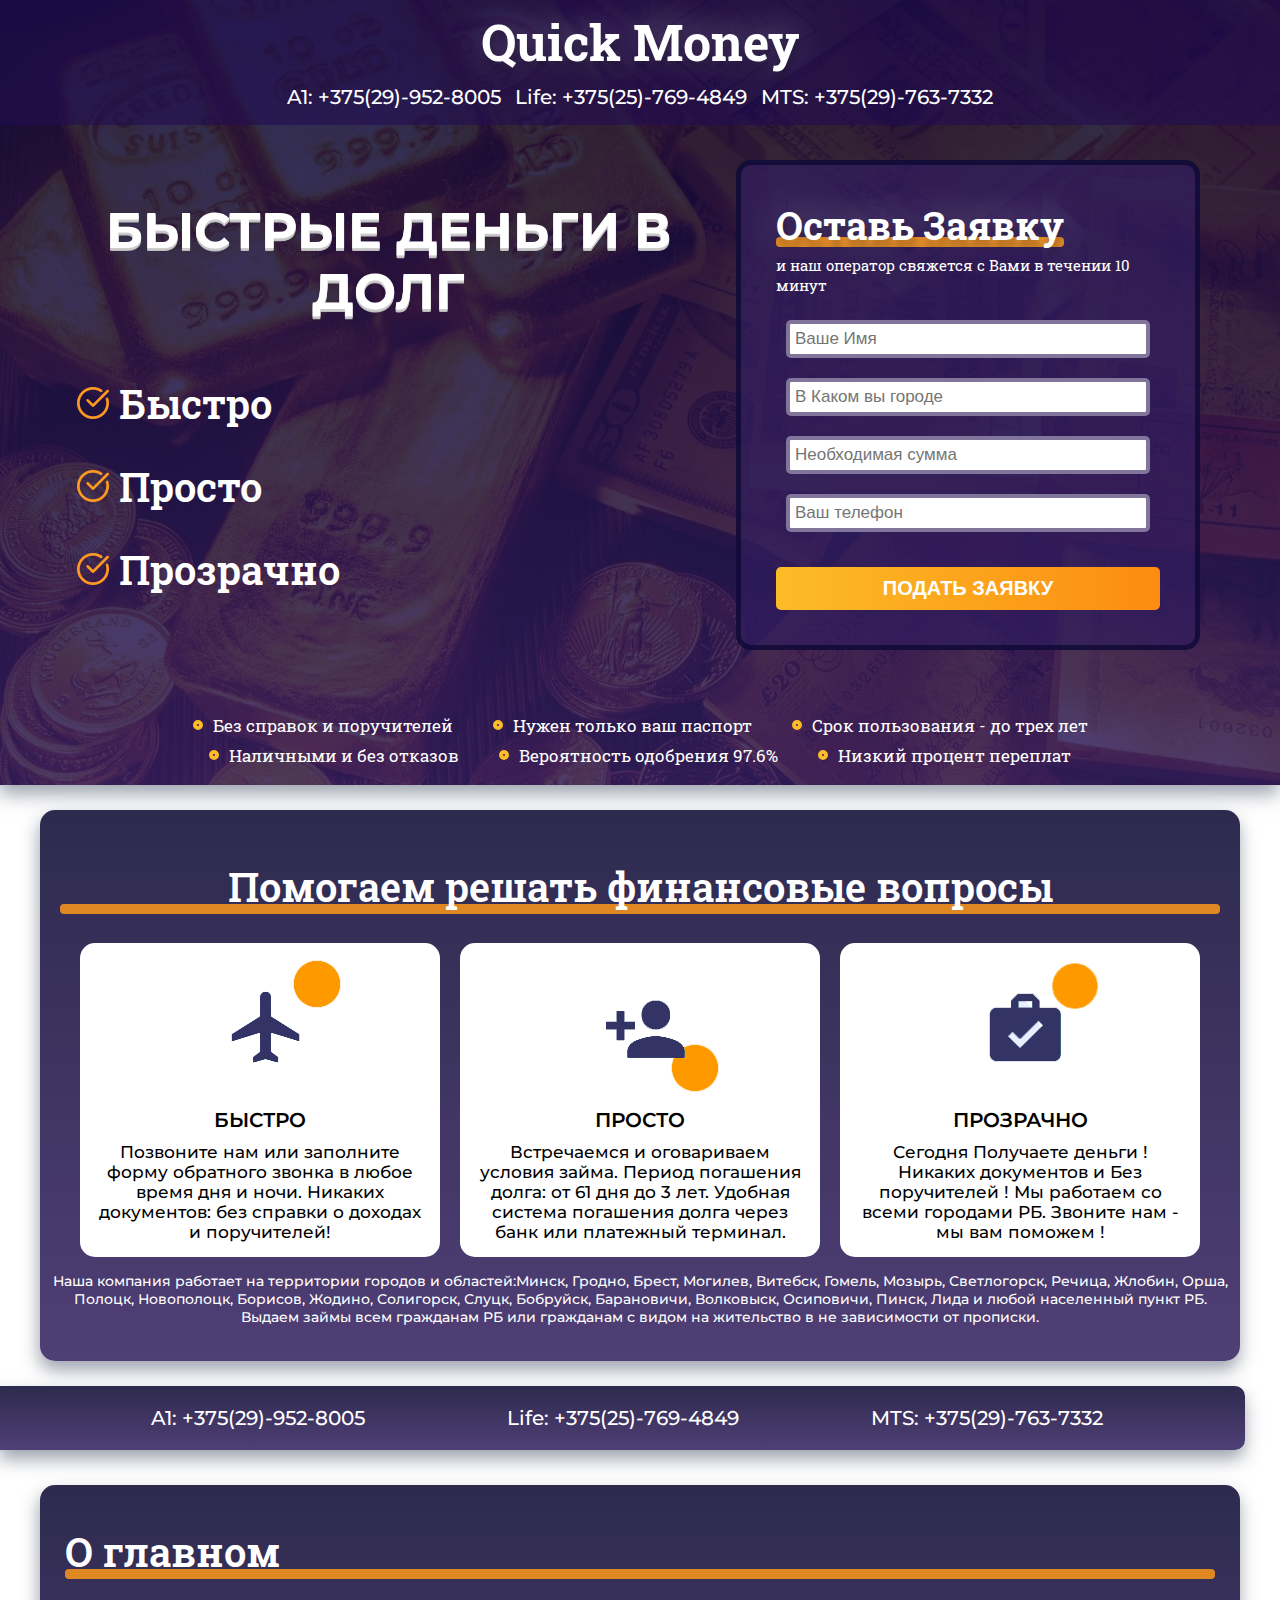
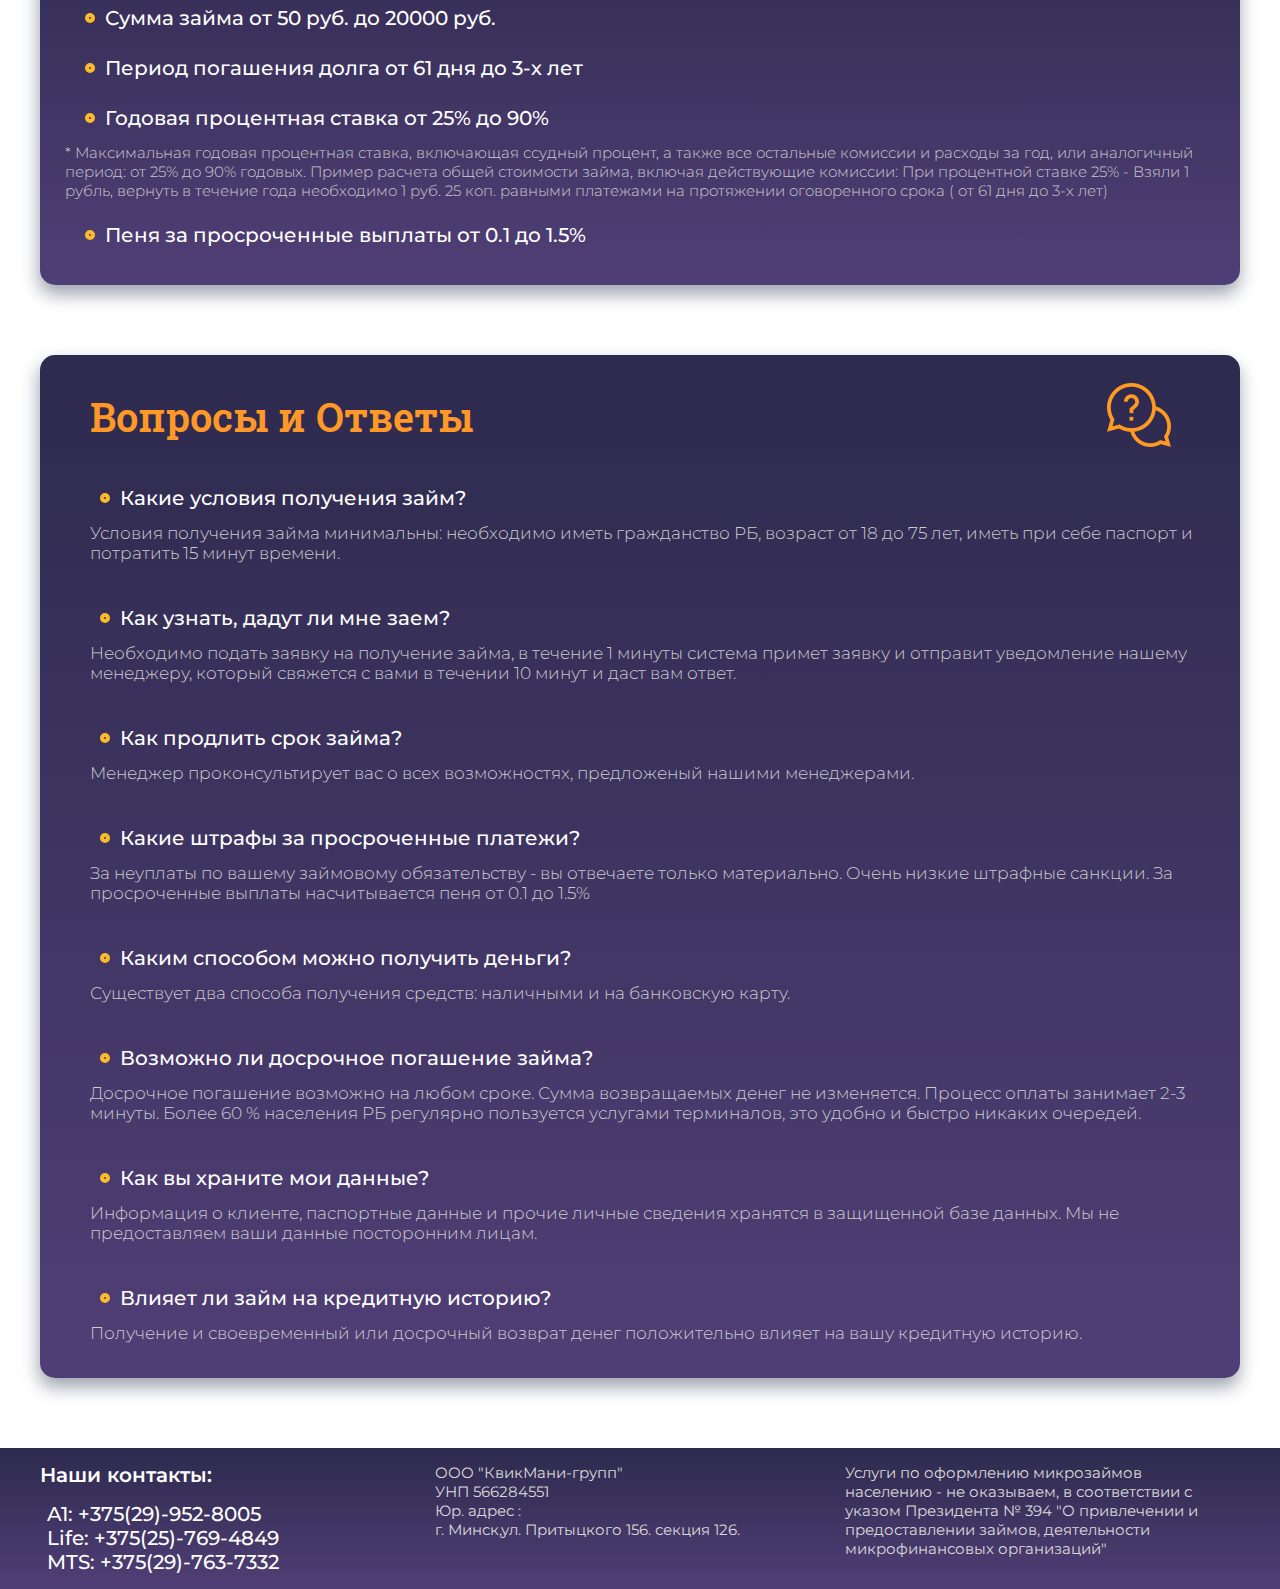
<file: money/index.html>
<!DOCTYPE html>
<html lang="en">
<head>
    <meta charset="UTF-8">
    <meta name="viewport" content="width=device-width, initial-scale=1">
    <title>QuickMoney</title>

    <link rel="stylesheet" href="style/style.css">
    <link rel="stylesheet" href="style/flex.css">

    <link rel="preconnect" href="https://fonts.gstatic.com">
    <link href="https://fonts.googleapis.com/css2?family=Montserrat:wght@400;500;600;700&family=Roboto+Slab:wght@100;200;300;400;500;600;700;800;900&display=swap"
          rel="stylesheet">


</head>
<body class="col">
<div class="col page">
    <div class="row  align-center header">
        <div class="col main-container align-center" style="margin: 0 10px">
            <div class="row flex-30 align-center-center title_header">
                <span> Quick Money</span>
            </div>
            <div class="row flex-70 align-center-center wrap">
                <a href="tel:+375299528005" class="number_header">A1: +375(29)-952-8005</a>
                <a href="tel:+375257694849" class="number_header">Life: +375(25)-769-4849</a>
                <a href="tel:+375297637332" class="number_header">MTS: +375(29)-763-7332</a>
            </div>
        </div>
    </div>

    <div class="row  align-center-center">
        <div class="row main-container align-center-center page1">
            <div class="col">
                <div class="row align-center-center tablet-col ">
                    <div class="col flex-60 tablet-flex">
                        <div class="row title"> Быстрые деньги в долг</div>
                        <div class="col tablet-row tablet-wra mobile-hide">
                            <div class="row align-center-center tablet-flex-33">
                                <img src="style/img/com.png" alt="" style="margin:0 10px">
                                <div class="flex-90 subtitle">Быстро</div>
                            </div>
                            <div class="row  align-center-center tablet-flex-33">
                                <img src="style/img/com.png" alt="" style="margin:0 10px">
                                <div class="flex-90 subtitle">Просто</div>
                            </div>
                            <div class="row  align-center-center tablet-flex-33">
                                <img src="style/img/com.png" alt="" style="margin:0 10px">
                                <div class="flex-90 subtitle">Прозрачно</div>
                            </div>
                        </div>
                    </div>
                    <form class="col flex-40 form tablet-flex">
                        <div class="row">
                            <div class=" row title_form align-center-center">
                                Оставь Заявку
                            </div>
                        </div>
                        <div class="row">
                            <div class="row subtitle_form align-center-center">
                                и наш оператор свяжется с Вами в течении 10 минут
                            </div>
                        </div>
                        <div class="row  form_control ">
                            <input type="text" class="form_input flex" name="name" placeholder="Ваше Имя">
                        </div>
                        <div class="row form_control">
                            <input type="text" class="form_input flex" name="city" placeholder="В Каком вы городе">
                        </div>
                        <div class="row form_control">
                            <input type="text" class="form_input flex" name="summa" placeholder="Необходимая сумма">
                        </div>
                        <div class="row form_control">
                            <input type="text" class="form_input flex" name="phone" placeholder="Ваш телефон">
                        </div>
                        <div class="row align-center-center">
                            <button type="submit" class="btn flex "> Подать заявку</button>
                        </div>
                    </form>
                </div>
                <div class="row align-center-center wrap prise">
                    <div class="row align-center-center" style="margin: 0 10px">
                        <div class="li"></div>
                        <span class="text"> Без справок и поручителей </span>
                    </div>
                    <div class="row align-center-center" style="margin: 0 10px">
                        <div class="li"></div>
                        <span class="text">  Нужен только ваш паспорт  </span>
                    </div>
                    <div class="row align-center-center" style="margin: 0 10px">
                        <div class="li"></div>
                        <span class="text">  Срок пользования - до трех лет </span>
                    </div>
                    <div class="row align-center-center" style="margin: 0 10px">
                        <div class="li"></div>
                        <span class="text">  Наличными и без отказов </span>
                    </div>
                    <div class="row align-center-center" style="margin: 0 10px">
                        <div class="li"></div>
                        <span class="text"> Вероятность одобрения 97.6% </span>
                    </div>
                    <div class="row align-center-center" style="margin: 0 10px">
                        <div class="li"></div>
                        <span class="text">  Низкий процент переплат  </span>
                    </div>

                </div>
            </div>
        </div>
    </div>
</div>

<div class="row  align-center-center ">
    <div class="row main-container align-center-center page2">
        <div class="col ">
            <div class="row align-center-center title_page4" style="margin: 0 20px">
                <span class="subtitle"> Помогаем решать финансовые вопросы </span>
            </div>
            <div class="row align-center-start tablet-col">
                <div class="col flex-30 page2_form align-center-center tablet-row tablet-flex mobile-col">
                    <div class="tablet-col tablet-align-center-center tablet-flex-20">
                        <div class="row tablet-align-center-center mobile-hide">
                            <img src="style/img/1.png" alt="" style="max-width: 100%; height: auto">
                        </div>
                        <div class="row align-center-center tablet-align-center-center  title_page2">БЫСТРО</div>
                    </div>
                    <div class="row tablet-flex text_page2">Позвоните нам или заполните форму обратного звонка в любое
                        время дня и
                        ночи. Никаких документов: без справки о доходах и поручителей!
                    </div>
                </div>
                <div class="col flex-30 page2_form align-center-center tablet-row tablet-flex mobile-col">
                    <div class="tablet-col tablet-align-center-center tablet-flex-20">
                        <div class="row tablet-align-center-center mobile-hide">
                            <img src="style/img/2.png" alt="" style="max-width: 100%; height: auto">
                        </div>
                        <div class="row align-center-center tablet-align-center-center  title_page2">ПРОСТО</div>
                    </div>
                    <div class="row tablet-flex text_page2">Встречаемся и оговариваем условия займа. Период погашения
                        долга: от 61
                        дня до 3 лет.
                        Удобная система погашения долга через банк или платежный терминал.
                    </div>
                </div>
                <div class="col flex-30 page2_form align-center-center tablet-row tablet-flex mobile-col">
                    <div class="tablet-col tablet-align-center-center tablet-flex-20">
                        <div class="row tablet-align-center-center mobile-hide">
                            <img src="style/img/3.png" alt="" style="max-width: 100%; height: auto">
                        </div>
                        <div class="row align-center-center tablet-align-center-center title_page2">ПРОЗРАЧНО</div>
                    </div>
                    <div class="row tablet-flex text_page2">Сегодня Получаете деньги ! Никаких документов и Без
                        поручителей !
                        Мы работаем со всеми городами РБ. Звоните нам - мы вам поможем !
                    </div>
                </div>
            </div>
            <div class="row align-center-center text_page2-text"
                 style="color: #FFFFFF; margin: 0 10px">
                Наша компания работает на территории городов и областей:Минск, Гродно, Брест, Могилев, Витебск, Гомель,
                Мозырь, Светлогорск, Речица, Жлобин, Орша, Полоцк, Новополоцк, Борисов, Жодино, Солигорск, Слуцк,
                Бобруйск, Барановичи, Волковыск, Осиповичи, Пинск, Лида и любой населенный пункт РБ.
                Выдаем займы всем гражданам РБ или гражданам с видом на жительство в не зависимости от прописки.
            </div>
        </div>
    </div>
</div>
</div>

<div class="row align-center page3 tablet-col tablet-align-center-center">
    <div class="row flex-30 align-center tablet-flex">
        <a href="tel:+375299528005" class="number_header" style="margin: 5px 0">A1: +375(29)-952-8005</a>
    </div>
    <div class="row flex-30 align-center tablet-flex">
        <a href="tel:+375257694849" class="number_header" style="margin: 5px 0">Life: +375(25)-769-4849</a>
    </div>
    <div class="row flex-30 align-center tablet-flex">
        <a href="tel:+375297637332" class="number_header" style="margin: 5px 0">MTS: +375(29)-763-7332</a>
    </div>
</div>


<div class="row align-center ">
    <div class="row main-container page4">
        <div class="col ">
            <div class="row align-start-start title_page4">
                <span class="subtitle "> О главном</span>
            </div>
            <div class="row align-start-center" style="margin:10px">
                <div class="li"></div>
                <span class="text_page4"> Сумма займа от 50 руб. до 20000 руб.   </span>
            </div>
            <div class="row align-start-center" style="margin:10px">
                <div class="li"></div>
                <span class="text_page4"> Период погашения долга от 61 дня до 3-х лет   </span>
            </div>
            <div class="row align-start-center" style="margin:10px">
                <div class="li"></div>
                <span class="text_page4"> Годовая процентная ставка от 25% до 90%   </span>
            </div>
            <div class="row page4-text">
               <span>* Максимальная годовая процентная ставка, включающая ссудный процент,
                   а также все остальные комиссии и расходы за год, или аналогичный период: от 25% до 90% годовых.
                   Пример расчета общей стоимости займа, включая действующие комиссии: При процентной ставке 25% - Взяли 1 рубль,
                   вернуть в течение года необходимо 1 руб. 25 коп.
                   равными платежами на протяжении оговоренного срока ( от 61 дня до 3-х лет) </span>
            </div>
            <div class="row align-start-center" style="margin:10px">
                <div class="li"></div>
                <span class="text_page4"> Пеня за просроченные выплаты от 0.1 до 1.5%  </span>
            </div>
        </div>

    </div>
</div>


<div class="row align-center ">
    <div class="row main-container page5">
        <div class="col flex ">
            <div class="row  align-start-center">
                <div class="flex subtitle" style="color: #ff9826;font-family:Roboto Slab, Sans-serif;">
                    <span> Вопросы и Ответы</span>
                </div>
                <div class="flex-10 align-end-center">
                    <img src="style/img/help%20(2).png" alt="">
                </div>

            </div>
            <div class="col" style="margin: 15px 0">
                <div class="row align-start-center" style="margin: 10px 0">
                    <div class="li"></div>
                    <span class="text_page4"> Какие условия получения займ? </span>
                </div>
                <div class="row">
                <span class="text_page5">
               Условия получения займа минимальны: необходимо иметь гражданство РБ, возраст от 18 до 75 лет,
                    иметь при себе паспорт и потратить 15 минут времени.
                </span>
                </div>
            </div>
            <div class="col" style="margin: 15px 0">
                <div class="row align-start-center" style="margin: 10px 0">
                    <div class="li"></div>
                    <span class="text_page4"> Как узнать, дадут ли мне заем? </span>
                </div>
                <div class="row">
                <span class="text_page5">
               Необходимо подать заявку на получение займа, в течение 1 минуты система примет заявку и отправит уведомление нашему менеджеру,
                    который свяжется с вами в течении 10 минут и даст вам ответ.
                </span>
                </div>
            </div>
            <div class="col" style="margin: 15px 0">
                <div class="row align-start-center" style="margin: 10px 0">
                    <div class="li"></div>
                    <span class="text_page4">Как продлить срок займа?</span>
                </div>
                <div class="row">
                <span class="text_page5">
            Менеджер проконсультирует вас о всех возможностях, предложеный нашими менеджерами.
                </span>
                </div>
            </div>
            <div class="col" style="margin: 15px 0">
                <div class="row align-start-center" style="margin: 10px 0">
                    <div class="li"></div>
                    <span class="text_page4"> Какие штрафы за просроченные платежи? </span>
                </div>
                <div class="row">
                <span class="text_page5">
             За неуплаты по вашему займовому обязательству - вы отвечаете только материально.
                    Очень низкие штрафные санкции. За просроченные выплаты насчитывается пеня от 0.1 до 1.5%
                </span>
                </div>
            </div>
            <div class="col" style="margin: 15px 0">
                <div class="row align-start-center" style="margin: 10px 0">
                    <div class="li"></div>
                    <span class="text_page4">Каким способом можно получить деньги? </span>
                </div>
                <div class="row">
                <span class="text_page5">
            Существует два способа получения средств: наличными и на банковскую карту.
                </span>
                </div>
            </div>
            <div class="col" style="margin: 15px 0">
                <div class="row align-start-center" style="margin: 10px 0">
                    <div class="li"></div>
                    <span class="text_page4">Возможно ли досрочное погашение займа? </span>
                </div>
                <div class="row">
                <span class="text_page5">
                Досрочное погашение возможно на любом сроке. Сумма возвращаемых денег не изменяется.
                    Процесс оплаты занимает 2-3 минуты. Более 60 % населения РБ регулярно пользуется услугами терминалов,
                    это удобно и быстро никаких очередей.
                </span>
                </div>
            </div>
            <div class="col" style="margin: 15px 0">
                <div class="row align-start-center" style="margin: 10px 0">
                    <div class="li"></div>
                    <span class="text_page4">Как вы храните мои данные? </span>
                </div>
                <div class="row">
                <span class="text_page5">
                Информация о клиенте, паспортные данные и прочие личные сведения хранятся в защищенной базе данных.
                    Мы не предоставляем ваши данные посторонним лицам.
                </span>
                </div>
            </div>
            <div class="col" style="margin: 15px 0">
                <div class="row align-start-center" style="margin: 10px 0">
                    <div class="li"></div>
                    <span class="text_page4">Влияет ли займ на кредитную историю?</span>
                </div>
                <div class="row">
                <span class="text_page5">
               Получение и своевременный или досрочный возврат денег положительно влияет на вашу кредитную историю.
                </span>
                </div>
            </div>
        </div>
    </div>
</div>
</div>


<div class="row align-center-center footer">
    <div class="row main-container tablet-col tablet-align-center-center">
        <div class="col flex-33 tablet-flex tablet-align-center-center">
            <span style="color: #FFFFFF;font-weight:600; font-size:20px;margin-bottom:15px">Наши контакты:</span>
            <a href="tel:+375299528005" class="number_header">A1: +375(29)-952-8005</a>
            <a href="tel:+375257694849" class="number_header">Life: +375(25)-769-4849</a>
            <a href="tel:+375297637332" class="number_header">MTS: +375(29)-763-7332</a>
        </div>
        <div class="col flex tablet-align-center-center footer-text">
          <span> ООО "КвикМани-групп"
                <br>
            УНП 566284551
                <br>
                Юр. адрес :
                <br>г. Минск,ул. Притыцкого 156. секция 126.
            </span>
        </div>
        <div class="col flex-33 tablet-flex tablet-align-center-center footer-text">
            <span>
            Услуги по оформлению микрозаймов населению - не оказываем,
            в соответствии с указом Президента № 394 "О привлечении
            и предоставлении займов, деятельности микрофинансовых организаций"
            </span>
        </div>
    </div>
</div>

</body>
</html>
</file>
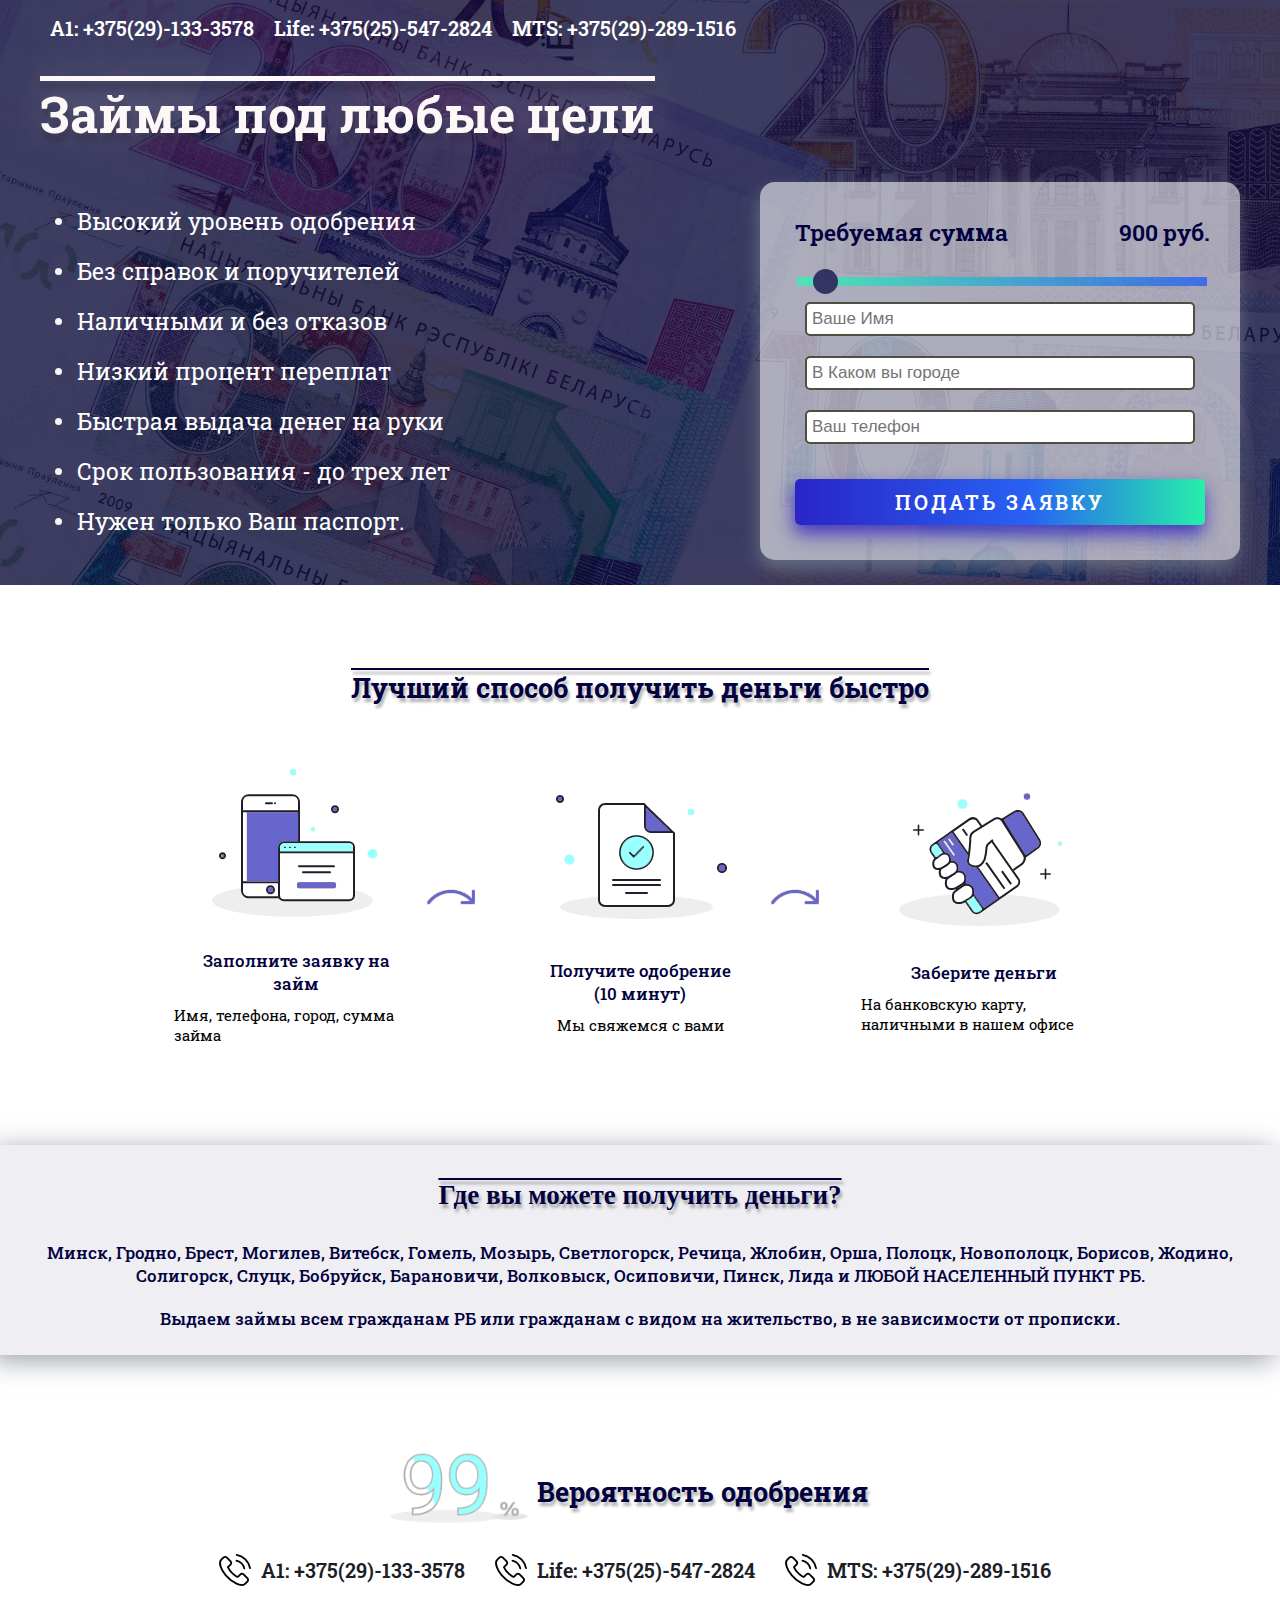
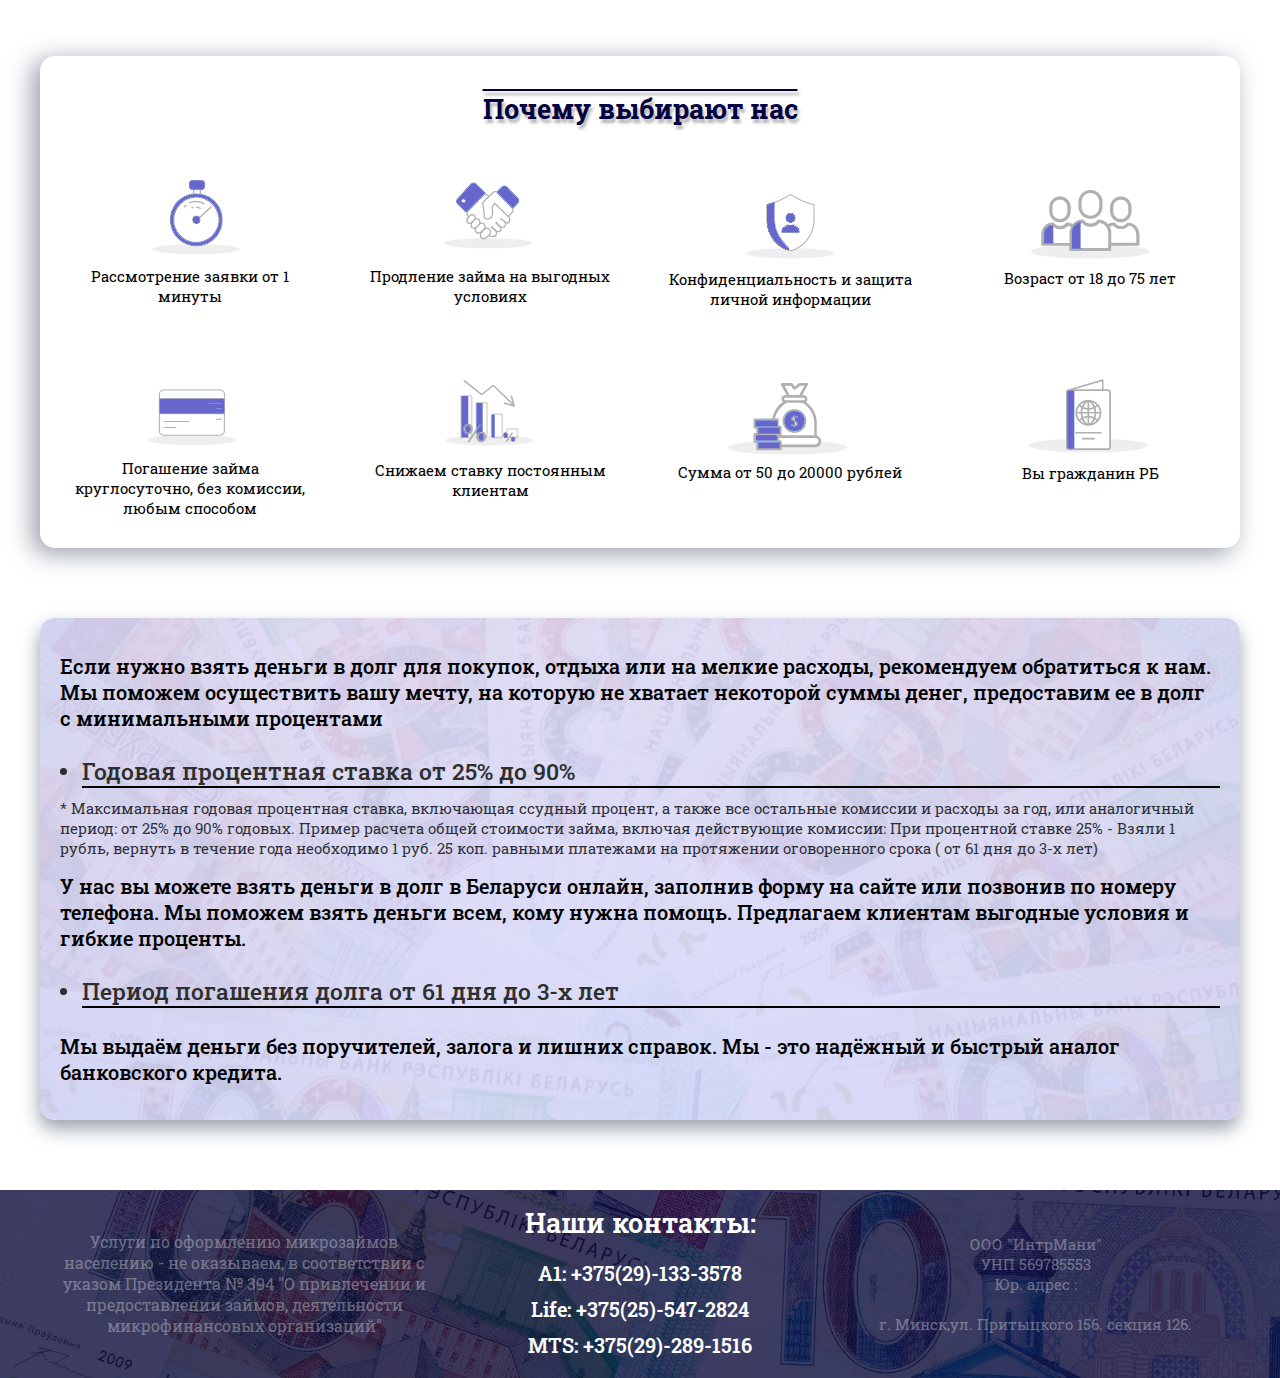
<file: money2/index.html>
<!DOCTYPE html>
<html lang="en">
<head>
    <meta charset="UTF-8">
    <meta name="viewport" content="width=device-width, initial-scale=1">
    <title>loans</title>

    <link rel="stylesheet" href="style/style.css">
    <link rel="stylesheet" href="style/flex.css">

    <link rel="preconnect" href="https://fonts.gstatic.com">
    <link href="https://fonts.googleapis.com/css2?family=Roboto+Slab:wght@100;200;300;400;500;600;700;800;900&display=swap"
          rel="stylesheet">



</head>
<body class="col">
<div class="col page1">
    <div class="row header align-center-center">
        <div class="row main_container tablet-col tablet-align-center-center">
            <div class="row flex align-start-end mobile-col mobile-align-center-center">
                <a href="tel:+375299528005" class="number_header">A1: +375(29)-133-3578</a>
                <a href="tel:+375257694849" class="number_header">Life: +375(25)-547-2824</a>
                <a href="tel:+375297637332" class="number_header">MTS: +375(29)-289-1516</a>
            </div>
            <div class="row align-center-center city">
              <!---  <img src="style/img/placeholder%20(1).png" alt="" style="max-width: 100%; height: auto">  --->
                <div id="location" class="row subtitle align-center-end " style="margin-left: 5px; text-decoration: underline"></div>
            </div>
        </div>
    </div>


    <div class="row align-center">
        <div class="row main_container align-center" style="margin: 0 15px">
            <div class="col flex tablet-align-center-center" style="margin: 25px 0">
                <div class="row title align-start tablet-align-center-center" style="text-decoration:overline;">Займы под любые цели</div>
                <div class="row align-start-center tablet-col tablet-align-center-center ">
                    <div class="col flex align-start-start tablet-row wrap tablet-align-center-center" style="padding-right:35px">
                        <div class="row align-center-center" style="margin: 10px 0; white-space: pre-wrap">
                            <div class="li"></div>
                            <span class="subtitle">Высокий уровень одобрения</span>
                        </div>
                        <div class="row align-center-center" style="margin: 10px 0">
                            <div class="li"></div>
                            <span class="subtitle"> Без справок и поручителей </span>
                        </div>
                        <div class="row align-center-center" style="margin: 10px 0">
                            <div class="li"></div>
                            <span class="subtitle"> Наличными и без отказов</span>
                        </div>
                        <div class="row align-center-center" style="margin: 10px 0">
                            <div class="li"></div>
                            <span class="subtitle"> Низкий процент переплат </span>
                        </div>
                        <div class="row align-center-center" style="margin: 10px 0">
                            <div class="li"></div>
                            <span class="subtitle"> Быстрая выдача денег на руки </span>
                        </div>
                        <div class="row align-center-center" style="margin: 10px 0">
                            <div class="li"></div>
                            <span class="subtitle"> Срок пользования - до трех лет </span>
                        </div>
                        <div class="row align-center-center" style="margin: 10px 0">
                            <div class="li"></div>
                            <span class="subtitle"> Нужен только Ваш паспорт.</span>
                        </div>


                    </div>
                    <div class="col flex-40 form tablet-flex">
                        <div class="row  align-center-start " style="margin-bottom: 15px">
                            <div class="row flex-80 align-start-center">Требуемая сумма</div>
                            <div class="row flex-20 align-center-center summa">
                                <span id="outputSum" style="margin-right: 5px"></span>руб.
                            </div>
                        </div>
                        <div class="slidecontainer flex">
                            <input type="range" min="50" max="20000" value="900" step="50" class="slider" id="myRange1">
                        </div>
                        <div class="row  form_control ">
                            <input type="text" class="form_input flex" name="name" placeholder="Ваше Имя">
                        </div>
                        <div class="row form_control">
                            <input type="text" class="form_input flex" name="city" placeholder="В Каком вы городе">
                        </div>
                        <div class="row form_control">
                            <input type="text" class="form_input flex" name="phone" placeholder="Ваш телефон">
                        </div>
                        <div class="row align-center-center">
                            <button type="submit" class="btn flex "> Подать заявку</button>
                        </div>
                    </div>
                </div>
            </div>
        </div>
    </div>
</div>

<div class="row align-center-center ">
    <div class="row main_container align-center-center page2">
        <div class="col align-center-center">
            <div class="row align-center-center title-page2">Лучший способ получить деньги быстро</div>
            <div class="row flex align-center-center mobile-col" style="margin: 25px 0">
                <div class="col flex-25 align-center-center tablet-flex-30 mobile-flex">
                    <div class="row flex-50">
                        <img src="style/img/page2/1.png" alt="" style="max-width: 100%; height: auto">
                    </div>
                    <div class="row flex-20 subtitle-page2">Заполните заявку на займ</div>
                    <div class="row flex-30 text-page2">Имя, телефона, город, сумма займа</div>
                </div>
                <div class="flex-10 tablet-hide">
                    <img src="style/img/page2/next.png" alt="" style="max-width: 100%; height: auto">
                </div>
                <div class="col  flex-25 align-center-center tablet-flex-30 mobile-flex">
                    <div class="row flex-50">
                        <img src="style/img/page2/2.png" alt="" style="max-width: 100%; height: auto">
                    </div>
                    <div class="row flex-20 subtitle-page2" >Получите одобрение <br> (10 минут)</div>
                    <div class="row flex-30 text-page2">Мы свяжемся с вами</div>
                </div>
                <div class="flex-10  tablet-hide">
                    <img src="style/img/page2/next.png" alt="" style="max-width: 100%; height: auto">
                </div>
                <div class="col  flex-25 align-center-center tablet-flex-30 mobile-flex">
                    <div class="row flex-50">
                        <img src="style/img/page2/3.png" alt="" style="max-width: 100%; height: auto">
                    </div>
                    <div class="row flex-20 subtitle-page2">Заберите деньги</div>
                    <div class="row flex-30 text-page2">На банковскую карту, наличными в нашем офисе</div>
                </div>
            </div>
        </div>
    </div>
</div>

<div class="row align-center page-city">
    <div class="col align-center-center">
        <div class="row title-page2">Где вы можете получить деньги?</div>
        <div class="row align-center-center subtitle-page2" >Минск,
            Гродно, Брест, Могилев, Витебск, Гомель, Мозырь, Светлогорск, Речица, Жлобин, Орша, Полоцк, Новополоцк, Борисов, Жодино, Солигорск, Слуцк, Бобруйск, Барановичи, Волковыск, Осиповичи, Пинск, Лида и ЛЮБОЙ НАСЕЛЕННЫЙ ПУНКТ РБ.
        </div>
        <div class="row subtitle-page2">
            Выдаем займы всем гражданам РБ или гражданам с видом на жительство, в не зависимости от прописки.
        </div>
    </div>
</div>

<div class="row align-center-center " style="margin: 35px">
    <div class="row main_container align-center-center">
        <div class="col align-center-center">
            <div class="row align-center-center" style="margin: 20px 0">
                <div class="row flex-30">
                    <img src="style/img/page3/1.png" alt="" style="max-width: 100%; height: auto">
                </div>
                <div class="row flex title-page2" style="text-decoration: none">Вероятность одобрения</div>
            </div>
            <div class="row flex align-center-center mobile-col">
                <div class="row align-center-center" style="margin: 0 10px">
                    <img class="tablet-hide" src="style/img/phone-call.png" alt="">
                    <a href="tel:+375299528005" class="number_header" style="color: #1b1d27">A1: +375(29)-133-3578</a>
                </div>
                <div class="row align-center-center" style="margin: 0 10px">
                    <img class="tablet-hide" src="style/img/phone-call.png" alt="">
                    <a href="tel:+375257694849" class="number_header" style="color: #1b1d27">Life: +375(25)-547-2824</a>
                </div>
                <div class="row align-center-center" style="margin: 0 10px">
                    <img class="tablet-hide" src="style/img/phone-call.png" alt="">
                    <a href="tel:+375297637332" class="number_header" style="color: #1b1d27">MTS: +375(29)-289-1516</a>
                </div>
            </div>
        </div>
    </div>
</div>

<div class="row align-center-center" style="margin: 35px;">
    <div class="row main_container align-center-center page3">
        <div class="col align-center-center">
            <div class="row align-center-center title-page2" style="margin-bottom:20px ">Почему выбирают нас</div>
            <div class="col flex tablet-row">
                <div class="row tablet-col tablet-flex-50">
                    <div class="col flex align-center-center col-page3">
                        <div class="row">
                            <img src="style/img/page3/2.png" alt="" style="max-width: 100%; height: auto">
                        </div>
                        <div class="row flex-30 text-page2">Рассмотрение заявки от 1 минуты</div>
                    </div>
                    <div class="col flex align-center-center col-page3">
                        <div class="row ">
                            <img src="style/img/page3/3.png" alt="" style="max-width: 100%; height: auto">
                        </div>
                        <div class="row flex-30 text-page2">Продление займа на выгодных условиях</div>
                    </div>
                    <div class="col flex align-center-center col-page3">
                        <div class="row ">
                            <img src="style/img/page3/4.png" alt="" style="max-width: 100%; height: auto">
                        </div>
                        <div class="row flex-30 text-page2">Конфиденциальность и защита личной информации</div>
                    </div>
                    <div class="col flex align-center-center col-page3">
                        <div class="row ">
                            <img src="style/img/page3/8.png" alt="" style="max-width: 100%; height: auto">
                        </div>
                        <div class="row flex-30 text-page2">Возраст от 18 до 75 лет</div>
                    </div>
                </div>
                <div class="row tablet-col tablet-flex-50">
                    <div class="col flex align-center-center col-page3">
                        <div class="row ">
                            <img src="style/img/page3/5.png" alt="" style="max-width: 100%; height: auto">
                        </div>
                        <div class="row flex-30 text-page2">Погашение займа круглосуточно, без комиссии, любым способом
                        </div>
                    </div>
                    <div class="col flex align-center-center col-page3">
                        <div class="row ">
                            <img src="style/img/page3/6.png" alt="" style="max-width: 100%; height: auto">
                        </div>
                        <div class="row flex-30 text-page2">Снижаем ставку постоянным клиентам</div>
                    </div>
                    <div class="col flex align-center-center col-page3">
                        <div class="row ">
                            <img src="style/img/page3/7.png" alt="" style="max-width: 100%; height: auto">
                        </div>
                        <div class="row flex-30 text-page2">Сумма от 50 до 20000 рублей</div>
                    </div>
                    <div class="col flex align-center-center col-page3">
                        <div class="row ">
                            <img src="style/img/page3/9.png" alt="" style="max-width: 100%; height: auto">
                        </div>
                        <div class="row flex-30 text-page2">Вы гражданин РБ</div>
                    </div>
                </div>
            </div>
        </div>
    </div>
</div>


<div class="row align-center-center" style="margin: 35px;">
    <div class="row main_container align-center-center page4">
        <div class="col">
            <div class="row page4-text">Если нужно взять деньги в долг для покупок, отдыха или на мелкие расходы,
                рекомендуем
                обратиться к нам.
                Мы поможем осуществить вашу мечту, на которую не хватает некоторой суммы денег, предоставим ее в долг с
                минимальными процентами
            </div>
            <div class="row align-start-center" style="margin: 10px 0">
                <div class="li-page4"></div>
                <span class="row flex subtitle-page4"> Годовая процентная ставка от 25% до 90% </span>
            </div>
            <div class="row page4-text-tex" >* Максимальная годовая процентная
                ставка, включающая ссудный процент,
                а также все остальные комиссии и расходы за год, или аналогичный период: от 25% до 90% годовых.
                Пример расчета общей стоимости займа, включая действующие комиссии: При процентной ставке 25% -
                Взяли 1 рубль, вернуть в течение года необходимо 1 руб. 25 коп.
                равными платежами на протяжении оговоренного срока ( от 61 дня до 3-х лет)
            </div>
            <div class="row page4-text">У нас вы можете взять деньги в долг в Беларуси онлайн, заполнив форму на сайте
                или позвонив
                по
                номеру телефона.
                Мы поможем взять деньги всем, кому нужна помощь. Предлагаем клиентам выгодные условия и гибкие проценты.
            </div>
            <div class="row align-start-center" style="margin: 10px 0">
                <div class="li-page4"></div>
                <span class="row flex subtitle-page4">Период погашения долга от 61 дня до 3-х лет</span>
            </div>
            <div class="row page4-text">Мы выдаём деньги без поручителей, залога и лишних справок. Мы - это надёжный и
                быстрый
                аналог
                банковского кредита.
            </div>
        </div>
    </div>

</div>
</div>


<div class="row align-center-center footer">
    <div class="row main_container align-center-center tablet-col">
        <div class="col flex-33 align-center-center tablet-flex" style="color: rgba(227,225,225,0.4);margin:13px; text-align: center">
            Услуги по оформлению микрозаймов населению - не оказываем,
            в соответствии с указом Президента № 394 "О привлечении
            и предоставлении займов, деятельности микрофинансовых организаций"
        </div>
        <div class="col flex-33 align-center-center tablet-flex">
            <span style="color: #FFFFFF;font-weight:600; font-size:27px;margin-bottom:15px;">Наши контакты:</span>
            <a href="tel:+375299528005" class="row number_header flex" style="margin: 5px 0">A1: +375(29)-133-3578</a>
            <a href="tel:+375257694849" class="row number_header flex" style="margin: 5px 0">Life: +375(25)-547-2824</a>
            <a href="tel:+375297637332" class="row number_header flex" style="margin: 5px 0">MTS: +375(29)-289-1516</a>
        </div>
        <div class="col flex-33 align-center-center tablet-flex" style="margin:13px; text-align: center">
            <span style="color: rgba(227,225,225,0.4);font-size:15px;font-weight: normal"> ООО "ИнтрМани"
                <br>
            УНП 569785553
                <br>
                Юр. адрес :
                <br><br>г. Минск,ул. Притыцкого 156. секция 126.
            </span>
        </div>

    </div>
</div>

<script src="controller.js"></script>

</body>
</html>
</file>
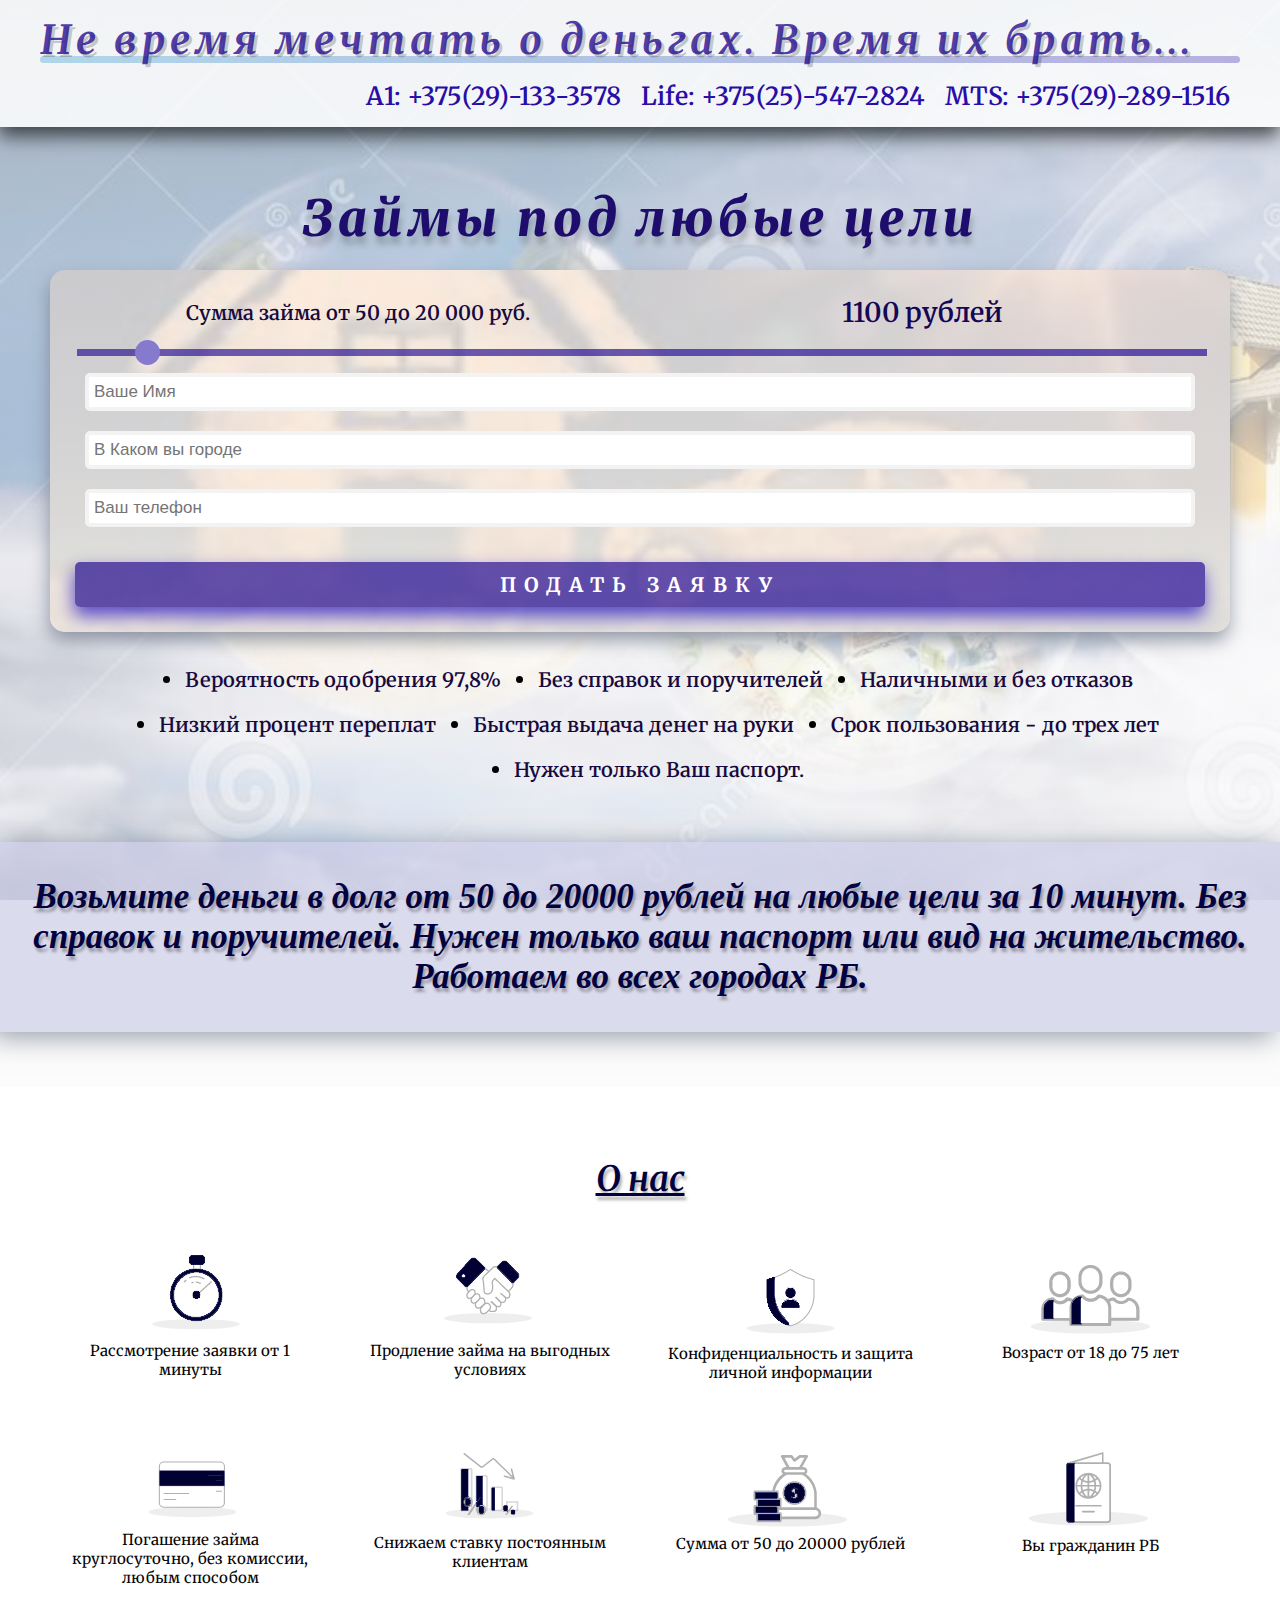
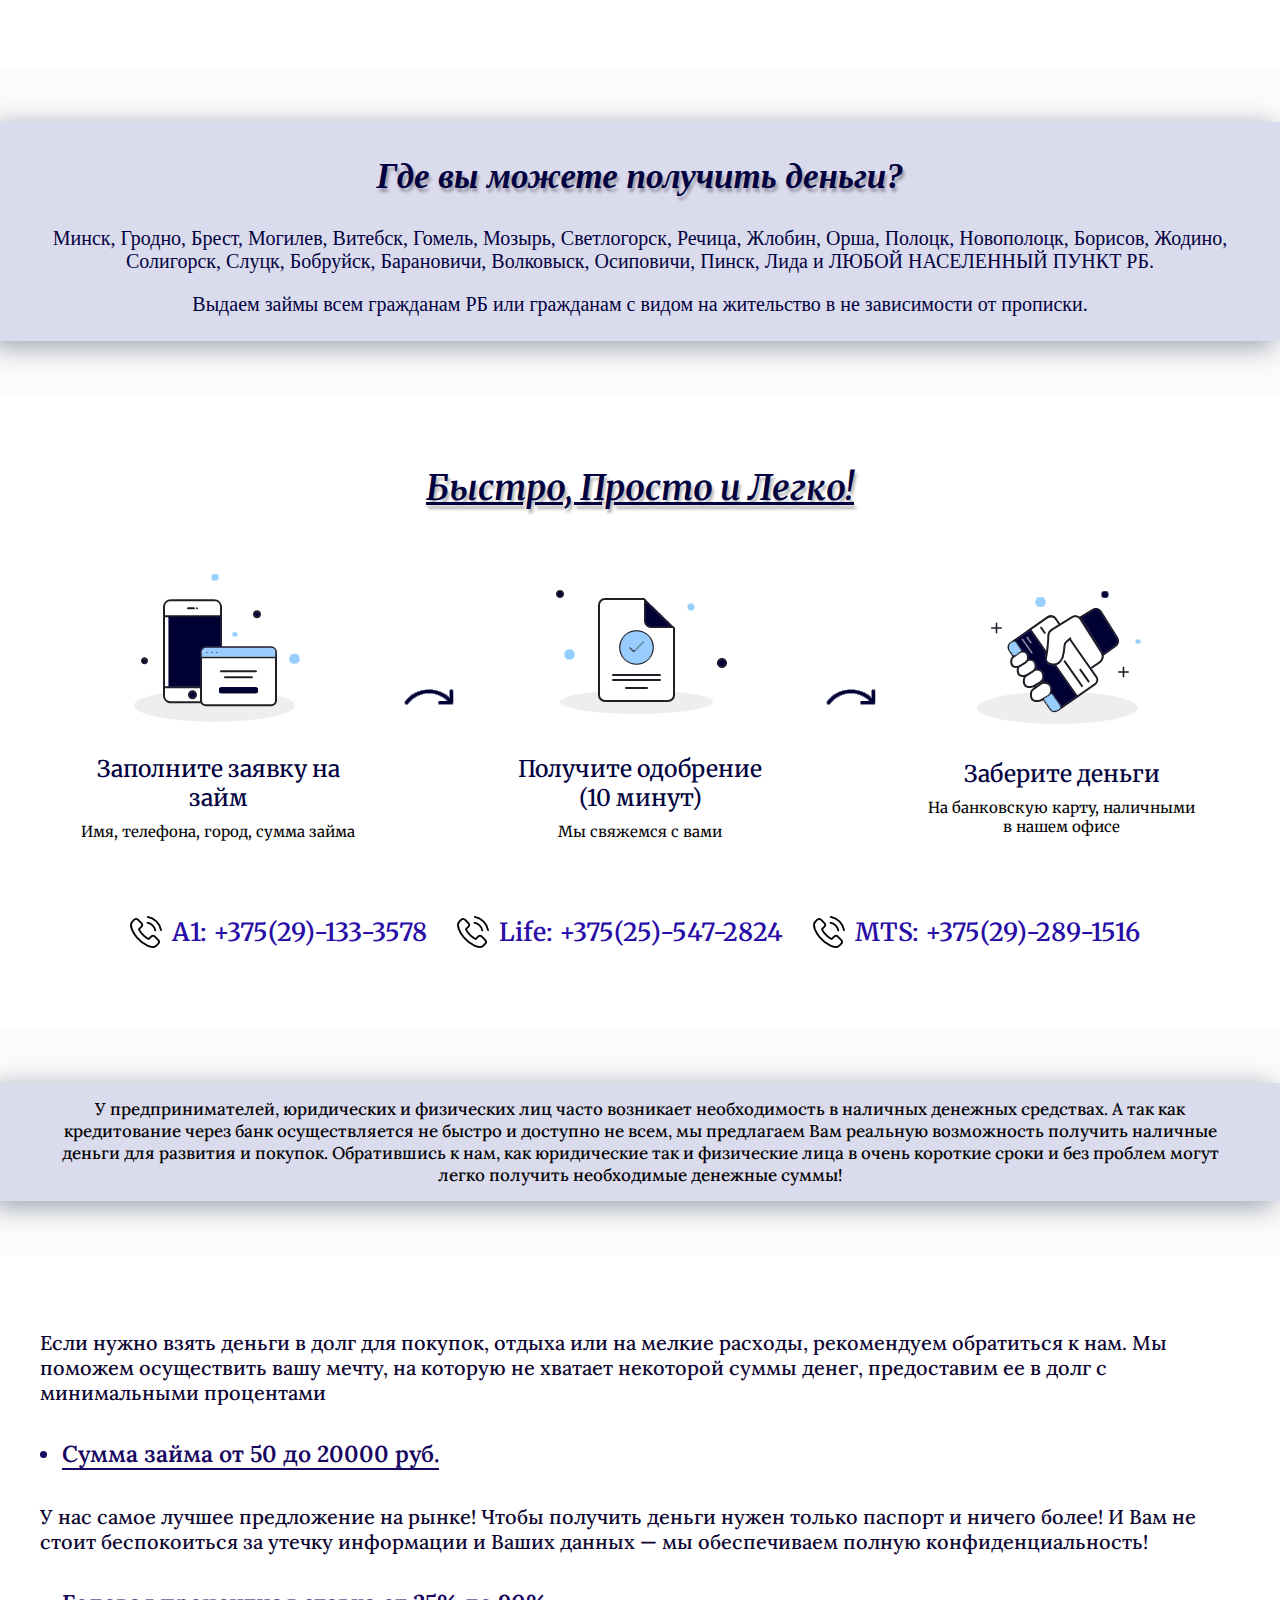
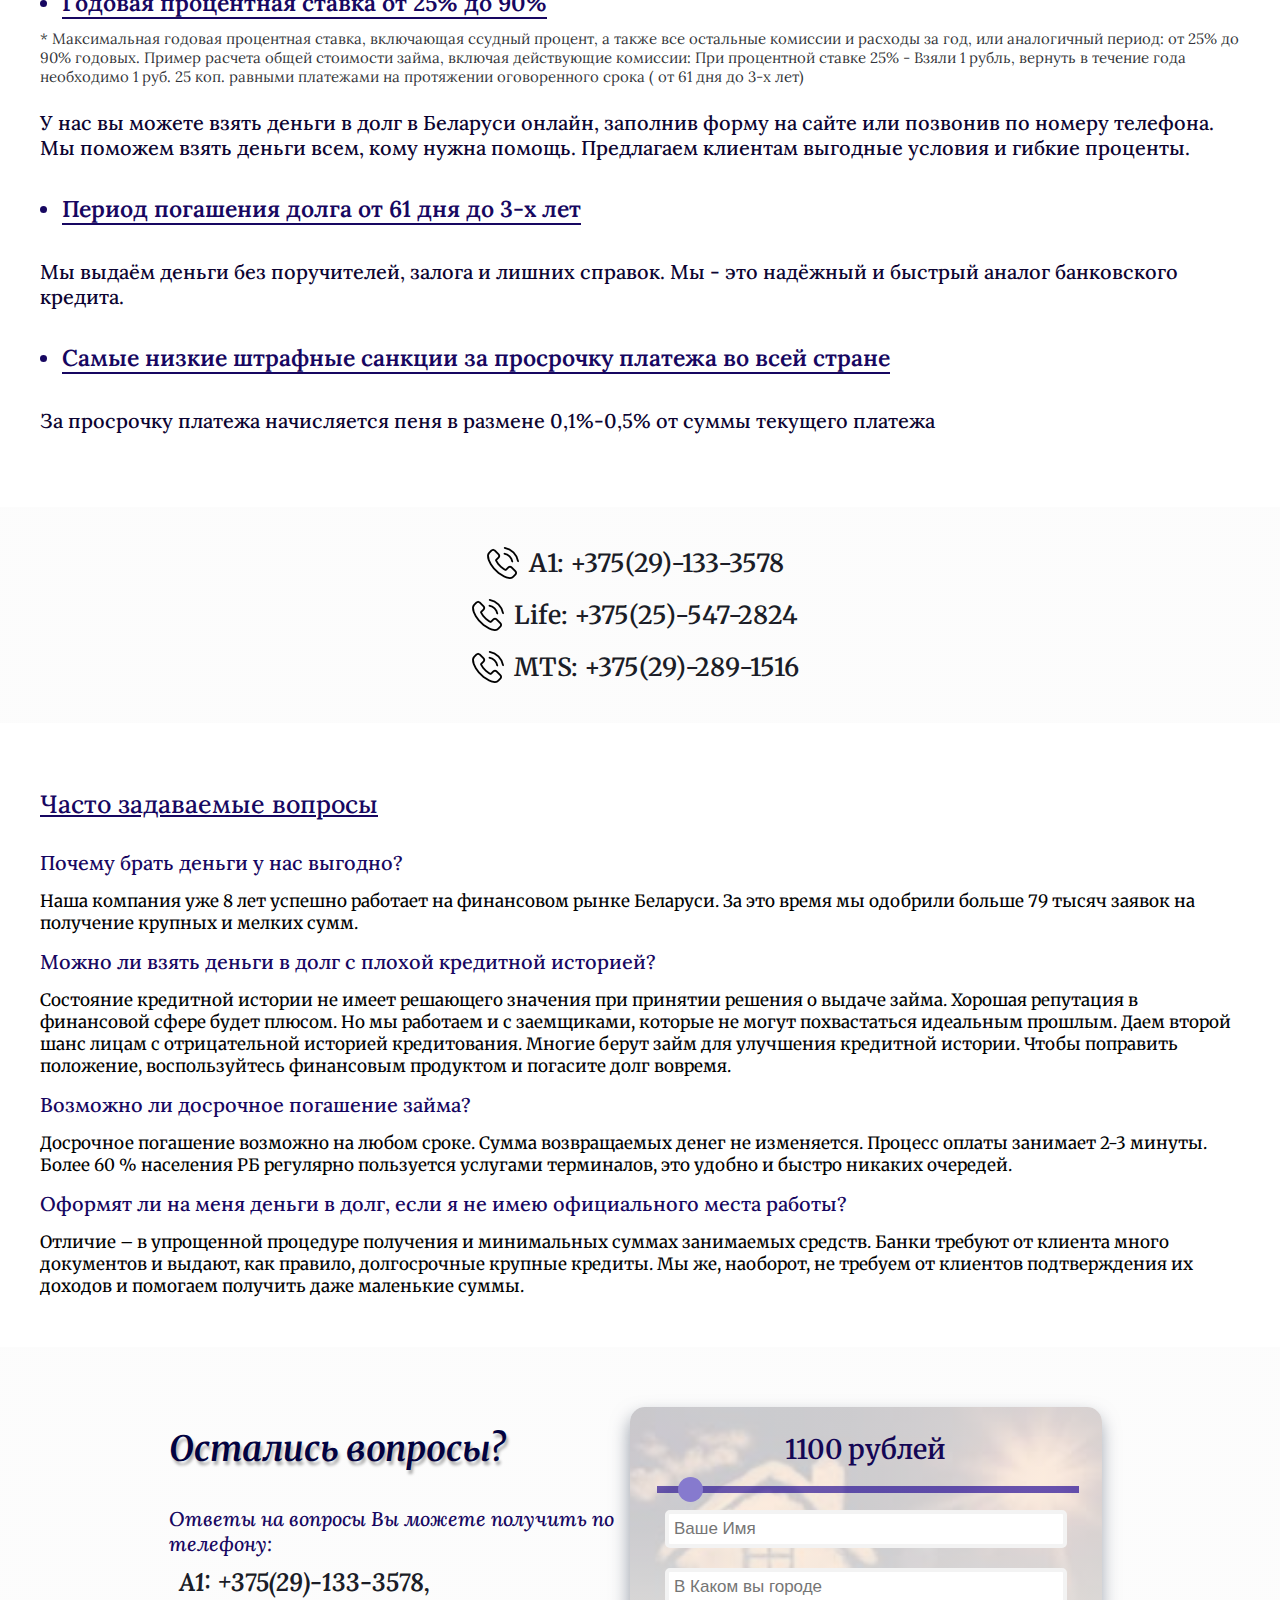
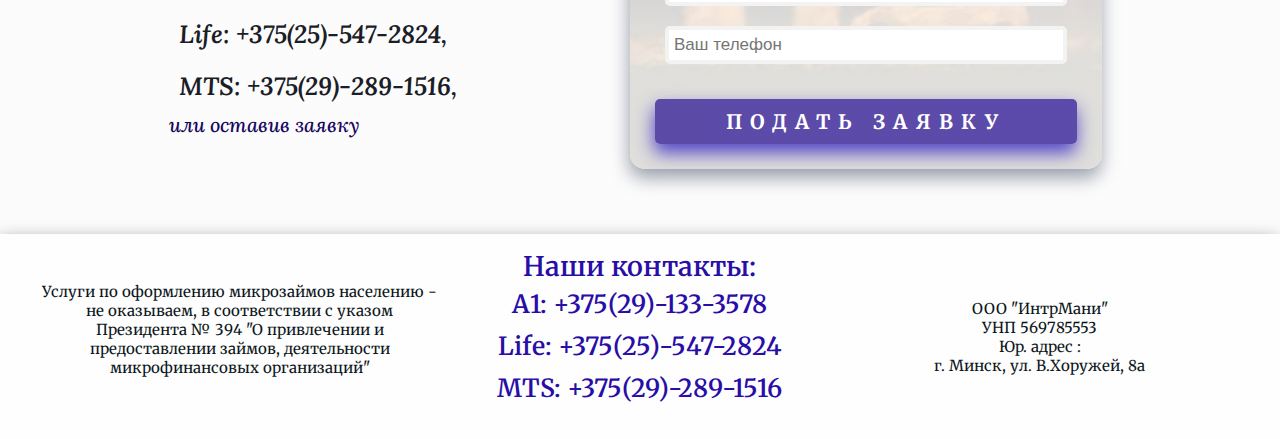
<file: money3/index.html>
<!DOCTYPE html>
<html lang="en">
<head>
    <meta charset="UTF-8">
    <meta name="viewport" content="width=device-width, initial-scale=1">
    <title>DreamStime</title>

    <link rel="stylesheet" href="style/style.css">
    <link rel="stylesheet" href="style/flex.css">

    <link rel="preconnect" href="https://fonts.gstatic.com">
    <link href="https://fonts.googleapis.com/css2?family=Lora:wght@400;500;600;700&family=Merriweather:ital,wght@0,300;0,400;0,700;0,900;1,300;1,400;1,700;1,900&display=swap"
          rel="stylesheet">

</head>
<body class="col bk">
<div class="col page1">
    <div class="row header align-center-center">
        <div class="row main_container align-center-center">
            <div class="col flex">
                <div class="row flex logo align-start-center tablet-align-center-center" href="#"
                     style="text-align: center">
                    Не время мечтать о деньгах. Время их брать...
                </div>
                <div class="row flex align-end-center tablet-col">
                    <a href="tel:+375299528005" class="number_header">A1: +375(29)-133-3578</a>
                    <a href="tel:+375257694849" class="number_header">Life: +375(25)-547-2824</a>
                    <a href="tel:+375297637332" class="number_header">MTS: +375(29)-289-1516</a>
                </div>
            </div>
        </div>
    </div>

    <div class="row align-center page1">
        <div class="row main_container align-center">
            <div class="col flex">
                <div class="row flex title align-center-center">Займы под любые цели
                </div>
                <div class="row title-page2 hide mobile-show align-center-center">Вероятность одобрения 97,8%</div>
                <div class="col form">
                    <div class="row mobile-hide">
                        <div class="row flex subtitle align-center-center">Сумма займа от 50 до 20 000 руб.</div>
                        <div class="row flex align-center-center summa">
                            <span id="outputSum" style="margin-right: 5px"></span>рублей
                        </div>
                    </div>
                    <div class="row mobile-col mobile-align-center-center hide mobile-show">
                        <div class="row flex align-center-center summa">
                            <span id="outputSum3" style="margin-right: 5px"></span>руб.
                        </div>
                        <div class="row flex subtitle">Сумма займа от 50 до 20 000 руб.</div>
                    </div>
                    <div class="slidecontainer mobile-hide">
                        <input type="range" min="50" max="20000" value="1100" step="50" class="slider" id="myRange1">
                    </div>
                    <div class="slidecontainer hide mobile-show">
                        <input type="range" min="50" max="20000" value="1100" step="50" class="slider" id="myRange3">
                    </div>
                    <div class="row  form_control ">
                        <input type="text" class="form_input flex" name="name" placeholder="Ваше Имя">
                    </div>
                    <div class="row form_control">
                        <input type="text" class="form_input flex" name="city" placeholder="В Каком вы городе">
                    </div>
                    <div class="row form_control">
                        <input type="text" class="form_input flex" name="phone" placeholder="Ваш телефон">
                    </div>
                    <div class="row align-center-center">
                        <button type="submit" class="btn flex "> Подать заявку</button>
                    </div>
                </div>
                <div class="row align-center-center wrap mobile-hide" style="margin: 25px 10px">
                    <div class="row align-center-center" style="margin: 10px 0;">
                        <div class="li"></div>
                        <span class="subtitle">Вероятность одобрения 97,8%</span>
                    </div>
                    <div class="row align-center-center " style="margin: 10px 0">
                        <div class="li"></div>
                        <span class="subtitle"> Без справок и поручителей </span>
                    </div>
                    <div class="row align-center-center  " style="margin: 10px 0">
                        <div class="li"></div>
                        <span class="subtitle "> Наличными и без отказов</span>
                    </div>
                    <div class="row align-center-center  " style="margin: 10px 0">
                        <div class="li"></div>
                        <span class="subtitle"> Низкий процент переплат </span>
                    </div>
                    <div class="row align-center-center  " style="margin: 10px 0">
                        <div class="li"></div>
                        <span class="subtitle"> Быстрая выдача денег на руки </span>
                    </div>
                    <div class="row align-center-center" style="margin: 10px 0">
                        <div class="li"></div>
                        <span class="subtitle"> Срок пользования - до трех лет </span>
                    </div>
                    <div class="row align-center-center  " style="margin: 10px 0">
                        <div class="li"></div>
                        <span class="subtitle"> Нужен только Ваш паспорт.</span>
                    </div>
                </div>

            </div>
        </div>
    </div>
</div>

<div class="row align-center-center page-city">
    <div class="row align-center-center title-page2" style="margin:20px 10px">Возьмите деньги в долг от 50 до 20000
        рублей на любые цели за 10
        минут. Без справок и поручителей. Нужен только ваш паспорт или вид на жительство. Работаем во всех городах РБ.
    </div>
</div>

<div class="row align-center-center page3">
    <div class="row main_container align-center-center">
        <div class="col align-center-center">
            <div class="row align-center-center title-page2" style="text-decoration: underline">О нас</div>
            <div class="col flex tablet-row">
                <div class="row tablet-col tablet-flex-50">
                    <div class="col flex align-center-center col-page3">
                        <div class="row">
                            <img src="style/img/page3/2.png" alt="" style="max-width: 100%; height: auto">
                        </div>
                        <div class="row flex-30 text-page2">Рассмотрение заявки от 1 минуты</div>
                    </div>
                    <div class="col flex align-center-center col-page3">
                        <div class="row ">
                            <img src="style/img/page3/3.png" alt="" style="max-width: 100%; height: auto">
                        </div>
                        <div class="row flex-30 text-page2">Продление займа на выгодных условиях</div>
                    </div>
                    <div class="col flex align-center-center col-page3">
                        <div class="row ">
                            <img src="style/img/page3/4.png" alt="" style="max-width: 100%; height: auto">
                        </div>
                        <div class="row flex-30 text-page2">Конфиденциальность и защита личной информации</div>
                    </div>
                    <div class="col flex align-center-center col-page3">
                        <div class="row ">
                            <img src="style/img/page3/8.png" alt="" style="max-width: 100%; height: auto">
                        </div>
                        <div class="row flex-30 text-page2">Возраст от 18 до 75 лет</div>
                    </div>
                </div>
                <div class="row tablet-col mobile-flex-50">
                    <div class="col flex align-center-center col-page3">
                        <div class="row ">
                            <img src="style/img/page3/5.png" alt="" style="max-width: 100%; height: auto">
                        </div>
                        <div class="row flex-30 text-page2">Погашение займа круглосуточно, без комиссии, любым способом
                        </div>
                    </div>
                    <div class="col flex align-center-center col-page3">
                        <div class="row ">
                            <img src="style/img/page3/6.png" alt="" style="max-width: 100%; height: auto">
                        </div>
                        <div class="row flex-30 text-page2">Снижаем ставку постоянным клиентам</div>
                    </div>
                    <div class="col flex align-center-center col-page3">
                        <div class="row ">
                            <img src="style/img/page3/7.png" alt="" style="max-width: 100%; height: auto">
                        </div>
                        <div class="row flex-30 text-page2">Сумма от 50 до 20000 рублей</div>
                    </div>
                    <div class="col flex align-center-center col-page3">
                        <div class="row ">
                            <img src="style/img/page3/9.png" alt="" style="max-width: 100%; height: auto">
                        </div>
                        <div class="row flex-30 text-page2">Вы гражданин РБ</div>
                    </div>
                </div>
            </div>
        </div>
    </div>
</div>

<div class="row align-center page-city">
    <div class="col align-center-center">
        <div class="row title-page2">Где вы можете получить деньги?</div>
        <div class="row align-center-center subtitle-page2" style="font-size: 20px">Минск, Гродно, Брест, Могилев, Витебск,
            Гомель, Мозырь, Светлогорск, Речица, Жлобин, Орша, Полоцк, Новополоцк, Борисов, Жодино, Солигорск, Слуцк,
            Бобруйск, Барановичи, Волковыск, Осиповичи, Пинск, Лида и ЛЮБОЙ НАСЕЛЕННЫЙ ПУНКТ РБ.
        </div>
        <div class="row subtitle-page2" style="font-size: 20px">
            Выдаем займы всем гражданам РБ или гражданам с видом на жительство в не зависимости от прописки.
        </div>
    </div>
</div>

<div class="row align-center-center page3">
    <div class="row main_container align-center-center">
        <div class="col align-center-center mobile-flex">
            <div class="row align-center-center title-page2" style="text-decoration: underline"> Быстро, Просто и
                Легко!
            </div>
            <div class="row flex align-center-center mobile-col" style="margin: 25px">
                <div class="col flex-25 align-center-center  tablet-flex-33 mobile-flex" style="margin: 0 15px">
                    <div class="row flex-50">
                        <img src="style/img/page2/1.png" alt="" style="max-width: 100%; height: auto">
                    </div>
                    <div class="row flex-20 subtitle-page2">Заполните заявку на займ</div>
                    <div class="row flex-30 text-page2">Имя, телефона, город, сумма займа</div>
                </div>
                <div class="col flex-10 align-center-center tablet-align-center-start tablet-hide ">
                    <img src="style/img/page2/next.png" alt="" style="max-width: 100%; height: auto">
                </div>
                <div class="col  flex-25 align-center-center  tablet-flex-33 mobile-flex" style="margin: 0 15px">
                    <div class="row flex-50">
                        <img src="style/img/page2/2.png" alt="" style="max-width: 100%; height: auto">
                    </div>
                    <div class="row flex-20 subtitle-page2">Получите одобрение (10 минут)</div>
                    <div class="row flex-30 text-page2">Мы свяжемся с вами</div>
                </div>
                <div class="col flex-10 align-center-center tablet-align-center-start tablet-hide">
                    <img src="style/img/page2/next.png" alt="" style="max-width: 100%; height: auto">
                </div>
                <div class="col  flex-25 align-center-center  tablet-flex-33 mobile-flex" style="margin: 0 15px">
                    <div class="row flex-50">
                        <img src="style/img/page2/3.png" alt="" style="max-width: 100%; height: auto">
                    </div>
                    <div class="row flex-20 subtitle-page2">Заберите деньги</div>
                    <div class="row flex-30 text-page2 " style="text-align: center">На банковскую карту, наличными в
                        нашем офисе
                    </div>
                </div>
            </div>
            <div class="row align-center-center tablet-col" style="margin-top:40px; margin-bottom: 20px">
                <div class="row align-center-center" style="margin:10px">
                    <img class="mobile-hide" src="style/img/phone-call.png" alt="">
                    <a href="tel:+375299528005" class="number_header">A1: +375(29)-133-3578</a>
                </div>
                <div class="row align-center-center" style="margin:10px">
                    <img class="mobile-hide" src="style/img/phone-call.png" alt="">
                    <a href="tel:+375257694849" class="number_header">Life: +375(25)-547-2824</a>
                </div>
                <div class="row align-center-center" style="margin:10px">
                    <img class="mobile-hide" src="style/img/phone-call.png" alt="">
                    <a href="tel:+375297637332" class="number_header">MTS: +375(29)-289-1516</a>
                </div>
            </div>
        </div>
    </div>
</div>


<div class="row align-center-center page-city">
    <div class="row main_container align-center-center">
        <div class="text-3">
            <span>У предпринимателей, юридических и физических лиц часто возникает необходимость в наличных
            денежных средствах.
            А так как кредитование через банк осуществляется не быстро и доступно не всем,
            мы предлагаем Вам реальную возможность получить наличные деньги для развития и покупок.
            Обратившись к нам, как юридические так и физические лица в очень короткие сроки и без проблем могут легко
            получить необходимые денежные суммы!</span>
        </div>
    </div>
</div>


<div class="row align-center-center page3">
    <div class="row main_container align-center-center ">
        <div class="col">
            <div class="row page4-text  ">Если нужно взять деньги в долг для покупок, отдыха или на мелкие расходы,
                рекомендуем
                обратиться к нам.
                Мы поможем осуществить вашу мечту, на которую не хватает некоторой суммы денег, предоставим ее в долг с
                минимальными процентами
            </div>
            <div class="row align-start-center" style="margin: 10px 0">
                <div class="li-page4 mobile-hide"></div>
                <span class="subtitle-page4">Сумма займа от 50 до 20000 руб.</span>
            </div>
            <div class="row page4-text  ">У нас самое лучшее предложение на рынке! Чтобы получить деньги нужен только
                паспорт и ничего более! И Вам не стоит беспокоиться за утечку информации и Ваших данных — мы
                обеспечиваем полную конфиденциальность!
            </div>
            <div class="row align-start-center" style="margin: 10px 0">
                <div class="li-page4 mobile-hide"></div>
                <span class="subtitle-page4">Годовая процентная ставка от 25% до 90%</span>
            </div>

            <div class="row page4-text-text">* Максимальная годовая процентная
                ставка, включающая ссудный процент,
                а также все остальные комиссии и расходы за год, или аналогичный период: от 25% до 90% годовых.
                Пример расчета общей стоимости займа, включая действующие комиссии: При процентной ставке 25% -
                Взяли 1 рубль, вернуть в течение года необходимо 1 руб. 25 коп.
                равными платежами на протяжении оговоренного срока ( от 61 дня до 3-х лет)
            </div>
            <div class="row page4-text ">У нас вы можете взять деньги в долг в Беларуси онлайн, заполнив форму на сайте
                или позвонив
                по
                номеру телефона.
                Мы поможем взять деньги всем, кому нужна помощь. Предлагаем клиентам выгодные условия и гибкие проценты.
            </div>
            <div class="row align-start-center" style="margin: 10px 0">
                <div class="li-page4 mobile-hide"></div>
                <span class="subtitle-page4">Период погашения долга от 61 дня до 3-х лет</span>
            </div>
            <div class="row page4-text  mobile-align-center-center">Мы выдаём деньги без поручителей, залога и лишних
                справок. Мы - это надёжный и
                быстрый
                аналог
                банковского кредита.
            </div>
            <div class="row align-start-center" style="margin: 10px 0">
                <div class="li-page4 mobile-hide"></div>
                <span class="subtitle-page4">Самые низкие штрафные санкции за просрочку платежа во всей стране</span>
            </div>
            <div class="row page4-text mobile-align-center-center">За просрочку платежа начисляется пеня в размене
                0,1%-0,5% от суммы текущего
                платежа
            </div>

        </div>
    </div>
</div>

</div>
</div>

<div class="row align-center-center">
    <div class=" row main_container align-center-center">
        <div class="col align-center-center">
            <img class="hide tablet-show" src="style/img/phone-call.png" alt="" style="margin-bottom:10px">
            <div class="row align-center-center" style="margin:10px">
                <img class="tablet-hide" src="style/img/phone-call.png" alt="">
                <a href="tel:+375299528005" class="number_header" style="color: #1b1d27">A1: +375(29)-133-3578</a>
            </div>
            <div class="row align-center-center" style="margin:10px">
                <img class="tablet-hide" src="style/img/phone-call.png" alt="">
                <a href="tel:+375257694849" class="number_header" style="color: #1b1d27">Life: +375(25)-547-2824</a>
            </div>
            <div class="row align-center-center" style="margin:10px">
                <img class="tablet-hide" src="style/img/phone-call.png" alt="">
                <a href="tel:+375297637332" class="number_header" style="color: #1b1d27">MTS: +375(29)-289-1516</a>
            </div>
        </div>
    </div>
</div>


<div class="row align-center-center page3">
    <div class="row main_container align-center-center ">
        <div class="col mobile-align-center-center">
            <div class=" subtitle-q1">Часто задаваемые вопросы</div>
            <div class=" subtitle-q">Почему брать деньги у нас выгодно?</div>
            <div class="text-q">
                Наша компания уже 8 лет успешно работает на финансовом рынке Беларуси.
                За это время мы одобрили больше 79 тысяч заявок на получение крупных и мелких сумм.
            </div>
            <div class=" subtitle-q">Можно ли взять деньги в долг с плохой кредитной историей?</div>
            <div class="text-q">
                Состояние кредитной истории не имеет решающего значения при принятии решения о выдаче займа.
                Хорошая репутация в финансовой сфере будет плюсом. Но мы работаем и с заемщиками, которые не могут
                похвастаться идеальным прошлым. Даем второй шанс лицам с отрицательной историей кредитования. Многие
                берут займ для улучшения кредитной истории.
                Чтобы поправить положение, воспользуйтесь финансовым продуктом и погасите долг вовремя.
            </div>
            <div class=" subtitle-q">Возможно ли досрочное погашение займа?</div>
            <div class="text-q">
                Досрочное погашение возможно на любом сроке. Сумма возвращаемых денег не изменяется. Процесс оплаты
                занимает 2-3 минуты.
                Более 60 % населения РБ регулярно пользуется услугами терминалов, это удобно и быстро никаких очередей.
            </div>
            <div class=" subtitle-q">Оформят ли на меня деньги в долг, если я не имею официального места работы?</div>
            <div class="text-q">
                Отличие – в упрощенной процедуре получения и минимальных суммах занимаемых средств. Банки требуют от
                клиента много документов и выдают,
                как правило, долгосрочные крупные кредиты.
                Мы же, наоборот, не требуем от клиентов подтверждения их доходов и помогаем получить даже маленькие
                суммы.
            </div>
        </div>
    </div>
</div>

<div class="row align-center-center" style="margin: 30px 0; padding:0 10px">
    <div class="row main_container align-center-center ">
        <div class="row mobile-col mobile-align-center-center">
            <div class="col flex-50 mobile-flex mobile-align-center-center">
                <div class="row title-page2">Остались вопросы?</div>
                <div class="col subtitle-q" style="font-style: italic;">Ответы на вопросы Вы можете получить по
                    телефону:
                    <div class="row align-start-center mobile-align-center-center" style="margin: 10px 0">
                        <a href="tel:+375299528005" class="number_header" style="color: #1b1d27">A1:
                            +375(29)-133-3578,</a>
                    </div>
                    <div class="row align-start-center mobile-align-center-center" style="margin: 10px 0">
                        <a href="tel:+375257694849" class="number_header" style="color: #1b1d27">Life:
                            +375(25)-547-2824,</a>
                    </div>
                    <div class="row align-start-center mobile-align-center-center" style="margin:10px 0">
                        <a href="tel:+375297637332" class="number_header" style="color: #1b1d27">MTS:
                            +375(29)-289-1516,</a>
                    </div>
                    или оставив заявку
                </div>
            </div>

            <div class="col flex-50 form mobile-flex">
                <div class="row flex align-center-center">
                    <span id="outputSum2" style="margin-right: 5px"></span>рублей
                </div>
                <div class="slidecontainer flex">
                    <input type="range" min="50" max="20000" value="1100" step="50" class="slider" id="myRange2">
                </div>
                <div class="row  form_control ">
                    <input type="text" class="form_input flex" name="name" placeholder="Ваше Имя">
                </div>
                <div class="row form_control">
                    <input type="text" class="form_input flex" name="city" placeholder="В Каком вы городе">
                </div>
                <div class="row form_control">
                    <input type="text" class="form_input flex" name="phone" placeholder="Ваш телефон">
                </div>
                <div class="row align-center-center">
                    <button type="submit" class="btn flex "> Подать заявку</button>
                </div>
            </div>
        </div>
    </div>
</div>
</div>

<div class="row align-center-center footer">
    <div class="row main_container align-center">
        <div class="row tablet-col">
            <div class="col flex-33 align-center-center tablet-flex footer-text" style="margin-bottom: 15px">
                Услуги по оформлению микрозаймов населению - не оказываем,
                в соответствии с указом Президента № 394 "О привлечении
                и предоставлении займов, деятельности микрофинансовых организаций"
            </div>
            <div class="col flex-33 align-center-center tablet-flex" style="margin-bottom: 15px">
                <span style="color: rgb(40, 13, 167);font-weight:600; font-size:27px;">Наши контакты:</span>
                <a href="tel:+375299528005" class="row number_header flex" style="margin: 5px 0">A1:
                    +375(29)-133-3578</a>
                <a href="tel:+375257694849" class="row number_header flex" style="margin: 5px 0">Life:
                    +375(25)-547-2824</a>
                <a href="tel:+375297637332" class="row number_header flex" style="margin: 5px 0">MTS:
                    +375(29)-289-1516</a>
            </div>
            <div class="col flex-33 align-center-center tablet-flex footer-text">
            <span> ООО "ИнтрМани"
                <br>
            УНП 569785553
                <br>
                Юр. адрес :
                <br> г. Минск, ул. В.Хоружей, 8а
            </span>
            </div>
        </div>
    </div>
</div>


<script src="controller.js"></script>
</body>
</html>
</file>
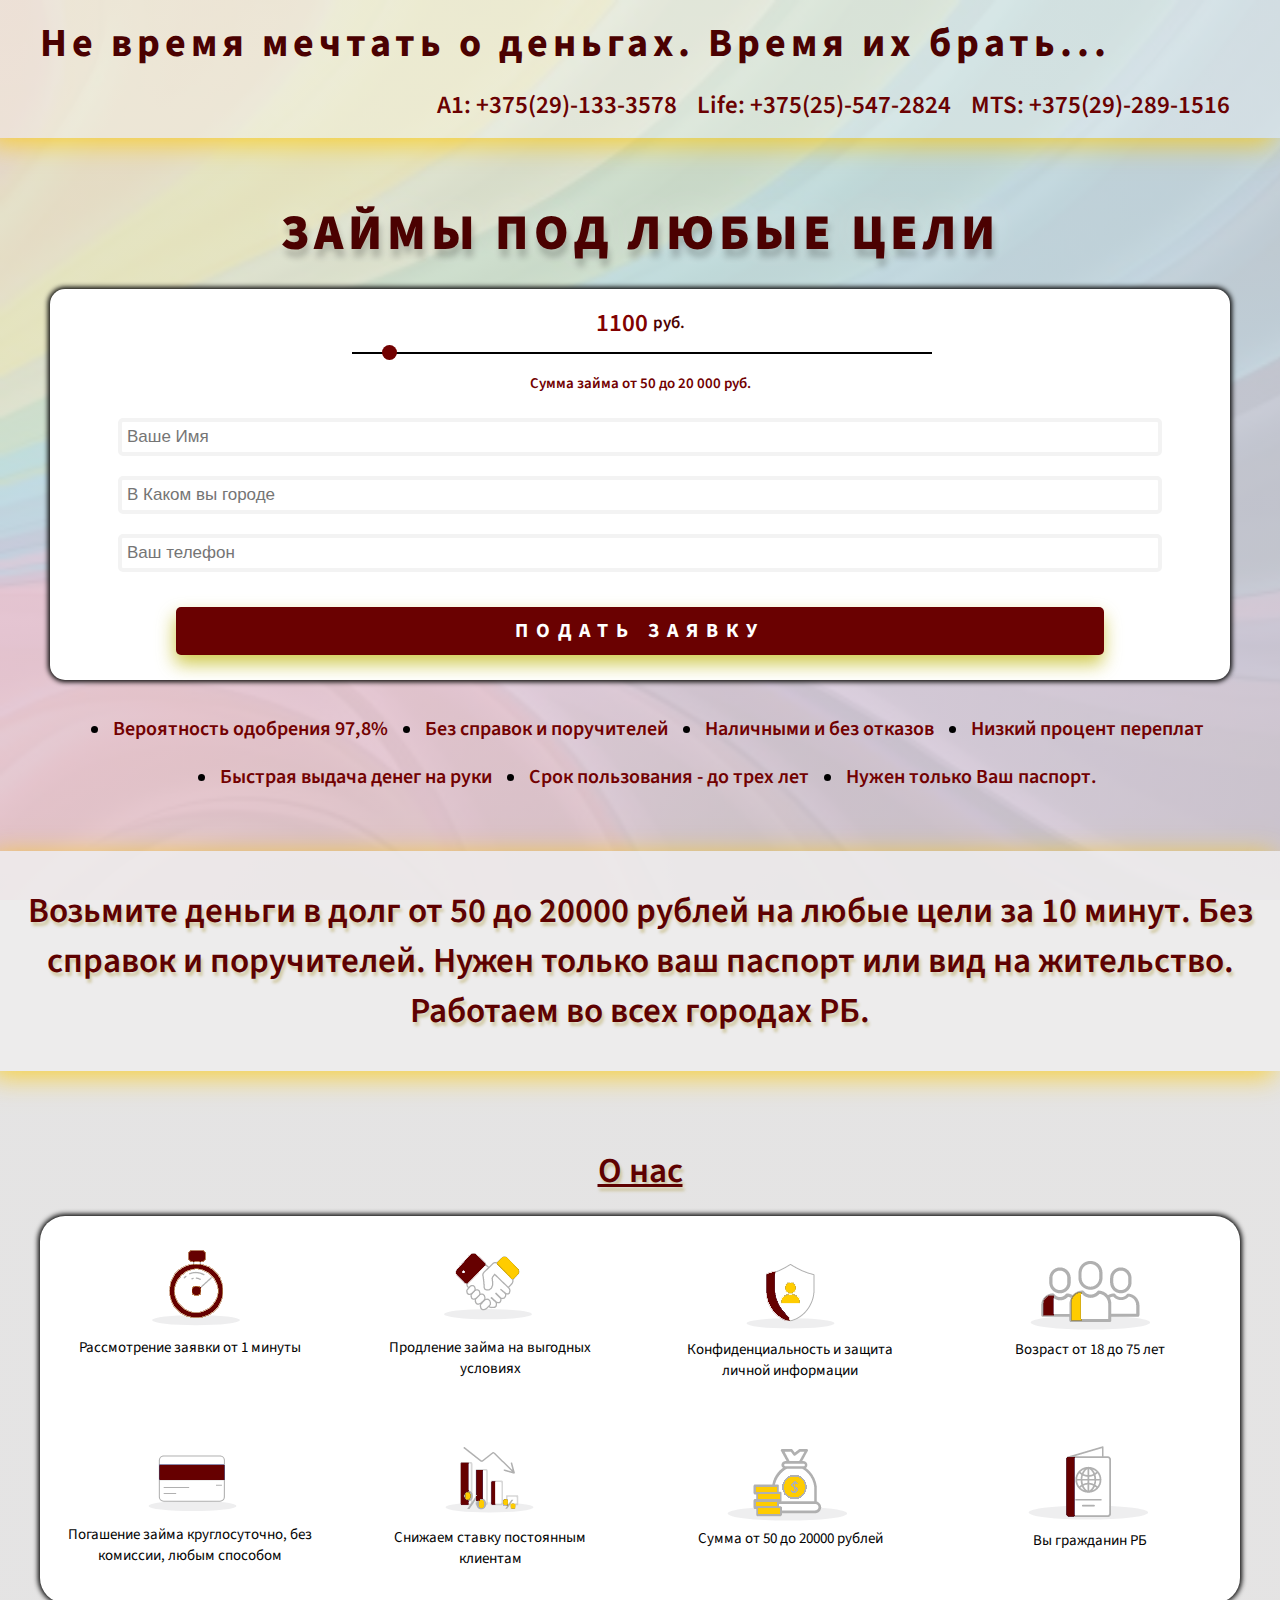
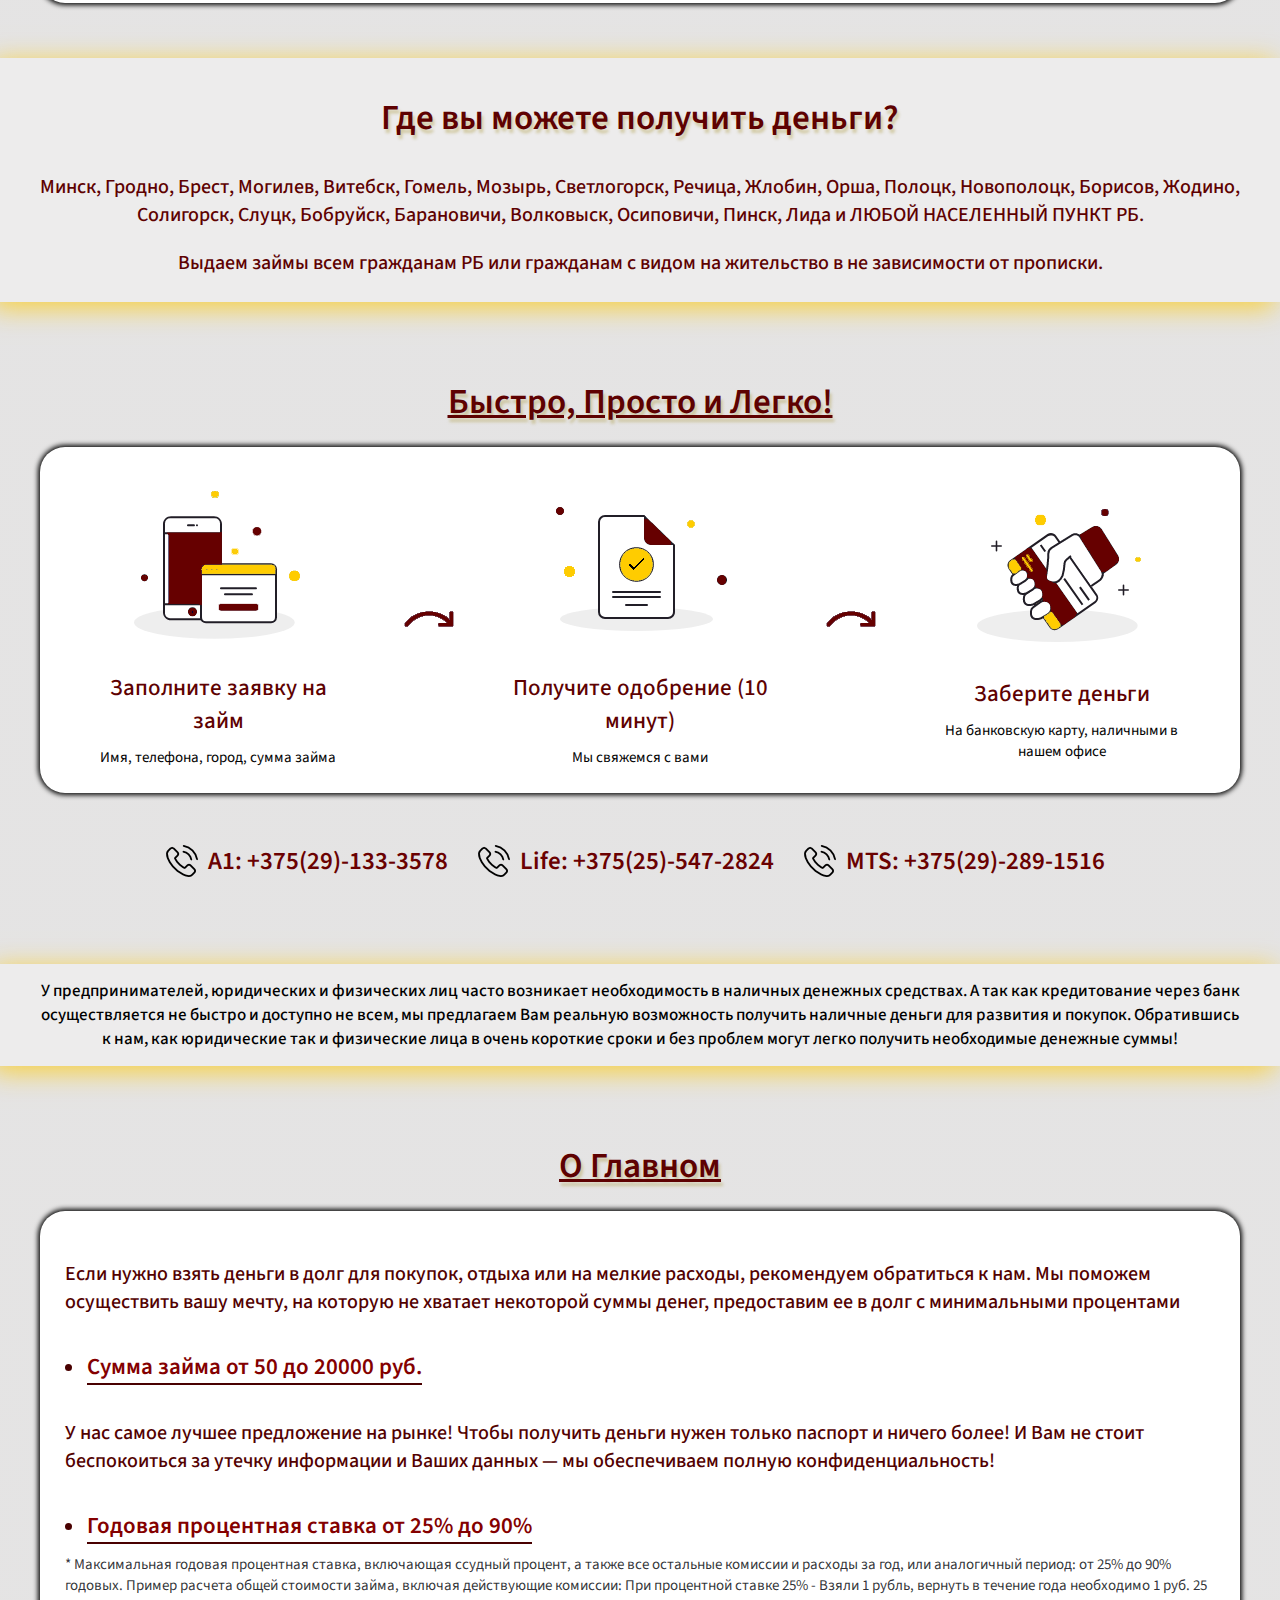
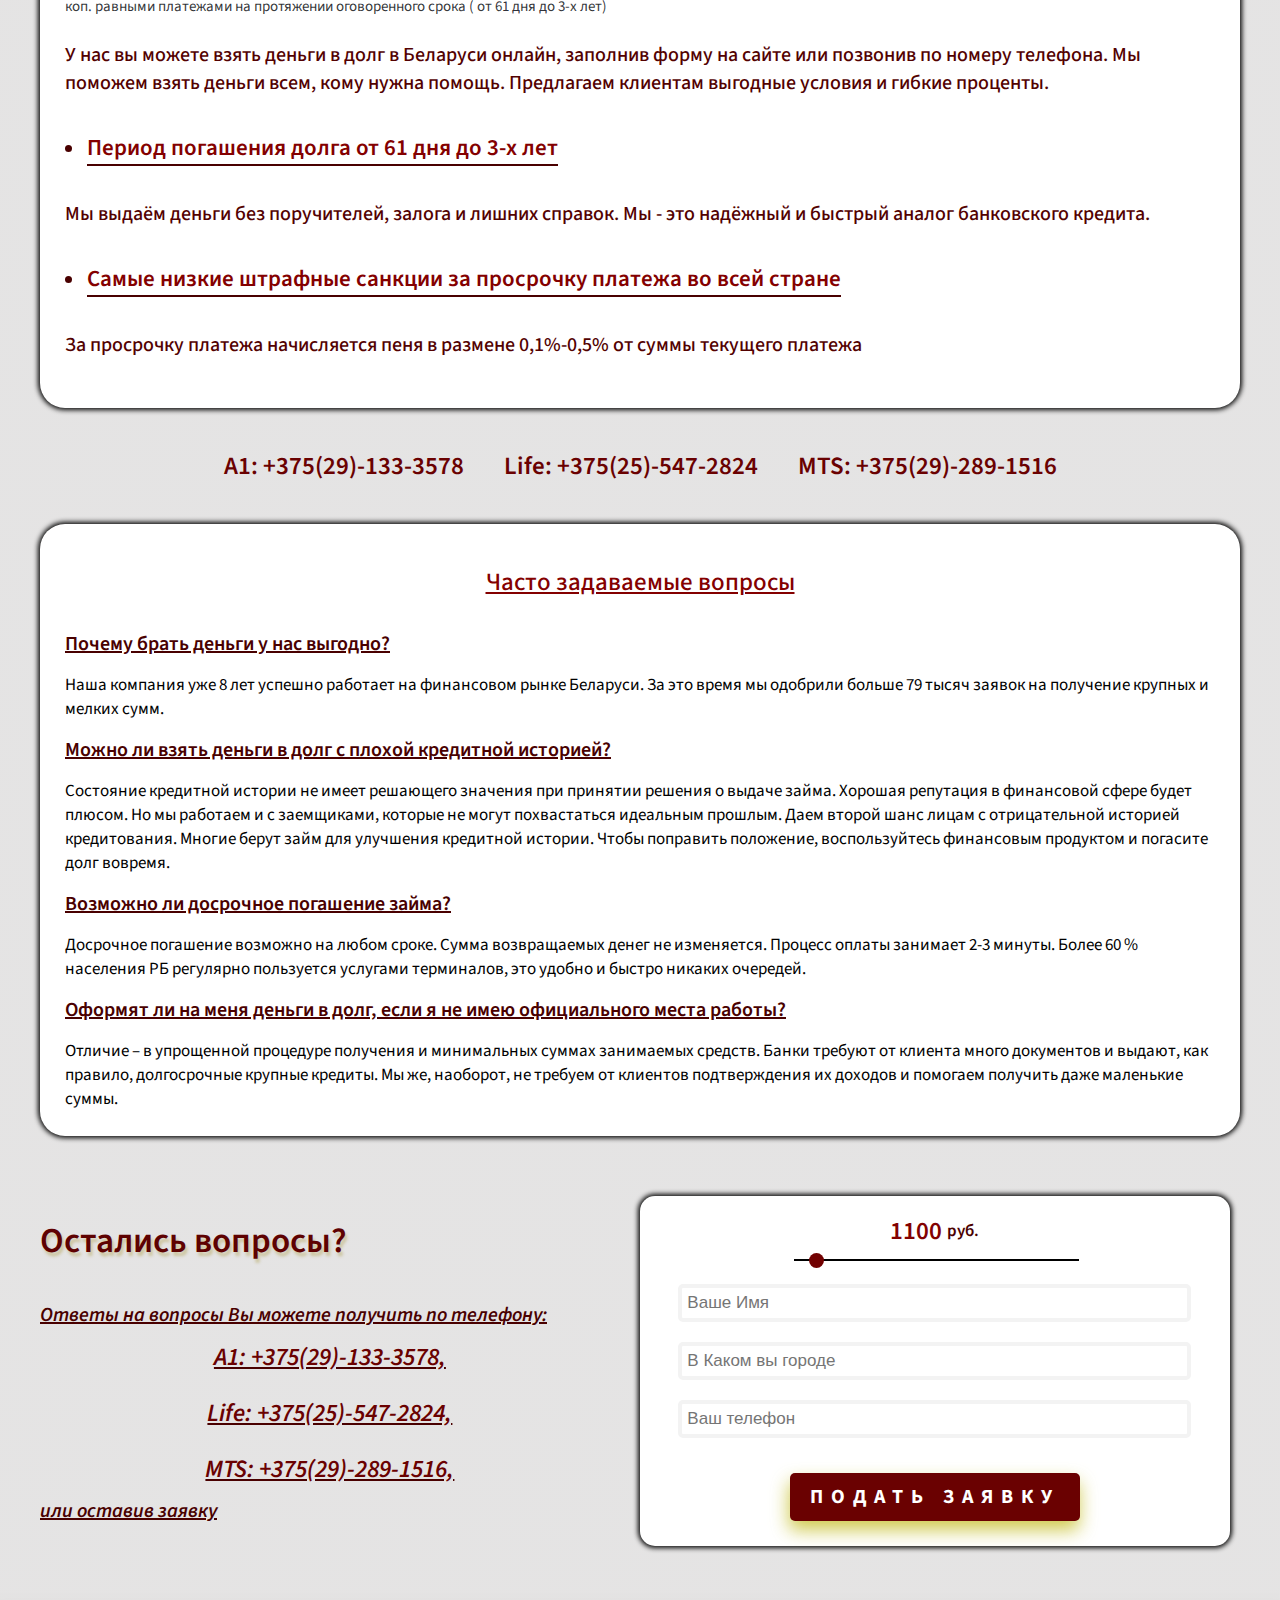
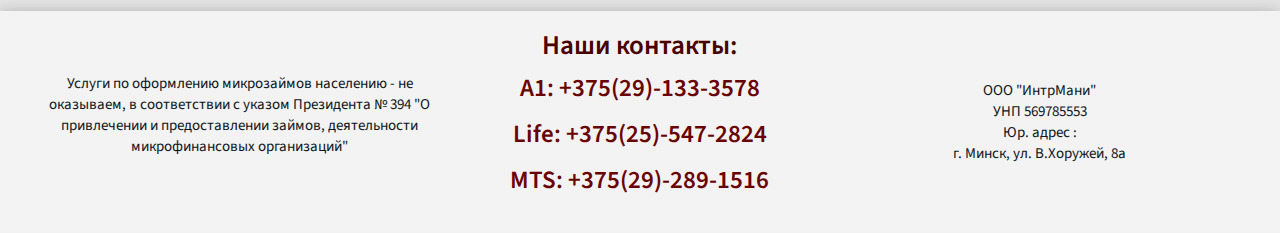
<file: money4/index.html>
<!DOCTYPE html>
<html lang="en">
<head>
    <meta charset="UTF-8">
    <meta name="viewport" content="width=device-width, initial-scale=1">
    <title>DreamStime</title>

    <link rel="stylesheet" href="style/style.css">
    <link rel="stylesheet" href="style/flex.css">

    <link rel="preconnect" href="https://fonts.gstatic.com">
    <link href="https://fonts.googleapis.com/css2?family=Source+Sans+Pro:ital,wght@0,200;0,300;0,400;0,600;0,700;0,900;1,200;1,300;1,400;1,600;1,700;1,900&display=swap"
          rel="stylesheet">

</head>
<body class="col bk">
<div class="col page1">
    <div class="row header align-center-center">
        <div class="row main_container align-center-center">
            <div class="col flex">
                <div class="row flex logo align-start-center tablet-align-center-center" href="#"
                     style="text-align: center">
                    Не время мечтать о деньгах. Время их брать...
                </div>
                <div class="row flex align-end-center tablet-col">
                    <a href="tel:+375299528005" class="number_header">A1: +375(29)-133-3578</a>
                    <a href="tel:+375257694849" class="number_header">Life: +375(25)-547-2824</a>
                    <a href="tel:+375297637332" class="number_header">MTS: +375(29)-289-1516</a>
                </div>
            </div>
        </div>
    </div>

    <div class="row align-center page1">
        <div class="row main_container align-center">
            <div class="col">
                <div class="row flex title align-center-center">Займы под любые цели
                </div>
                <div class="row title-page2 hide mobile-show align-center-center">Вероятность одобрения 97,8%</div>
                <div class="col form">
                    <div class="col align-center-center">
                        <div class="row flex align-center-center ">
                            <span class="summa" id="outputSum" style="margin-right: 5px"></span> <span
                                class="sum2">руб.</span>
                        </div>
                        <div class="row mobile-col mobile-align-center-center hide mobile-show">
                            <div class="row flex align-center-center mobile-hide ">
                                <span class="summa" id="outputSum3" style="margin-right: 5px"></span> <span
                                    class="sum2">руб.</span>
                            </div>

                        </div>
                        <div class="slidecontainer mobile-hide">
                            <input type="range" min="50" max="20000" value="1100" step="50" class="slider"
                                   id="myRange1">
                        </div>
                        <div class="slidecontainer hide mobile-show">
                            <input type="range" min="50" max="20000" value="1100" step="50" class="slider"
                                   id="myRange3">
                        </div>
                        <div class="row flex subtitle-page1 align-center-center">Сумма займа от 50 до 20 000 руб.</div>
                        <div class="row  form_control ">
                            <input type="text" class="form_input flex" name="name" placeholder="Ваше Имя">
                        </div>
                        <div class="row form_control">
                            <input type="text" class="form_input flex" name="city" placeholder="В Каком вы городе">
                        </div>
                        <div class="row form_control">
                            <input type="text" class="form_input flex" name="phone" placeholder="Ваш телефон">
                        </div>
                    </div>
                    <div class="row flex align-center-center">
                        <button type="submit" class="btn  "> Подать заявку</button>
                    </div>
                </div>
                <div class="row align-center-center wrap mobile-hide" style="margin: 25px 10px">
                    <div class="row align-center-center" style="margin: 10px 0;">
                        <div class="li"></div>
                        <span class="subtitle">Вероятность одобрения 97,8%</span>
                    </div>
                    <div class="row align-center-center " style="margin: 10px 0">
                        <div class="li"></div>
                        <span class="subtitle"> Без справок и поручителей </span>
                    </div>
                    <div class="row align-center-center  " style="margin: 10px 0">
                        <div class="li"></div>
                        <span class="subtitle "> Наличными и без отказов</span>
                    </div>
                    <div class="row align-center-center  " style="margin: 10px 0">
                        <div class="li"></div>
                        <span class="subtitle"> Низкий процент переплат </span>
                    </div>
                    <div class="row align-center-center  " style="margin: 10px 0">
                        <div class="li"></div>
                        <span class="subtitle"> Быстрая выдача денег на руки </span>
                    </div>
                    <div class="row align-center-center" style="margin: 10px 0">
                        <div class="li"></div>
                        <span class="subtitle"> Срок пользования - до трех лет </span>
                    </div>
                    <div class="row align-center-center  " style="margin: 10px 0">
                        <div class="li"></div>
                        <span class="subtitle"> Нужен только Ваш паспорт.</span>
                    </div>
                </div>

            </div>
        </div>
    </div>
</div>

<div class="row align-center-center page-city">
    <div class="row align-center-center title-page2" style="margin:20px 10px">Возьмите деньги в долг от 50 до 20000
        рублей на любые цели за 10
        минут. Без справок и поручителей. Нужен только ваш паспорт или вид на жительство. Работаем во всех городах РБ.
    </div>
</div>

<div class="row align-center-center page3">
    <div class="row main_container align-center-center">
        <div class="col align-center-center">
            <div class="row align-center-center title-page2" style="text-decoration: underline">О нас</div>
            <div class="col flex tablet-row"
                 style=" border-radius:25px;background-color: #ffffff;box-shadow:#070707 0 0 5px 2px;">
                <div class="row tablet-col tablet-flex-50">
                    <div class="col flex align-center-center col-page3">
                        <div class="row">
                            <img src="style/img/page3/2.png" alt="" style="max-width: 100%; height: auto">
                        </div>
                        <div class="row flex-30 text-page2">Рассмотрение заявки от 1 минуты</div>
                    </div>
                    <div class="col flex align-center-center col-page3">
                        <div class="row ">
                            <img src="style/img/page3/3.png" alt="" style="max-width: 100%; height: auto">
                        </div>
                        <div class="row flex-30 text-page2">Продление займа на выгодных условиях</div>
                    </div>
                    <div class="col flex align-center-center col-page3">
                        <div class="row ">
                            <img src="style/img/page3/4.png" alt="" style="max-width: 100%; height: auto">
                        </div>
                        <div class="row flex-30 text-page2">Конфиденциальность и защита личной информации</div>
                    </div>
                    <div class="col flex align-center-center col-page3">
                        <div class="row ">
                            <img src="style/img/page3/8.png" alt="" style="max-width: 100%; height: auto">
                        </div>
                        <div class="row flex-30 text-page2">Возраст от 18 до 75 лет</div>
                    </div>
                </div>
                <div class="row tablet-col mobile-flex-50">
                    <div class="col flex align-center-center col-page3">
                        <div class="row ">
                            <img src="style/img/page3/5.png" alt="" style="max-width: 100%; height: auto">
                        </div>
                        <div class="row flex-30 text-page2">Погашение займа круглосуточно, без комиссии, любым способом
                        </div>
                    </div>
                    <div class="col flex align-center-center col-page3">
                        <div class="row ">
                            <img src="style/img/page3/6.png" alt="" style="max-width: 100%; height: auto">
                        </div>
                        <div class="row flex-30 text-page2">Снижаем ставку постоянным клиентам</div>
                    </div>
                    <div class="col flex align-center-center col-page3">
                        <div class="row ">
                            <img src="style/img/page3/7.png" alt="" style="max-width: 100%; height: auto">
                        </div>
                        <div class="row flex-30 text-page2">Сумма от 50 до 20000 рублей</div>
                    </div>
                    <div class="col flex align-center-center col-page3">
                        <div class="row ">
                            <img src="style/img/page3/9.png" alt="" style="max-width: 100%; height: auto">
                        </div>
                        <div class="row flex-30 text-page2">Вы гражданин РБ</div>
                    </div>
                </div>
            </div>
        </div>
    </div>
</div>

<div class="row align-center page-city">
    <div class="col align-center-center">
        <div class="row title-page2">Где вы можете получить деньги?</div>
        <div class="row align-center-center subtitle-page2" style="font-size: 20px">Минск, Гродно, Брест, Могилев,
            Витебск,
            Гомель, Мозырь, Светлогорск, Речица, Жлобин, Орша, Полоцк, Новополоцк, Борисов, Жодино, Солигорск, Слуцк,
            Бобруйск, Барановичи, Волковыск, Осиповичи, Пинск, Лида и ЛЮБОЙ НАСЕЛЕННЫЙ ПУНКТ РБ.
        </div>
        <div class="row subtitle-page2" style="font-size: 20px">
            Выдаем займы всем гражданам РБ или гражданам с видом на жительство в не зависимости от прописки.
        </div>
    </div>
</div>

<div class="row align-center-center page3">
    <div class="row main_container align-center-center">
        <div class="col align-center-center mobile-flex">
            <div class="row align-center-center title-page2" style="text-decoration: underline"> Быстро, Просто и
                Легко!
            </div>
            <div class="row flex align-center-center mobile-col"
                 style="padding: 25px;border-radius:25px;background-color: #ffffff;box-shadow:#070707 0 0 5px 2px;">
                <div class="col flex-25 align-center-center  tablet-flex-33 mobile-flex" style="margin: 0 15px">
                    <div class="row flex-50">
                        <img src="style/img/page2/1.png" alt="" style="max-width: 100%; height: auto">
                    </div>
                    <div class="row flex-20 subtitle-page2">Заполните заявку на займ</div>
                    <div class="row flex-30 text-page2">Имя, телефона, город, сумма займа</div>
                </div>
                <div class="col flex-10 align-center-center tablet-align-center-start tablet-hide ">
                    <img src="style/img/page2/next.png" alt="" style="max-width: 100%; height: auto">
                </div>
                <div class="col  flex-25 align-center-center  tablet-flex-33 mobile-flex" style="margin: 0 15px">
                    <div class="row flex-50">
                        <img src="style/img/page2/2.png" alt="" style="max-width: 100%; height: auto">
                    </div>
                    <div class="row flex-20 subtitle-page2">Получите одобрение (10 минут)</div>
                    <div class="row flex-30 text-page2">Мы свяжемся с вами</div>
                </div>
                <div class="col flex-10 align-center-center tablet-align-center-start tablet-hide">
                    <img src="style/img/page2/next.png" alt="" style="max-width: 100%; height: auto">
                </div>
                <div class="col  flex-25 align-center-center  tablet-flex-33 mobile-flex" style="margin: 0 15px">
                    <div class="row flex-50">
                        <img src="style/img/page2/3.png" alt="" style="max-width: 100%; height: auto">
                    </div>
                    <div class="row flex-20 subtitle-page2">Заберите деньги</div>
                    <div class="row flex-30 text-page2 " style="text-align: center">На банковскую карту, наличными в
                        нашем офисе
                    </div>
                </div>
            </div>
            <div class="row align-center-center tablet-col" style="margin-top:40px; margin-bottom: 20px">
                <div class="row align-center-center" style="margin:10px">
                    <img class="mobile-hide" src="style/img/phone-call.png" alt="">
                    <a href="tel:+375299528005" class="number_header">A1: +375(29)-133-3578</a>
                </div>
                <div class="row align-center-center" style="margin:10px">
                    <img class="mobile-hide" src="style/img/phone-call.png" alt="">
                    <a href="tel:+375257694849" class="number_header">Life: +375(25)-547-2824</a>
                </div>
                <div class="row align-center-center" style="margin:10px">
                    <img class="mobile-hide" src="style/img/phone-call.png" alt="">
                    <a href="tel:+375297637332" class="number_header">MTS: +375(29)-289-1516</a>
                </div>
            </div>
        </div>
    </div>
</div>


<div class="row align-center-center page-city">
    <div class="row main_container align-center-center">
        <div class="text-3">
            <span>У предпринимателей, юридических и физических лиц часто возникает необходимость в наличных
            денежных средствах.
            А так как кредитование через банк осуществляется не быстро и доступно не всем,
            мы предлагаем Вам реальную возможность получить наличные деньги для развития и покупок.
            Обратившись к нам, как юридические так и физические лица в очень короткие сроки и без проблем могут легко
            получить необходимые денежные суммы!</span>
        </div>
    </div>
</div>


<div class="row align-center-center page3">
    <div class="row main_container align-center-center">
        <div class="col">
            <div class="row align-center-center title-page2" style="text-decoration: underline"> О Главном
            </div>
            <div class="col"
                 style="padding: 25px;border-radius:25px;background-color: #ffffff;box-shadow:#070707 0 0 5px 2px;">
                <div class="row page4-text  ">Если нужно взять деньги в долг для покупок, отдыха или на мелкие расходы,
                    рекомендуем
                    обратиться к нам.
                    Мы поможем осуществить вашу мечту, на которую не хватает некоторой суммы денег, предоставим ее в
                    долг с
                    минимальными процентами
                </div>
                <div class="row align-start-center" style="margin: 10px 0">
                    <div class="li-page4 mobile-hide"></div>
                    <span class="subtitle-page4">Сумма займа от 50 до 20000 руб.</span>
                </div>
                <div class="row page4-text  ">У нас самое лучшее предложение на рынке! Чтобы получить деньги нужен
                    только
                    паспорт и ничего более! И Вам не стоит беспокоиться за утечку информации и Ваших данных — мы
                    обеспечиваем полную конфиденциальность!
                </div>
                <div class="row align-start-center" style="margin: 10px 0">
                    <div class="li-page4 mobile-hide"></div>
                    <span class="subtitle-page4">Годовая процентная ставка от 25% до 90%</span>
                </div>

                <div class="row page4-text-text">* Максимальная годовая процентная
                    ставка, включающая ссудный процент,
                    а также все остальные комиссии и расходы за год, или аналогичный период: от 25% до 90% годовых.
                    Пример расчета общей стоимости займа, включая действующие комиссии: При процентной ставке 25% -
                    Взяли 1 рубль, вернуть в течение года необходимо 1 руб. 25 коп.
                    равными платежами на протяжении оговоренного срока ( от 61 дня до 3-х лет)
                </div>
                <div class="row page4-text ">У нас вы можете взять деньги в долг в Беларуси онлайн, заполнив форму на
                    сайте
                    или позвонив
                    по
                    номеру телефона.
                    Мы поможем взять деньги всем, кому нужна помощь. Предлагаем клиентам выгодные условия и гибкие
                    проценты.
                </div>
                <div class="row align-start-center" style="margin: 10px 0">
                    <div class="li-page4 mobile-hide"></div>
                    <span class="subtitle-page4">Период погашения долга от 61 дня до 3-х лет</span>
                </div>
                <div class="row page4-text  mobile-align-center-center">Мы выдаём деньги без поручителей, залога и
                    лишних
                    справок. Мы - это надёжный и
                    быстрый
                    аналог
                    банковского кредита.
                </div>
                <div class="row align-start-center" style="margin: 10px 0">
                    <div class="li-page4 mobile-hide"></div>
                    <span class="subtitle-page4">Самые низкие штрафные санкции за просрочку платежа во всей стране</span>
                </div>
                <div class="row page4-text mobile-align-center-center">За просрочку платежа начисляется пеня в размене
                    0,1%-0,5% от суммы текущего
                    платежа
                </div>
            </div>
        </div>
    </div>
</div>

</div>
</div>

<div class="row align-center-center">
    <div class=" row main_container align-center-center">
        <div class="row tablet-col">
            <div class="row align-center-center" style="margin:10px">
                <a href="tel:+375299528005" class="number_header">A1: +375(29)-133-3578</a>
            </div>
            <div class="row align-center-center" style="margin:10px">
                <a href="tel:+375257694849" class="number_header">Life: +375(25)-547-2824</a>
            </div>
            <div class="row align-center-center" style="margin:10px">
                <a href="tel:+375297637332" class="number_header">MTS: +375(29)-289-1516</a>
            </div>
        </div>
    </div>
</div>


<div class="row align-center-center page3">
    <div class="row main_container align-center-center"
         style="padding: 25px;border-radius:25px;background-color: #ffffff;box-shadow:#070707 0 0 5px 2px;">
        <div class="col mobile-align-center-center">
            <div class=" subtitle-q1">Часто задаваемые вопросы</div>
            <div class=" subtitle-q">Почему брать деньги у нас выгодно?</div>
            <div class="text-q">
                Наша компания уже 8 лет успешно работает на финансовом рынке Беларуси.
                За это время мы одобрили больше 79 тысяч заявок на получение крупных и мелких сумм.
            </div>
            <div class=" subtitle-q">Можно ли взять деньги в долг с плохой кредитной историей?</div>
            <div class="text-q">
                Состояние кредитной истории не имеет решающего значения при принятии решения о выдаче займа.
                Хорошая репутация в финансовой сфере будет плюсом. Но мы работаем и с заемщиками, которые не могут
                похвастаться идеальным прошлым. Даем второй шанс лицам с отрицательной историей кредитования. Многие
                берут займ для улучшения кредитной истории.
                Чтобы поправить положение, воспользуйтесь финансовым продуктом и погасите долг вовремя.
            </div>
            <div class=" subtitle-q">Возможно ли досрочное погашение займа?</div>
            <div class="text-q">
                Досрочное погашение возможно на любом сроке. Сумма возвращаемых денег не изменяется. Процесс оплаты
                занимает 2-3 минуты.
                Более 60 % населения РБ регулярно пользуется услугами терминалов, это удобно и быстро никаких очередей.
            </div>
            <div class=" subtitle-q">Оформят ли на меня деньги в долг, если я не имею официального места работы?</div>
            <div class="text-q">
                Отличие – в упрощенной процедуре получения и минимальных суммах занимаемых средств. Банки требуют от
                клиента много документов и выдают,
                как правило, долгосрочные крупные кредиты.
                Мы же, наоборот, не требуем от клиентов подтверждения их доходов и помогаем получить даже маленькие
                суммы.
            </div>
        </div>
    </div>
</div>

<div class="row align-center-center" style="margin: 30px 0; padding:0 10px">
    <div class="row main_container align-center-center ">
        <div class="row flex mobile-col mobile-align-center-center">
            <div class="col flex-50 mobile-flex mobile-align-center-center" style="margin-right:10px ">
                <div class="row title-page2">Остались вопросы?</div>
                <div class="col subtitle-q" style="font-style: italic;">Ответы на вопросы Вы можете получить по
                    телефону:
                    <div class="row align-center-center " style="margin: 10px 0">
                        <a href="tel:+375299528005" class="number_header">A1:
                            +375(29)-133-3578,</a>
                    </div>
                    <div class="row align-center-center " style="margin: 10px 0">
                        <a href="tel:+375257694849" class="number_header">Life:
                            +375(25)-547-2824,</a>
                    </div>
                    <div class="row align-center-center " style="margin:10px 0">
                        <a href="tel:+375297637332" class="number_header">MTS:
                            +375(29)-289-1516,</a>
                    </div>
                    или оставив заявку
                </div>
            </div>

            <div class="col flex-50 form mobile-flex align-center-center">
                <div class="row flex align-center-center">
                    <span class="summa" id="outputSum2" style="margin-right: 5px"></span> <span class="sum2">руб.</span>
                </div>
                <div class="slidecontainer flex">
                    <input type="range" min="50" max="20000" value="1100" step="50" class="slider" id="myRange2">
                </div>
                <div class="row  form_control ">
                    <input type="text" class="form_input flex" name="name" placeholder="Ваше Имя">
                </div>
                <div class="row form_control">
                    <input type="text" class="form_input flex" name="city" placeholder="В Каком вы городе">
                </div>
                <div class="row form_control">
                    <input type="text" class="form_input flex" name="phone" placeholder="Ваш телефон">
                </div>
                <div class="row align-center-center">
                    <button type="submit" class="btn flex "> Подать заявку</button>
                </div>
            </div>
        </div>
    </div>
</div>
</div>

<div class="row align-center-center footer">
    <div class="row main_container align-center">
        <div class="row tablet-col">
            <div class="col flex-33 align-center-center tablet-flex footer-text" style="margin-bottom: 15px">
                Услуги по оформлению микрозаймов населению - не оказываем,
                в соответствии с указом Президента № 394 "О привлечении
                и предоставлении займов, деятельности микрофинансовых организаций"
            </div>
            <div class="col flex-33 align-center-center tablet-flex" style="margin-bottom: 15px">
                <span style="color: rgb(73, 0, 0);font-weight:600; font-size:27px;">Наши контакты:</span>
                <a href="tel:+375299528005" class="row number_header flex" style="margin: 5px 0">A1:
                    +375(29)-133-3578</a>
                <a href="tel:+375257694849" class="row number_header flex" style="margin: 5px 0">Life:
                    +375(25)-547-2824</a>
                <a href="tel:+375297637332" class="row number_header flex" style="margin: 5px 0">MTS:
                    +375(29)-289-1516</a>
            </div>
            <div class="col flex-33 align-center-center tablet-flex footer-text">
            <span> ООО "ИнтрМани"
                <br>
            УНП 569785553
                <br>
                Юр. адрес :
                <br> г. Минск, ул. В.Хоружей, 8а
            </span>
            </div>
        </div>
    </div>
</div>


<script src="controller.js"></script>
</body>
</html>
</file>
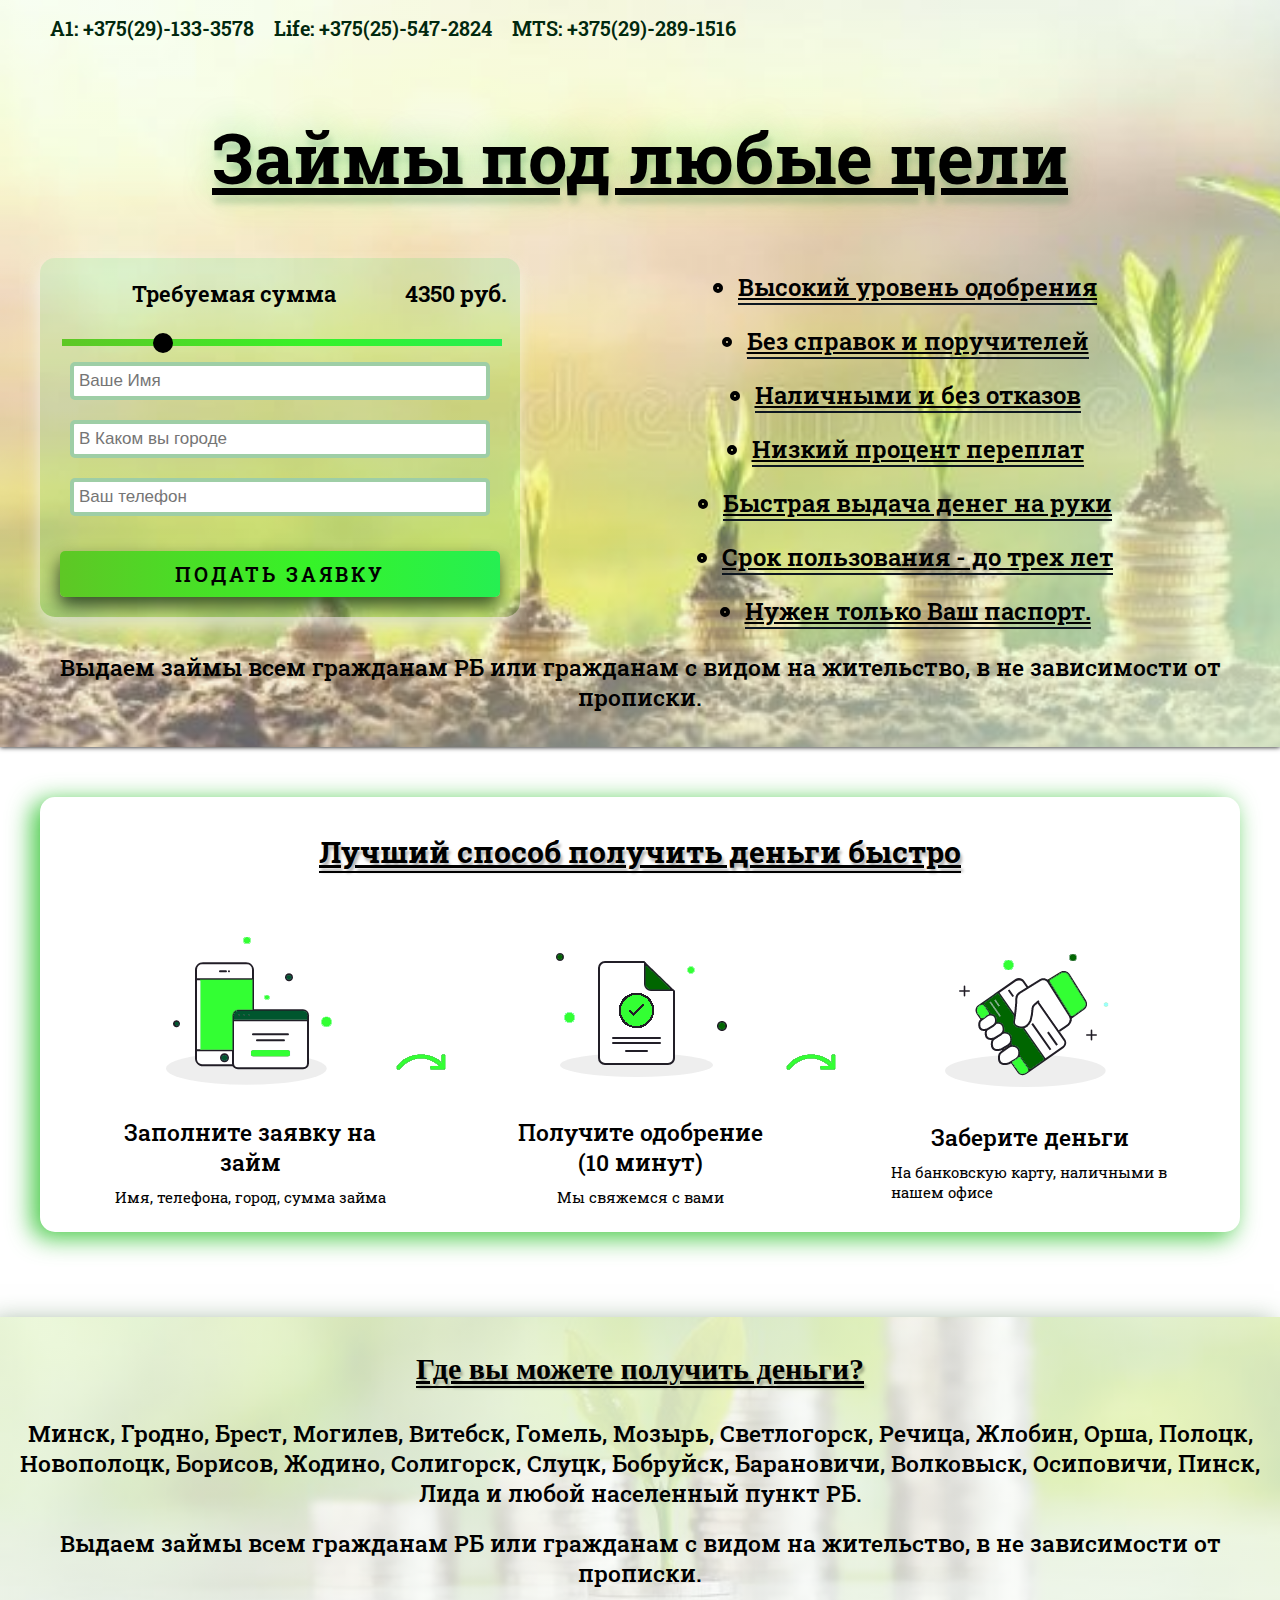
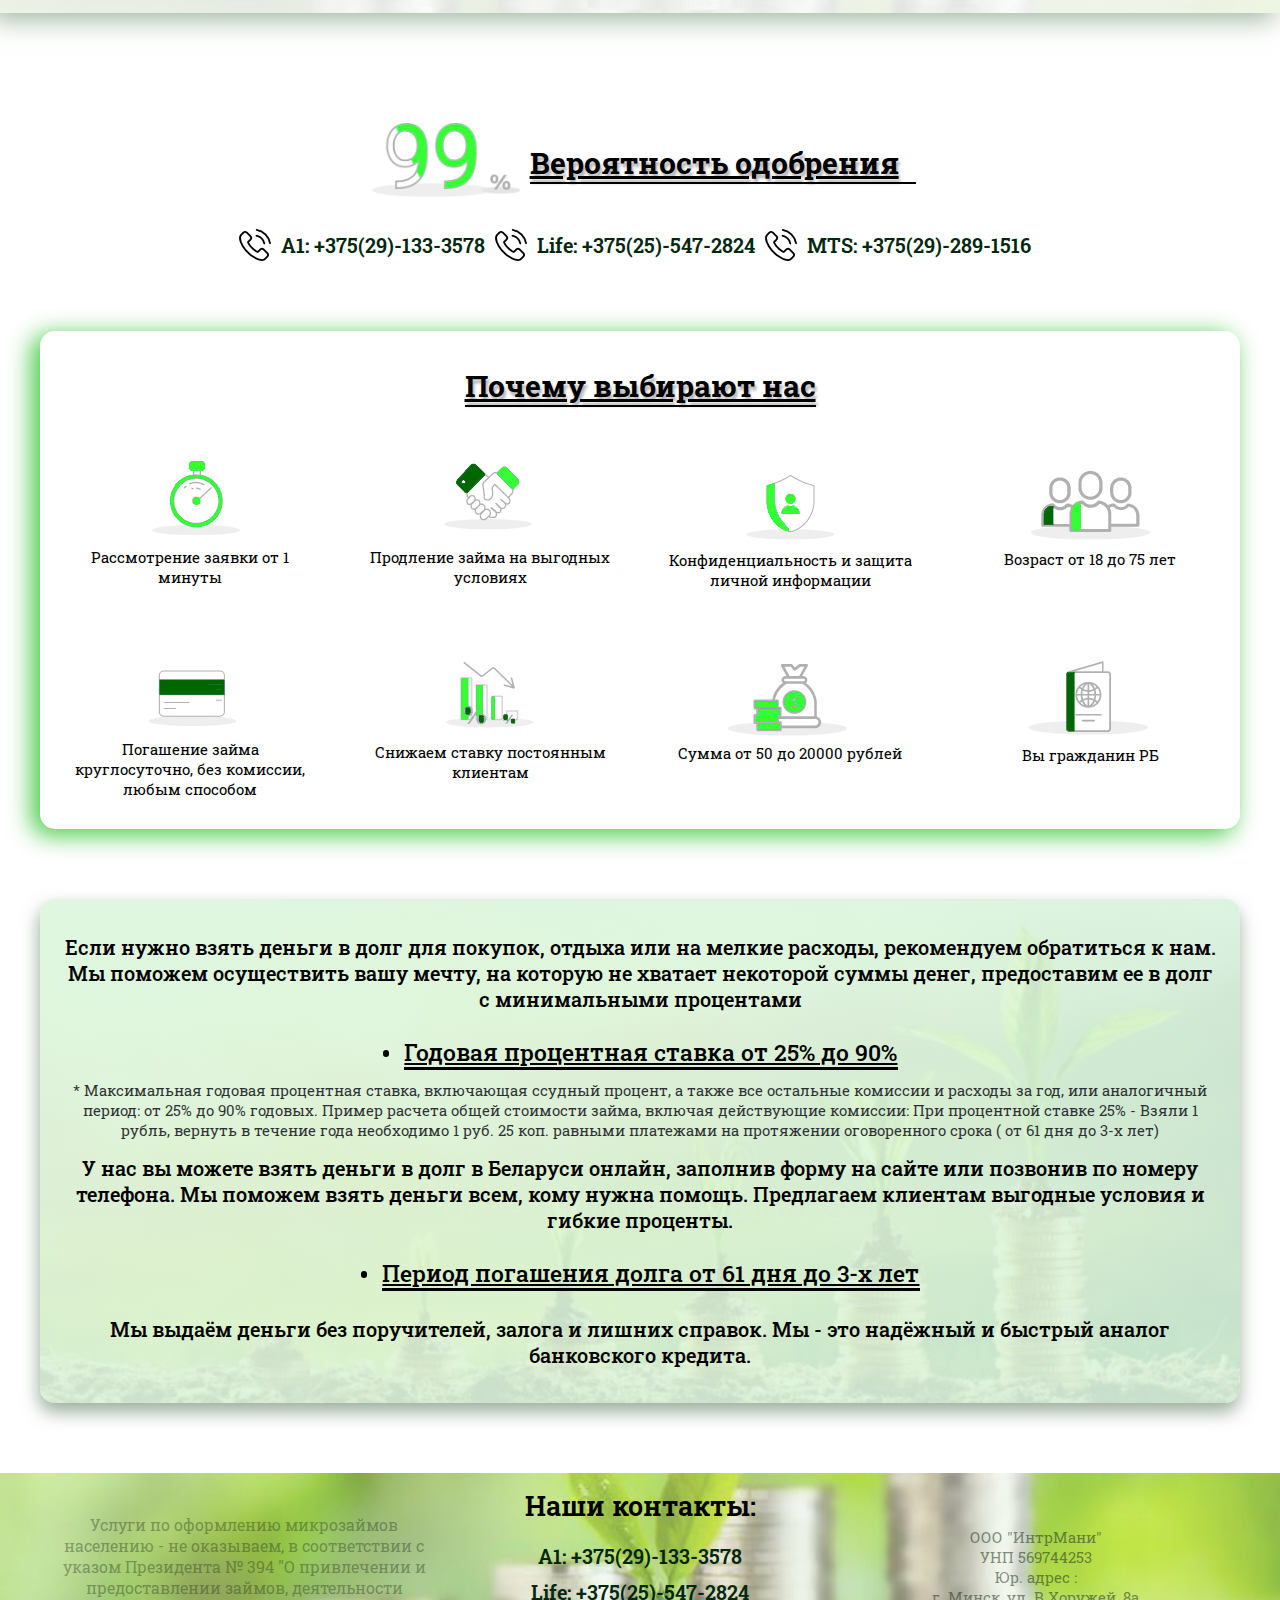
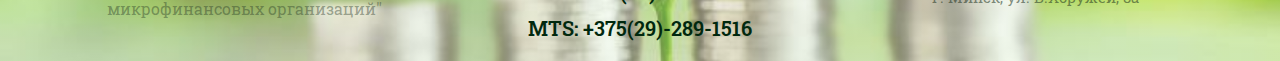
<file: money5/index.html>
<!DOCTYPE html>
<html lang="en">
<head>
    <meta charset="UTF-8">
    <meta name="viewport" content="width=device-width, initial-scale=1">
    <title>ЛучшиеЗаймыРБ</title>

    <link rel="stylesheet" href="style/style.css">
    <link rel="stylesheet" href="style/flex.css">

    <link rel="preconnect" href="https://fonts.gstatic.com">
    <link href="https://fonts.googleapis.com/css2?family=Roboto+Slab:wght@100;200;300;400;500;600;700;800;900&display=swap"
          rel="stylesheet">



</head>
<body class="col">
<div class="col page1">
    <div class="row header align-center-center">
        <div class="row main_container tablet-col tablet-align-center-center">
            <div class="row flex align-start-end mobile-col mobile-align-center-center ">
                <a href="tel:+375299528005" class="number_header">A1: +375(29)-133-3578</a>
                <a href="tel:+375257694849" class="number_header">Life: +375(25)-547-2824</a>
                <a href="tel:+375297637332" class="number_header">MTS: +375(29)-289-1516</a>
            </div>
            <div class="row align-center-center city">
                <div id="location" class="row subtitle align-center-end " style="margin-left: 5px; text-decoration: underline"></div>
            </div>
        </div>
    </div>


    <div class="row align-center">
        <div class="row main_container align-center page1-1">
            <div class="col flex tablet-align-center-center">
                <div class="row title align-center-center">Займы под любые цели</div>
                <div class="row align-center-center tablet-col tablet-align-center-center ">
                    <div class="col flex-40 form tablet-flex">
                        <div class="row" style="margin-bottom: 15px">
                            <div class="row flex align-center-center">Требуемая сумма</div>
                            <div class="row flex-20 align-center-center summa">
                                <span id="outputSum" style="margin-right: 5px"></span>руб.
                            </div>
                        </div>
                        <div class="slidecontainer flex">
                            <input type="range" min="50" max="20000" value="4350" step="50" class="slider" id="myRange1">
                        </div>
                        <div class="row  form_control ">
                            <input type="text" class="form_input flex" name="name" placeholder="Ваше Имя">
                        </div>
                        <div class="row form_control">
                            <input type="text" class="form_input flex" name="city" placeholder="В Каком вы городе">
                        </div>
                        <div class="row form_control">
                            <input type="text" class="form_input flex" name="phone" placeholder="Ваш телефон">
                        </div>
                        <div class="row align-center-center">
                            <button type="submit" class="btn flex "> Подать заявку</button>
                        </div>
                    </div>
                    <div class="col flex-60 align-center-center tablet-row tablet-flex tablet-align-center-center wrap page1-text">
                        <div class="row align-center-center" style="margin: 10px 0;">
                            <div class="li"></div>
                            <span class="subtitle">Высокий уровень одобрения</span>
                        </div>
                        <div class="row align-center-center" style="margin: 10px 0">
                            <div class="li"></div>
                            <span class="subtitle"> Без справок и поручителей </span>
                        </div>
                        <div class="row align-center-center" style="margin: 10px 0">
                            <div class="li"></div>
                            <span class="subtitle"> Наличными и без отказов</span>
                        </div>
                        <div class="row align-center-center" style="margin: 10px 0">
                            <div class="li"></div>
                            <span class="subtitle"> Низкий процент переплат </span>
                        </div>
                        <div class="row align-center-center" style="margin: 10px 0">
                            <div class="li"></div>
                            <span class="subtitle"> Быстрая выдача денег на руки </span>
                        </div>
                        <div class="row align-center-center" style="margin: 10px 0">
                            <div class="li"></div>
                            <span class="subtitle"> Срок пользования - до трех лет </span>
                        </div>
                        <div class="row align-center-center" style="margin: 10px 0">
                            <div class="li"></div>
                            <span class="subtitle"> Нужен только Ваш паспорт.</span>
                        </div>
                    </div>

                </div>
            </div>
        </div>
    </div>
    <div class="row flex subtitle-page2 align-center-center" style="margin-bottom: 35px">
        Выдаем займы всем гражданам РБ или гражданам с видом на жительство, в не зависимости от прописки.
    </div>


</div>

<div class="row align-center-center ">
    <div class="row main_container align-center-center page2">
        <div class="col align-center-center">
            <div class="row align-center-center title-page2">Лучший способ получить деньги быстро</div>
            <div class="row flex align-center-center mobile-col" style="margin: 25px 0">
                <div class="col flex-25 align-center-center tablet-flex-30 mobile-flex">
                    <div class="row flex-50">
                        <img src="style/img/page2/1.png" alt="" style="max-width: 100%; height: auto">
                    </div>
                    <div class="row flex-20 subtitle-page2">Заполните заявку на займ</div>
                    <div class="row flex-30 text-page2">Имя, телефона, город, сумма займа</div>
                </div>
                <div class="flex-10 tablet-hide">
                    <img src="style/img/page2/next.png" alt="" style="max-width: 100%; height: auto">
                </div>
                <div class="col  flex-25 align-center-center tablet-flex-30 mobile-flex">
                    <div class="row flex-50">
                        <img src="style/img/page2/2.png" alt="" style="max-width: 100%; height: auto">
                    </div>
                    <div class="row flex-20 subtitle-page2" >Получите одобрение <br> (10 минут)</div>
                    <div class="row flex-30 text-page2">Мы свяжемся с вами</div>
                </div>
                <div class="flex-10  tablet-hide">
                    <img src="style/img/page2/next.png" alt="" style="max-width: 100%; height: auto">
                </div>
                <div class="col  flex-25 align-center-center tablet-flex-30 mobile-flex">
                    <div class="row flex-50">
                        <img src="style/img/page2/3.png" alt="" style="max-width: 100%; height: auto">
                    </div>
                    <div class="row flex-20 subtitle-page2">Заберите деньги</div>
                    <div class="row flex-30 text-page2">На банковскую карту, наличными в нашем офисе</div>
                </div>
            </div>
        </div>
    </div>
</div>

<div class="row align-center page-city" style="margin: 35px 0">
    <div class="col align-center-center">
        <div class="row title-page2">Где вы можете получить деньги?</div>
        <div class="row align-center-center subtitle-page2" >Минск,
            Гродно, Брест, Могилев, Витебск, Гомель, Мозырь, Светлогорск, Речица, Жлобин, Орша, Полоцк, Новополоцк, Борисов, Жодино, Солигорск, Слуцк, Бобруйск, Барановичи, Волковыск, Осиповичи, Пинск, Лида и любой населенный пункт РБ.
        </div>
        <div class="row subtitle-page2">
            Выдаем займы всем гражданам РБ или гражданам с видом на жительство, в не зависимости от прописки.
        </div>
    </div>
</div>

<div class="row align-center-center " style="margin: 35px">
    <div class="row main_container align-center-center">
        <div class="col align-center-center">
            <div class="row align-center-center" style="margin: 20px 0">
                <div class="row flex-30">
                    <img src="style/img/page3/1.png" alt="" style="max-width: 100%; height: auto">
                </div>
                <div class="row flex title-page2">Вероятность одобрения</div>
            </div>
            <div class="row flex align-center-center mobile-col">
                <div class="row align-center-center " >
                    <img class="tablet-hide" src="style/img/phone-call.png" alt="">
                    <a href="tel:+375299528005" class="number_header" >A1: +375(29)-133-3578</a>
                </div>
                <div class="row align-center-center" >
                    <img class="tablet-hide" src="style/img/phone-call.png" alt="">
                    <a href="tel:+375257694849" class="number_header" >Life: +375(25)-547-2824</a>
                </div>
                <div class="row align-center-center">
                    <img class="tablet-hide" src="style/img/phone-call.png" alt="">
                    <a href="tel:+375297637332" class="number_header" >MTS: +375(29)-289-1516</a>
                </div>
            </div>
        </div>
    </div>
</div>

<div class="row align-center-center" style="margin: 35px;">
    <div class="row main_container align-center-center page3">
        <div class="col align-center-center">
            <div class="row align-center-center title-page2" style="margin-bottom:20px ">Почему выбирают нас</div>
            <div class="col flex tablet-row">
                <div class="row tablet-col tablet-flex-50">
                    <div class="col flex align-center-center col-page3">
                        <div class="row">
                            <img src="style/img/page3/2.png" alt="" style="max-width: 100%; height: auto">
                        </div>
                        <div class="row flex-30 text-page2">Рассмотрение заявки от 1 минуты</div>
                    </div>
                    <div class="col flex align-center-center col-page3">
                        <div class="row ">
                            <img src="style/img/page3/3.png" alt="" style="max-width: 100%; height: auto">
                        </div>
                        <div class="row flex-30 text-page2">Продление займа на выгодных условиях</div>
                    </div>
                    <div class="col flex align-center-center col-page3">
                        <div class="row ">
                            <img src="style/img/page3/4.png" alt="" style="max-width: 100%; height: auto">
                        </div>
                        <div class="row flex-30 text-page2">Конфиденциальность и защита личной информации</div>
                    </div>
                    <div class="col flex align-center-center col-page3">
                        <div class="row ">
                            <img src="style/img/page3/8.png" alt="" style="max-width: 100%; height: auto">
                        </div>
                        <div class="row flex-30 text-page2">Возраст от 18 до 75 лет</div>
                    </div>
                </div>
                <div class="row tablet-col tablet-flex-50">
                    <div class="col flex align-center-center col-page3">
                        <div class="row ">
                            <img src="style/img/page3/5.png" alt="" style="max-width: 100%; height: auto">
                        </div>
                        <div class="row flex-30 text-page2">Погашение займа круглосуточно, без комиссии, любым способом
                        </div>
                    </div>
                    <div class="col flex align-center-center col-page3">
                        <div class="row ">
                            <img src="style/img/page3/6.png" alt="" style="max-width: 100%; height: auto">
                        </div>
                        <div class="row flex-30 text-page2">Снижаем ставку постоянным клиентам</div>
                    </div>
                    <div class="col flex align-center-center col-page3">
                        <div class="row ">
                            <img src="style/img/page3/7.png" alt="" style="max-width: 100%; height: auto">
                        </div>
                        <div class="row flex-30 text-page2">Сумма от 50 до 20000 рублей</div>
                    </div>
                    <div class="col flex align-center-center col-page3">
                        <div class="row ">
                            <img src="style/img/page3/9.png" alt="" style="max-width: 100%; height: auto">
                        </div>
                        <div class="row flex-30 text-page2">Вы гражданин РБ</div>
                    </div>
                </div>
            </div>
        </div>
    </div>
</div>


<div class="row align-center-center" style="margin: 35px;">
    <div class="row main_container align-center-center page4">
        <div class="col align-center-center" style="text-align: center">
            <div class="row page4-text">Если нужно взять деньги в долг для покупок, отдыха или на мелкие расходы,
                рекомендуем
                обратиться к нам.
                Мы поможем осуществить вашу мечту, на которую не хватает некоторой суммы денег, предоставим ее в долг с
                минимальными процентами
            </div>
            <div class="row align-center-center" style="margin: 10px 0">
                <div class="li-page4"></div>
                <span class="row flex subtitle-page4"> Годовая процентная ставка от 25% до 90% </span>
            </div>
            <div class="row page4-text-tex" >* Максимальная годовая процентная
                ставка, включающая ссудный процент,
                а также все остальные комиссии и расходы за год, или аналогичный период: от 25% до 90% годовых.
                Пример расчета общей стоимости займа, включая действующие комиссии: При процентной ставке 25% -
                Взяли 1 рубль, вернуть в течение года необходимо 1 руб. 25 коп.
                равными платежами на протяжении оговоренного срока ( от 61 дня до 3-х лет)
            </div>
            <div class="row page4-text">У нас вы можете взять деньги в долг в Беларуси онлайн, заполнив форму на сайте
                или позвонив
                по
                номеру телефона.
                Мы поможем взять деньги всем, кому нужна помощь. Предлагаем клиентам выгодные условия и гибкие проценты.
            </div>
            <div class="row align-center-center" style="margin: 10px 0">
                <div class="li-page4"></div>
                <span class="row flex subtitle-page4">Период погашения долга от 61 дня до 3-х лет</span>
            </div>
            <div class="row page4-text">Мы выдаём деньги без поручителей, залога и лишних справок. Мы - это надёжный и
                быстрый
                аналог
                банковского кредита.
            </div>
        </div>
    </div>

</div>
</div>


<div class="row align-center-center footer">
    <div class="row main_container align-center-center tablet-col">
        <div class="col flex-33 align-center-center tablet-flex" style="color: rgba(32,50,32,0.4);margin:13px; text-align: center">
            Услуги по оформлению микрозаймов населению - не оказываем,
            в соответствии с указом Президента № 394 "О привлечении
            и предоставлении займов, деятельности микрофинансовых организаций"
        </div>
        <div class="col flex-33 align-center-center tablet-flex">
            <span style="color: #000000;font-weight:600; font-size:27px;margin-bottom:15px;">Наши контакты:</span>
            <a href="tel:+375299528005" class="row number_header flex" style="margin: 5px 0">A1: +375(29)-133-3578</a>
            <a href="tel:+375257694849" class="row number_header flex" style="margin: 5px 0">Life: +375(25)-547-2824</a>
            <a href="tel:+375297637332" class="row number_header flex" style="margin: 5px 0">MTS: +375(29)-289-1516</a>
        </div>
        <div class="col flex-33 align-center-center tablet-flex" style="margin:13px; text-align: center">
            <span style="color: rgba(32,50,32,0.55);font-size:15px;font-weight: normal"> ООО "ИнтрМани"
                <br>
            УНП 569744253
                <br>
                Юр. адрес :
                <br> г. Минск, ул. В.Хоружей, 8а
            </span>
        </div>

    </div>
</div>

<script src="controller.js"></script>

</body>
</html>
</file>
<file: money/style/style.css>
body {
    font-family: 'Montserrat', sans-serif;
    font-size: 14px;
}

.main-container {
    width: 1200px;

}


/*               header           */
.header {
    background: rgba(34, 13, 80, 0.62);
    padding-top: 15px;

}

.title_header {
    margin: 10px 0;
    position: relative;
    font-family: "Roboto Slab", Sans-serif;
    font-size: 50px;
    font-weight: bold;
    font-optical-sizing: auto;
    color: #FFFFFF;
    z-index: 10;


    text-shadow: 2px 8px 6px rgba(0, 0, 0, 0.2),
    0px -5px 35px rgba(255, 255, 255, 0.3);

}

.number_header {
    margin: 0 7px;
    text-decoration: none;
    color: #FFFFFF;
    font-size: 20px;
    font-weight: 500;

}

.number_header:hover {
    color: #e0e2ec;
    text-decoration: underline;
}


/*              page1          */

.page {

    background: linear-gradient(rgba(9, 5, 47, 0.85) 0%, rgba(49, 29, 94, 0.85) 100%), url("img/bk2.jpg");
    background-size: cover;
    box-shadow: -1px 9px 18px 0px rgba(118, 127, 142, 0.73);

}

.page1 {
    padding: 15px 20px;

}

.title {
    text-align: center;
    font-weight: bold;
    font-size: 50px;
    text-transform: uppercase;
    color: #FFFFFF;
    margin-bottom: 40px;
    text-shadow: 0 1px 0 #ccc,
    0 2px 0 #c9c9c9,
    0 3px 0 #bbb;


}

.subtitle {
    font-family: "Roboto Slab", Sans-serif;
    font-weight: 600;
    font-size: 40px;
    color: #FFFFFF;
    margin: 15px 0;
}


.form {
    margin: 20px;
    padding: 35px;
    border-radius: 15px;
    border: 5px solid rgba(9, 5, 47, 0.7);
    background-color: rgba(49, 29, 94, 0.7);
    color: #FFFFFF;
}

.title_form {
    position: relative;
    font-family: "Roboto Slab", Sans-serif;
    font-weight: bold;
    font-size: 38px;
    z-index: 10;
    text-align: center;
    color: #FFFFFF;
    text-shadow: 2px 8px 6px rgba(0, 0, 0, 0.2),
    0px -5px 35px rgba(255, 255, 255, 0.3);
}

.title_form::before {
    content: '';
    position: absolute;
    left: 0;
    bottom: 3px;
    width: 100%;
    height: 10px;
    z-index: -1;
    background: #de8723;
    border-radius: 4px;
}


.subtitle_form {
    font-family: "Roboto Slab", Sans-serif;
    font-weight: 400;
    font-size: 15px;
    margin-bottom: 15px;
    margin-top: 5px;
}

.form_control {
    margin: 10px;

}

.form_input {
    padding: 5px;
    border-radius: 5px;
    border: 4px solid rgba(52, 32, 94, 0.62);
    font-weight: 500;
    color: #000000;
    font-size: 17px;
}

.form_input:hover {
    border: 4px solid #adadad;
}

.btn {
    margin-top: 25px;
    cursor: pointer;
    font-size: 20px;
    font-weight: 600;
    background: linear-gradient(90deg, rgb(252, 188, 39) .44%, rgb(252, 140, 17) 100%);
    border-radius: 5px;
    border: none;
    text-transform: uppercase;
    color: #FFFFFF;
    padding: 10px 20px;
}

.btn:hover {
    color: #000000;
    background: linear-gradient(90deg, rgb(252, 188, 39) .44%, rgb(252, 140, 17) 100%);
}


.li {
    width: 10px;
    height: 10px;
    border: 4px solid #fcbc27;
    right: 0;
    left: 0;
    border-radius: 100%;
    margin: 10px;
}

.text {
    color: #FFFFFF;
    font-size: 17px;
    font-family: "Roboto Slab", Sans-serif;
    margin-right: 10px;
}

.prise {
    margin-top: 40px;
}


/*       page2    */

.page2 {
    background: linear-gradient(rgba(9, 5, 47, 0.85) 0%, rgba(49, 29, 94, 0.85) 100%);
    margin: 25px 0;
    border-radius: 15px;
    padding: 35px 0;
    box-shadow: -1px 9px 18px 0px rgba(118, 127, 142, 0.73);
}

.page2_form {
    background-color: rgb(255, 255, 255);
    border-radius: 15px;
    margin: 15px 10px;
    padding: 15px;

}

.title_page2 {

    color: #000000;
    font-size: 20px;
    font-weight: 600;
    margin: 10px 0;
}

.text_page2 {
    color: #000000;
    font-size: 17px;
    font-weight: 500;
    text-align: center;
}
.text_page2-text{
    font-family: 'Montserrat', sans-serif;
    font-size: 14px;
    color:#FFFFFF;
    text-align: center;
    font-weight: 500;
}


/*         page3         */

.page3 {
    background: linear-gradient(rgba(9, 5, 47, 0.85) 0%, rgba(49, 29, 94, 0.85) 100%);
    margin-right: 35px;
    padding: 15px;
    border-bottom-right-radius: 10px;
    border-top-right-radius: 10px;
    box-shadow: -1px 9px 18px 0px rgba(118, 127, 142, 0.73);
}


/*         page4             */

.page4 {
    background: linear-gradient(rgba(9, 5, 47, 0.85) 0%, rgba(49, 29, 94, 0.85) 100%);
    margin: 35px 0;
    border-radius: 15px;
    padding: 25px;
    box-shadow: -1px 9px 18px 0px rgba(118, 127, 142, 0.73);
}

.title_page4 {
    position: relative;
    z-index: 10;
}

.title_page4::before {
    content: '';
    position: absolute;
    left: 0;
    bottom: 14px;
    width: 100%;
    height: 10px;
    z-index: -1;
    background: #de8723;
    border-radius: 4px;
}


.text_page4 {
    color: #FFFFFF;
    font-size: 20px;
    font-weight: 500;
}

.page4-text {
    font-size: 15px;
    color: #cccccc;
    margin-bottom: 10px;
    font-family: 'Montserrat', sans-serif;
    font-weight: 300;
}


/*       page5       */

.page5 {

    background: linear-gradient(rgba(9, 5, 47, 0.85) 0%, rgba(49, 29, 94, 0.85) 100%);
    padding: 20px 20px 20px 50px;

    margin: 35px 0;
    border-radius: 15px;
    box-shadow: -1px 9px 18px 0px rgba(118, 127, 142, 0.73);


}

.text_page5 {
    font-family: 'Montserrat', sans-serif;
    font-size: 17px;
    color: #cccccc;
    font-weight: 300;

}


/*        footer      */

.footer {
    margin-top: 35px;
    background: linear-gradient(rgba(9, 5, 47, 0.85) 0%, rgba(49, 29, 94, 0.85) 100%);
    padding: 15px;
}

.number_footer {
    margin-bottom: 7px;
    text-decoration: none;
    color: #FFFFFF;
    font-size: 15px;
    font-weight: 500;

}

.number_footer:hover {
    color: #e0e2ec;
    text-decoration: underline;
}

.footer-text {
    color: #dbd8d8;
    font-size: 15px;
    margin: 0 15px;
}


@media (max-width: 960px) {

    .prise {
        margin-top: 20px;
    }


    .title_form::before {
        height: 7px;
    }

    .title_page4::before {
        height: 7px;
    }

    .page5 {
        padding: 10px 25px;
    }

    .footer-text {
        margin: 15px;
        text-align: center;
    }

    .subtitle {
        font-size: 20px;
    }

    .title {
        font-size: 35px;
        margin-bottom: 0;
    }

    .title_form {
        font-size: 30px;
    }

    .subtitle_form {
        font-weight: 300;
        font-size: 12px;
    }

    .text_page2 {
        font-size: 15px;
    }
    .text_page2-text{
        font-size: 13px;
    }

    .text_page4 {
        font-size: 16px;
        font-weight: 500;
    }

    .page4-text {
        font-size: 13px;
        font-weight: 300;
    }

    .text_page5 {
        font-size: 14px;
    }
}


@media (max-width: 660px) {
    .prise {
        margin-top: 10px;
    }

    .title_form::before {
        height: 3px;
    }

    .title_page4::before {
        height: 3px;
    }

}
</file>
<file: money/style/flex.css>
body, html {
    margin: 0;
    padding: 0;
    box-sizing: border-box
}

.fill {
    margin: 0;
    width: 100%;
    min-height: 100%;
    height: 100%
}

.col, .row {
    display: -webkit-flex;
    display: flex;
}

.col {
    -webkit-flex-direction: column;
    flex-direction: column;
}

.row {
    -webkit-flex-direction: row;
    flex-direction: row
}

.wrap {
    flex-wrap: wrap;
}

.col > *, .row > * {
    box-sizing: border-box
}

.flex {
    flex: 1 1 100%;
    max-width: 100%;
    max-height: 100%;
}

.flex-10, .row > .flex-10 {
    flex: 1 1 100%;
    max-width: 10%;
    max-height: 100%;
}

.col > .flex-10 {
    flex: 1 1 100%;
    max-width: 100%;
    max-height: 10%;
}

.flex-20, .row > .flex-20 {
    flex: 1 1 100%;
    max-width: 20%;
    max-height: 100%;
}

.col > .flex-20 {
    flex: 1 1 100%;
    max-width: 100%;
    max-height: 20%;
}

.flex-25, .row > .flex-25 {
    flex: 1 1 100%;
    max-width: 25%;
    max-height: 100%;
}

.col > .flex-25 {
    flex: 1 1 100%;
    max-width: 100%;
    max-height: 25%;
}

.flex-30, .row > .flex-30 {
    flex: 1 1 100%;
    max-width: 30%;
    max-height: 100%;
}

.col > .flex-30 {
    flex: 1 1 100%;
    max-width: 100%;
    max-height: 30%;
}

.flex-40, .row > .flex-40 {
    flex: 1 1 100%;
    max-width: 40%;
    max-height: 100%;
}

.col > .flex-40 {
    flex: 1 1 100%;
    max-width: 100%;
    max-height: 40%;
}

.flex-50, .row > .flex-50 {
    flex: 1 1 100%;
    max-width: 50%;
    max-height: 100%;
}

.col > .flex-50 {
    flex: 1 1 100%;
    max-width: 100%;
    max-height: 50%;
}

.flex-60, .row > .flex-60 {
    flex: 1 1 100%;
    max-width: 60%;
    max-height: 100%;
}

.col > .flex-60 {
    flex: 1 1 100%;
    max-width: 100%;
    max-height: 60%;
}

.flex-70, .row > .flex-70 {
    flex: 1 1 100%;
    max-width: 70%;
    max-height: 100%;
}

.col > .flex-70 {
    flex: 1 1 100%;
    max-width: 100%;
    max-height: 70%;
}

.flex-80, .row > .flex-80 {
    flex: 1 1 100%;
    max-width: 80%;
    max-height: 100%;
}

.col > .flex-80 {
    flex: 1 1 100%;
    max-width: 100%;
    max-height: 80%;
}

.flex-90, .row > .flex-90 {
    flex: 1 1 100%;
    max-width: 90%;
    max-height: 100%;
}

.col > .flex-90 {
    flex: 1 1 100%;
    max-width: 100%;
    max-height: 90%;
}

.flex-33 {
    max-width: 33.33%
}

.flex-33, .flex-66 {
    flex: 1 1 100%;
    max-height: 100%;
}

.flex-66 {
    max-width: 66.66%
}

.row > .flex-33 {
    flex: 1 1 33.33%
}

.row > .flex-66 {
    flex: 1 1 66.66%
}

.col > .flex-33 {
    flex: 1 1 33.33%
}

.col > .flex-66 {
    flex: 1 1 66.66%
}

.row > .flex-33 {
    max-width: 33.33%
}

.row > .flex-33, .row > .flex-66 {
    flex: 1 1 100%;
    max-height: 100%;
}

.row > .flex-66 {
    max-width: 66.66%
}

.row > .flex {
    min-width: 0
}

.col > .flex-33 {
    max-height: 33.33%
}

.col > .flex-33, .col > .flex-66 {
    flex: 1 1 100%;
    max-width: 100%;
}

.col > .flex-66 {
    max-height: 66.66%
}

.col > .flex {
    min-height: 0
}

.align-start, .align-start-center, .align-start-end, .align-start-start {
    justify-content: flex-start
}

.align-center, .align-center-center, .align-center-end, .align-center-start {
    justify-content: center
}

.align-end, .align-end-center, .align-end-end, .align-end-start {
    justify-content: flex-end
}

.align-center-start, .align-end-start, .align-start-start {
    align-items: flex-start;
    align-content: flex-start
}

.align-center-center, .align-end-center, .align-start-center {
    align-items: center;
    align-content: center;
    max-width: 100%
}

.align-center-center > *, .align-end-center > *, .align-start-center > * {
    max-width: 100%;
}

.align-center-end, .align-end-end, .align-start-end {
    align-items: flex-end;
    align-content: flex-end
}


.hide{
    display: none;
}

.show{
    display: inherit;
}

.tablet-hide{
    display: inherit;
}

.tablet-show{
    display: none;
}

@media (max-width: 960px) {

    .tablet-hide{
        display: none;
    }

    .tablet-show{
        display: inherit;
    }

    .tablet-col {
        flex-direction: column
    }

    .tablet-row {
        flex-direction: row
    }

    .tablet-align-start, .tablet-align-start-center, .tablet-align-start-end, .tablet-align-start-start {
        justify-content: flex-start
    }

    .tablet-align-center, .tablet-align-center-center, .tablet-align-center-end, .tablet-align-center-start {
        justify-content: center
    }

    .tablet-align-end, .tablet-align-end-center, .tablet-align-end-end, .tablet-align-end-start {
        justify-content: flex-end
    }

    .tablet-align-center-start, .tablet-align-end-start, .tablet-align-start-start {
        align-items: flex-start;
        align-content: flex-start
    }

    .tablet-align-center-center, .tablet-align-end-center, .tablet-align-start-center {
        align-items: center;
        align-content: center;
        max-width: 100%
    }

    .tablet-align-center-center > *, .tablet-align-end-center > *, .tablet-align-start-center > * {
        max-width: 100%;
    }

    .tablet-align-center-end, .tablet-align-end-end, .tablet-align-start-end {
        align-items: flex-end;
        align-content: flex-end
    }

    .tablet-flex {
        flex: 1 1 100%;
        max-width: 100%;
        max-height: 100%;
    }

    .tablet-flex-10, .tablet-row > .tablet-flex-10 {
        flex: 1 1 100%;
        max-width: 10%;
        max-height: 100%;
    }

    .tablet-col > .tablet-flex-10 {
        flex: 1 1 100%;
        max-width: 100%;
        max-height: 10%;
    }

    .tablet-flex-20, .tablet-row > .tablet-flex-20 {
        flex: 1 1 100%;
        max-width: 20%;
        max-height: 100%;
    }

    .tablet-col > .tablet-flex-20 {
        flex: 1 1 100%;
        max-width: 100%;
        max-height: 20%;
    }

    .tablet-flex-25, .tablet-row > .tablet-flex-25 {
        flex: 1 1 100%;
        max-width: 25%;
        max-height: 100%;
    }

    .tablet-col > .tablet-flex-25 {
        flex: 1 1 100%;
        max-width: 100%;
        max-height: 25%;
    }

    .tablet-flex-30, .tablet-row > .tablet-flex-30 {
        flex: 1 1 100%;
        max-width: 30%;
        max-height: 100%;
    }

    .tablet-col > .tablet-flex-30 {
        flex: 1 1 100%;
        max-width: 100%;
        max-height: 30%;
    }

    .tablet-flex-40, .tablet-row > .tablet-flex-40 {
        flex: 1 1 100%;
        max-width: 40%;
        max-height: 100%;
    }

    .tablet-col > .tablet-flex-40 {
        flex: 1 1 100%;
        max-width: 100%;
        max-height: 40%;
    }

    .tablet-flex-50, .tablet-row > .tablet-flex-50 {
        flex: 1 1 100%;
        max-width: 50%;
        max-height: 100%;
    }

    .tablet-col > .tablet-flex-50, .col > .flex-50 {
        flex: 1 1 100%;
        max-width: 100%;
        max-height: 50%;
    }

    .tablet-flex-60, .tablet-row > .tablet-flex-60 {
        flex: 1 1 100%;
        max-width: 60%;
        max-height: 100%;
    }

    .tablet-col > .tablet-flex-60 {
        flex: 1 1 100%;
        max-width: 100%;
        max-height: 60%;
    }

    .tablet-flex-70, .tablet-row > .tablet-flex-70 {
        flex: 1 1 100%;
        max-width: 70%;
        max-height: 100%;
    }

    .tablet-col > .tablet-flex-70 {
        flex: 1 1 100%;
        max-width: 100%;
        max-height: 70%;
    }

    .tablet-flex-80, .tablet-row > .tablet-flex-80 {
        flex: 1 1 100%;
        max-width: 80%;
        max-height: 100%;
    }

    .tablet-col > .tablet-flex-80 {
        flex: 1 1 100%;
        max-width: 100%;
        max-height: 80%;
    }

    .tablet-flex-90, .tablet-row > .tablet-flex-90 {
        flex: 1 1 100%;
        max-width: 90%;
        max-height: 100%;
    }

    .tablet-col > .tablet-flex-90 {
        flex: 1 1 100%;
        max-width: 100%;
        max-height: 90%;
    }

    .tablet-flex-33 {
        max-width: 33.33%
    }

    .tablet-flex-33, .tablet-flex-66 {
        flex: 1 1 100%;
        max-height: 100%;
    }

    .tablet-flex-66 {
        max-width: 66.66%
    }

    .tablet-row > .tablet-flex-33 {
        flex: 1 1 33.33%
    }

    .tablet-row > .tablet-flex-66 {
        flex: 1 1 66.66%
    }

    .tablet-col > .tablet-flex-33 {
        flex: 1 1 33.33%
    }

    .tablet-col > .tablet-flex-66 {
        flex: 1 1 66.66%
    }

    .tablet-row > .tablet-flex-33 {
        max-width: 33.33%
    }

    .tablet-row > .tablet-flex-33, .tablet-row > .tablet-flex-66 {
        flex: 1 1 100%;
        max-height: 100%;
    }

    .tablet-row > .tablet-flex-66 {
        max-width: 66.66%
    }

    .tablet-row > .tablet-flex {
        flex: 1 1 100%;
        max-width: 100%;
        max-height: 100%;
    }

    .tablet-col > .tablet-flex-33 {
        max-height: 33.33%
    }

    .tablet-col > .tablet-flex-33, .tablet-col > .tablet-flex-66 {
        flex: 1 1 100%;
        max-width: 100%;
    }

    .tablet-col > .tablet-flex-66 {
        max-height: 66.66%
    }

    .tablet-col > .tablet-flex {
        flex: 1 1 100%;
        max-width: 100%;
        max-height: 100%;
    }
}
@media (max-width: 600px) {

    .mobile-hide{
        display: none;
    }
    .mobile-show{
        display: inherit;
    }
    .mobile-col {
        flex-direction: column
    }
    .mobile-row {
        flex-direction: row
    }
    .mobile-align-start, .mobile-align-start-center, .mobile-align-start-end, .mobile-align-start-start {
        justify-content: flex-start
    }
    .mobile-align-center, .mobile-align-center-center, .mobile-align-center-end, .mobile-align-center-start {
        justify-content: center
    }
    .mobile-align-end, .mobile-align-end-center, .mobile-align-end-end, .mobile-align-end-start {
        justify-content: flex-end
    }
    .mobile-align-center-start, .mobile-align-end-start, .mobile-align-start-start {
        align-items: flex-start;
        align-content: flex-start
    }
    .mobile-align-center-center, .mobile-align-end-center, .mobile-align-start-center {
        align-items: center;
        align-content: center;
        max-width: 100%
    }
    .mobile-align-center-center > *, .mobile-align-end-center > *, .mobile-align-start-center > * {
        max-width: 100%;
    }
    .mobile-align-center-end, .mobile-align-end-end, .mobile-align-start-end {
        align-items: flex-end;
        align-content: flex-end
    }
    .mobile-flex {
        flex: 1 1 100%;
        max-width: 100%;
        max-height: 100%;
    }
    .mobile-flex-10, .mobile-row > .mobile-flex-10 {
        flex: 1 1 100%;
        max-width: 10%;
        max-height: 100%;
    }
    .mobile-col > .mobile-flex-10 {
        flex: 1 1 100%;
        max-width: 100%;
        max-height: 10%;
    }
    .mobile-flex-20, .mobile-row > .mobile-flex-20 {
        flex: 1 1 100%;
        max-width: 20%;
        max-height: 100%;
    }
    .mobile-col > .mobile-flex-20 {
        flex: 1 1 100%;
        max-width: 100%;
        max-height: 20%;
    }
    .mobile-flex-25, .mobile-row > .mobile-flex-25 {
        flex: 1 1 100%;
        max-width: 25%;
        max-height: 100%;
    }
    .mobile-col > .mobile-flex-25 {
        flex: 1 1 100%;
        max-width: 100%;
        max-height: 25%;
    }
    .mobile-flex-30, .mobile-row > .mobile-flex-30 {
        flex: 1 1 100%;
        max-width: 30%;
        max-height: 100%;
    }
    .mobile-col > .mobile-flex-30 {
        flex: 1 1 100%;
        max-width: 100%;
        max-height: 30%;
    }
    .mobile-flex-40, .mobile-row > .mobile-flex-40 {
        flex: 1 1 100%;
        max-width: 40%;
        max-height: 100%;
    }
    .mobile-col > .mobile-flex-40 {
        flex: 1 1 100%;
        max-width: 100%;
        max-height: 40%;
    }
    .mobile-flex-50, .mobile-row > .mobile-flex-50 {
        flex: 1 1 100%;
        max-width: 50%;
        max-height: 100%;
    }
    .mobile-col > .mobile-flex-50, .col > .flex-50 {
        flex: 1 1 100%;
        max-width: 100%;
        max-height: 50%;
    }
    .mobile-flex-60, .mobile-row > .mobile-flex-60 {
        flex: 1 1 100%;
        max-width: 60%;
        max-height: 100%;
    }
    .mobile-col > .mobile-flex-60 {
        flex: 1 1 100%;
        max-width: 100%;
        max-height: 60%;
    }
    .mobile-flex-70, .mobile-row > .mobile-flex-70 {
        flex: 1 1 100%;
        max-width: 70%;
        max-height: 100%;
    }
    .mobile-col > .mobile-flex-70 {
        flex: 1 1 100%;
        max-width: 100%;
        max-height: 70%;
    }
    .mobile-flex-80, .mobile-row > .mobile-flex-80 {
        flex: 1 1 100%;
        max-width: 80%;
        max-height: 100%;
    }
    .mobile-col > .mobile-flex-80 {
        flex: 1 1 100%;
        max-width: 100%;
        max-height: 80%;
    }
    .mobile-flex-90, .mobile-row > .mobile-flex-90 {
        flex: 1 1 100%;
        max-width: 90%;
        max-height: 100%;
    }
    .mobile-col > .mobile-flex-90 {
        flex: 1 1 100%;
        max-width: 100%;
        max-height: 90%;
    }
    .mobile-flex-33 {
        max-width: 33.33%
    }
    .mobile-flex-33, .mobile-flex-66 {
        flex: 1 1 100%;
        max-height: 100%;
    }
    .mobile-flex-66 {
        max-width: 66.66%
    }
    .mobile-row > .mobile-flex-33 {
        flex: 1 1 33.33%
    }
    .mobile-row > .mobile-flex-66 {
        flex: 1 1 66.66%
    }
    .mobile-col > .mobile-flex-33 {
        flex: 1 1 33.33%
    }
    .mobile-col > .mobile-flex-66 {
        flex: 1 1 66.66%
    }
    .mobile-row > .mobile-flex-33 {
        max-width: 33.33%
    }
    .mobile-row > .mobile-flex-33, .mobile-row > .mobile-flex-66 {
        flex: 1 1 100%;
        max-height: 100%;
    }
    .mobile-row > .mobile-flex-66 {
        max-width: 66.66%
    }
    .mobile-row > .mobile-flex {
        flex: 1 1 100%;
        max-width: 100%;
        max-height: 100%;
    }
    .mobile-col > .mobile-flex-33 {
        max-height: 33.33%
    }
    .mobile-col > .mobile-flex-33, .mobile-col > .mobile-flex-66 {
        flex: 1 1 100%;
        max-width: 100%;
    }
    .mobile-col > .mobile-flex-66 {
        max-height: 66.66%
    }
    .mobile-col > .mobile-flex {
        flex: 1 1 100%;
        max-width: 100%;
        max-height: 100%;
    }
}
</file>
<file: money2/style/style.css>
.body {

}

.main_container {
    width: 1200px;
    font-family: 'Roboto Slab', serif;
}

/*     header     */

.page1{

    background:linear-gradient(to bottom, rgba(14, 14, 59, 0.8), rgba(14, 14, 59, 0.8) 100%), url("../style/img/bk4.jpg");
    background-size: cover;


}

.header{
    padding: 15px;

}

.logo {
    color: #fcfcfc;
    font-size: 40px;
    font-weight: 700;
}

.number_header {
    text-decoration: none;
    margin: 0 10px;
    color: #FFFFFF;
    font-size: 20px;
    font-weight: 600;
}

.number_header:hover{
    color: #cccccc;
    text-decoration: underline;
}

.title{
text-align: center;
    color: #fdf7f7;
    text-shadow: 2px 8px 6px rgba(0,0,0,0.2),
    0px -5px 35px rgba(255,255,255,0.3);
    font-size: 50px;
    font-weight: 700;
    margin-bottom:35px ;
}


.li{
    width: 7px;
    height: 7px;
    border-radius: 100%;
    background-color: #f6f6f8;
    border-color: #000000;
    margin:0 15px;
}

.subtitle{
    color: #ffffff;
    font-size: 23px;
    font-weight: 400;
}

.form{
    font-size: 23px;
    font-weight:600;
    padding: 35px;
    border-radius: 15px;
    background-color: rgba(255, 255, 255, 0.58);
    color: #020240;
    box-shadow: -1px 9px 18px 0px rgba(118, 127, 142, 0.73);
}

.form_control{
    margin: 10px;
}
.summa{
    font-size: 23px;
    font-weight:600;
    color: #020240;
}

.form_input{
    padding: 5px;
    border-radius: 5px;
    border: 2px solid rgb(80, 77, 65);
    font-weight: 500;
    color: #000000;
    font-size: 17px;
}

.btn{
    font-family: 'Roboto Slab', serif;
    margin-top: 25px;
    cursor: pointer;
    font-size: 20px;
    font-weight: 600;
    background:linear-gradient(90deg,rgb(42, 37, 199) .35%, rgb(40, 98, 243) 57% , rgb(38, 239, 169) 100%);
    border-radius: 5px;
    border: none;
    text-transform: uppercase;
    color: #FFFFFF;
    letter-spacing: 3px;
    padding: 10px 20px;
    box-shadow: -1px 9px 18px 0px rgba(32, 14, 191, 0.73);
    transition: linear .5s;
}

.btn:hover {
    background:linear-gradient(90deg,rgb(42, 37, 199) .35%, rgb(40, 98, 243) 57% , rgb(38, 239, 169) 100%);
    box-shadow: -1px 9px 18px 0px rgba(118, 127, 142, 0.73);
    transition: linear .3s;
}






.slidecontainer {
    width: 100%;
}

/* The slider itself */
.slider {
    -webkit-appearance: none;
    appearance: none;
    width: 100%;
    height: 9px;
    background:linear-gradient(90deg, rgb(39, 252, 177) .44%, rgb(17, 84, 252) 100%);
    outline: none;
    opacity: 0.7;
    -webkit-transition: .2s;
    transition: opacity .2s;
}


.slider:hover {
    opacity: 1;
}


.slider::-webkit-slider-thumb {
    -webkit-appearance: none;
    appearance: none;
    width: 25px;
    height: 25px;
    border-radius: 100%;
    background:#020240;
    cursor: pointer;
}

.slider::-moz-range-thumb {
    width: 25px;
    height: 25px;
    border-radius: 100%;
    background: #ffffff;
    cursor: pointer;
}


/*                   page2         */

.page2{
    margin: 50px 0;
}

.title-page2{
    text-align: center;
    margin-top: 35px;
    margin-bottom: 20px;
    font-size: 27px;
    font-weight: bold;
    text-decoration: overline;
    color: #020240;
    text-shadow: 2px 4px 3px rgba(0,0,0,0.3);
}

.subtitle-page2{
    font-family: 'Roboto Slab', serif;
    margin: 10px;
    color: #020240;
    font-size:17px;
    font-weight: 500;
    text-align: center
}

.text-page2{
    color: #030303;
    font-size: 15px;
    font-weight: 400;
}



/*           page-city         */

.page-city{
    background-color: rgba(145, 145, 173, 0.15);
    margin: 25px 0;
    box-shadow: -7px 5px 25px 1px rgba(118, 127, 142, 0.73);
    padding-bottom: 15px;
}



/*         page3        */

.page3{
  border-radius: 15px;
    box-shadow: -7px 5px 25px 1px rgba(118, 127, 142, 0.73);
    background-color:#FFFFFF;

}


.col-page3{
    padding: 10px;
    margin: 15px;
    text-align: center;
    white-space: pre-wrap;
}

/*             page4         */

.page4{
    background:linear-gradient(to bottom, rgba(226, 220, 246, 0.9), rgba(217, 217, 248, 0.9) 100%),url("../style/img/bk3.jpg");
    background-size: cover;
    border-radius: 15px;
    padding: 20px;
    box-shadow: -1px 9px 18px 0px rgba(118, 127, 142, 0.73);
}

.page4-text{
    margin: 15px 0;
    font-size: 20px;
    color: #000000;
    font-weight: 500;
}
.li-page4{
    width: 7px;
    height: 7px;
    border-radius: 100%;
    background-color: #2e2e2f;
    border-color: #000000;
    margin-right: 15px;
}

.subtitle-page4{
    color: #2e2e2f;
    font-size: 23px;
    font-weight: 500;
   border-bottom: 2px solid #000000;
}

.page4-text-tex{
    color: rgba(27,29,39,0.91);
    font-size: 15px;
}




/*        footer      */

.footer{
    font-family: 'Roboto Slab', serif;
    margin-top: 35px;
    background:linear-gradient(to bottom, rgba(14, 14, 59, 0.8), rgba(14, 14, 59, 0.8) 100%), url("../style/img/bk4.jpg") center;
    background-size: cover;
    padding: 15px 0;
}





@media (max-width: 960px){
    .number_header {
        font-size: 17px;
    }
    .city{
        margin-top: 15px;
    }
}


@media (max-width: 720px){
    .title{
        font-size: 39px;
    }
    .subtitle{
        font-size: 19px;
    }
    .title-page2{

        margin-top: 15px;
        margin-bottom: 10px;
        font-size: 23px;
    }
    .subtitle-page2{
        font-size: 15px;
    }
    .page4-text{

        font-size: 15px;
    }
    .subtitle-page4{
        font-size: 17px;
    }
    .page4-text-tex{
        font-size: 12px;
    }

}


@media (max-width: 600px){

    .number_header {
        font-size: 20px;
    }
    .form{
        margin-top: 15px;
    }
    .text-page2{

        font-size: 13px;

    }

}
</file>
<file: money2/style/flex.css>
body, html {
    margin: 0;
    padding: 0;
    box-sizing: border-box
}

.fill {
    margin: 0;
    width: 100%;
    min-height: 100%;
    height: 100%
}

.col, .row {
    display: -webkit-flex;
    display: flex;
}

.col {
    -webkit-flex-direction: column;
    flex-direction: column;
}

.row {
    -webkit-flex-direction: row;
    flex-direction: row
}

.wrap {
    flex-wrap: wrap;
}

.col > *, .row > * {
    box-sizing: border-box
}

.flex {
    flex: 1 1 100%;
    max-width: 100%;
    max-height: 100%;
}

.flex-10, .row > .flex-10 {
    flex: 1 1 100%;
    max-width: 10%;
    max-height: 100%;
}

.col > .flex-10 {
    flex: 1 1 100%;
    max-width: 100%;
    max-height: 10%;
}

.flex-20, .row > .flex-20 {
    flex: 1 1 100%;
    max-width: 20%;
    max-height: 100%;
}

.col > .flex-20 {
    flex: 1 1 100%;
    max-width: 100%;
    max-height: 20%;
}

.flex-25, .row > .flex-25 {
    flex: 1 1 100%;
    max-width: 25%;
    max-height: 100%;
}

.col > .flex-25 {
    flex: 1 1 100%;
    max-width: 100%;
    max-height: 25%;
}

.flex-30, .row > .flex-30 {
    flex: 1 1 100%;
    max-width: 30%;
    max-height: 100%;
}

.col > .flex-30 {
    flex: 1 1 100%;
    max-width: 100%;
    max-height: 30%;
}

.flex-40, .row > .flex-40 {
    flex: 1 1 100%;
    max-width: 40%;
    max-height: 100%;
}

.col > .flex-40 {
    flex: 1 1 100%;
    max-width: 100%;
    max-height: 40%;
}

.flex-50, .row > .flex-50 {
    flex: 1 1 100%;
    max-width: 50%;
    max-height: 100%;
}

.col > .flex-50 {
    flex: 1 1 100%;
    max-width: 100%;
    max-height: 50%;
}

.flex-60, .row > .flex-60 {
    flex: 1 1 100%;
    max-width: 60%;
    max-height: 100%;
}

.col > .flex-60 {
    flex: 1 1 100%;
    max-width: 100%;
    max-height: 60%;
}

.flex-70, .row > .flex-70 {
    flex: 1 1 100%;
    max-width: 70%;
    max-height: 100%;
}

.col > .flex-70 {
    flex: 1 1 100%;
    max-width: 100%;
    max-height: 70%;
}

.flex-80, .row > .flex-80 {
    flex: 1 1 100%;
    max-width: 80%;
    max-height: 100%;
}

.col > .flex-80 {
    flex: 1 1 100%;
    max-width: 100%;
    max-height: 80%;
}

.flex-90, .row > .flex-90 {
    flex: 1 1 100%;
    max-width: 90%;
    max-height: 100%;
}

.col > .flex-90 {
    flex: 1 1 100%;
    max-width: 100%;
    max-height: 90%;
}

.flex-33 {
    max-width: 33.33%
}

.flex-33, .flex-66 {
    flex: 1 1 100%;
    max-height: 100%;
}

.flex-66 {
    max-width: 66.66%
}

.row > .flex-33 {
    flex: 1 1 33.33%
}

.row > .flex-66 {
    flex: 1 1 66.66%
}

.col > .flex-33 {
    flex: 1 1 33.33%
}

.col > .flex-66 {
    flex: 1 1 66.66%
}

.row > .flex-33 {
    max-width: 33.33%
}

.row > .flex-33, .row > .flex-66 {
    flex: 1 1 100%;
    max-height: 100%;
}

.row > .flex-66 {
    max-width: 66.66%
}

.row > .flex {
    min-width: 0
}

.col > .flex-33 {
    max-height: 33.33%
}

.col > .flex-33, .col > .flex-66 {
    flex: 1 1 100%;
    max-width: 100%;
}

.col > .flex-66 {
    max-height: 66.66%
}

.col > .flex {
    min-height: 0
}

.align-start, .align-start-center, .align-start-end, .align-start-start {
    justify-content: flex-start
}

.align-center, .align-center-center, .align-center-end, .align-center-start {
    justify-content: center
}

.align-end, .align-end-center, .align-end-end, .align-end-start {
    justify-content: flex-end
}

.align-center-start, .align-end-start, .align-start-start {
    align-items: flex-start;
    align-content: flex-start
}

.align-center-center, .align-end-center, .align-start-center {
    align-items: center;
    align-content: center;
    max-width: 100%
}

.align-center-center > *, .align-end-center > *, .align-start-center > * {
    max-width: 100%;
}

.align-center-end, .align-end-end, .align-start-end {
    align-items: flex-end;
    align-content: flex-end
}


.hide{
    display: none;
}

.show{
    display: inherit;
}

.tablet-hide{
    display: inherit;
}

.tablet-show{
    display: none;
}

@media (max-width: 960px) {

    .tablet-hide{
        display: none;
    }

    .tablet-show{
        display: inherit;
    }

    .tablet-col {
        flex-direction: column
    }

    .tablet-row {
        flex-direction: row
    }

    .tablet-align-start, .tablet-align-start-center, .tablet-align-start-end, .tablet-align-start-start {
        justify-content: flex-start
    }

    .tablet-align-center, .tablet-align-center-center, .tablet-align-center-end, .tablet-align-center-start {
        justify-content: center
    }

    .tablet-align-end, .tablet-align-end-center, .tablet-align-end-end, .tablet-align-end-start {
        justify-content: flex-end
    }

    .tablet-align-center-start, .tablet-align-end-start, .tablet-align-start-start {
        align-items: flex-start;
        align-content: flex-start
    }

    .tablet-align-center-center, .tablet-align-end-center, .tablet-align-start-center {
        align-items: center;
        align-content: center;
        max-width: 100%
    }

    .tablet-align-center-center > *, .tablet-align-end-center > *, .tablet-align-start-center > * {
        max-width: 100%;
    }

    .tablet-align-center-end, .tablet-align-end-end, .tablet-align-start-end {
        align-items: flex-end;
        align-content: flex-end
    }

    .tablet-flex {
        flex: 1 1 100%;
        max-width: 100%;
        max-height: 100%;
    }

    .tablet-flex-10, .tablet-row > .tablet-flex-10 {
        flex: 1 1 100%;
        max-width: 10%;
        max-height: 100%;
    }

    .tablet-col > .tablet-flex-10 {
        flex: 1 1 100%;
        max-width: 100%;
        max-height: 10%;
    }

    .tablet-flex-20, .tablet-row > .tablet-flex-20 {
        flex: 1 1 100%;
        max-width: 20%;
        max-height: 100%;
    }

    .tablet-col > .tablet-flex-20 {
        flex: 1 1 100%;
        max-width: 100%;
        max-height: 20%;
    }

    .tablet-flex-25, .tablet-row > .tablet-flex-25 {
        flex: 1 1 100%;
        max-width: 25%;
        max-height: 100%;
    }

    .tablet-col > .tablet-flex-25 {
        flex: 1 1 100%;
        max-width: 100%;
        max-height: 25%;
    }

    .tablet-flex-30, .tablet-row > .tablet-flex-30 {
        flex: 1 1 100%;
        max-width: 30%;
        max-height: 100%;
    }

    .tablet-col > .tablet-flex-30 {
        flex: 1 1 100%;
        max-width: 100%;
        max-height: 30%;
    }

    .tablet-flex-40, .tablet-row > .tablet-flex-40 {
        flex: 1 1 100%;
        max-width: 40%;
        max-height: 100%;
    }

    .tablet-col > .tablet-flex-40 {
        flex: 1 1 100%;
        max-width: 100%;
        max-height: 40%;
    }

    .tablet-flex-50, .tablet-row > .tablet-flex-50 {
        flex: 1 1 100%;
        max-width: 50%;
        max-height: 100%;
    }

    .tablet-col > .tablet-flex-50, .col > .flex-50 {
        flex: 1 1 100%;
        max-width: 100%;
        max-height: 50%;
    }

    .tablet-flex-60, .tablet-row > .tablet-flex-60 {
        flex: 1 1 100%;
        max-width: 60%;
        max-height: 100%;
    }

    .tablet-col > .tablet-flex-60 {
        flex: 1 1 100%;
        max-width: 100%;
        max-height: 60%;
    }

    .tablet-flex-70, .tablet-row > .tablet-flex-70 {
        flex: 1 1 100%;
        max-width: 70%;
        max-height: 100%;
    }

    .tablet-col > .tablet-flex-70 {
        flex: 1 1 100%;
        max-width: 100%;
        max-height: 70%;
    }

    .tablet-flex-80, .tablet-row > .tablet-flex-80 {
        flex: 1 1 100%;
        max-width: 80%;
        max-height: 100%;
    }

    .tablet-col > .tablet-flex-80 {
        flex: 1 1 100%;
        max-width: 100%;
        max-height: 80%;
    }

    .tablet-flex-90, .tablet-row > .tablet-flex-90 {
        flex: 1 1 100%;
        max-width: 90%;
        max-height: 100%;
    }

    .tablet-col > .tablet-flex-90 {
        flex: 1 1 100%;
        max-width: 100%;
        max-height: 90%;
    }

    .tablet-flex-33 {
        max-width: 33.33%
    }

    .tablet-flex-33, .tablet-flex-66 {
        flex: 1 1 100%;
        max-height: 100%;
    }

    .tablet-flex-66 {
        max-width: 66.66%
    }

    .tablet-row > .tablet-flex-33 {
        flex: 1 1 33.33%
    }

    .tablet-row > .tablet-flex-66 {
        flex: 1 1 66.66%
    }

    .tablet-col > .tablet-flex-33 {
        flex: 1 1 33.33%
    }

    .tablet-col > .tablet-flex-66 {
        flex: 1 1 66.66%
    }

    .tablet-row > .tablet-flex-33 {
        max-width: 33.33%
    }

    .tablet-row > .tablet-flex-33, .tablet-row > .tablet-flex-66 {
        flex: 1 1 100%;
        max-height: 100%;
    }

    .tablet-row > .tablet-flex-66 {
        max-width: 66.66%
    }

    .tablet-row > .tablet-flex {
        flex: 1 1 100%;
        max-width: 100%;
        max-height: 100%;
    }

    .tablet-col > .tablet-flex-33 {
        max-height: 33.33%
    }

    .tablet-col > .tablet-flex-33, .tablet-col > .tablet-flex-66 {
        flex: 1 1 100%;
        max-width: 100%;
    }

    .tablet-col > .tablet-flex-66 {
        max-height: 66.66%
    }

    .tablet-col > .tablet-flex {
        flex: 1 1 100%;
        max-width: 100%;
        max-height: 100%;
    }
}
@media (max-width: 600px) {

    .mobile-hide{
        display: none;
    }
    .mobile-show{
        display: inherit;
    }
    .mobile-col {
        flex-direction: column
    }
    .mobile-row {
        flex-direction: row
    }
    .mobile-align-start, .mobile-align-start-center, .mobile-align-start-end, .mobile-align-start-start {
        justify-content: flex-start
    }
    .mobile-align-center, .mobile-align-center-center, .mobile-align-center-end, .mobile-align-center-start {
        justify-content: center
    }
    .mobile-align-end, .mobile-align-end-center, .mobile-align-end-end, .mobile-align-end-start {
        justify-content: flex-end
    }
    .mobile-align-center-start, .mobile-align-end-start, .mobile-align-start-start {
        align-items: flex-start;
        align-content: flex-start
    }
    .mobile-align-center-center, .mobile-align-end-center, .mobile-align-start-center {
        align-items: center;
        align-content: center;
        max-width: 100%
    }
    .mobile-align-center-center > *, .mobile-align-end-center > *, .mobile-align-start-center > * {
        max-width: 100%;
    }
    .mobile-align-center-end, .mobile-align-end-end, .mobile-align-start-end {
        align-items: flex-end;
        align-content: flex-end
    }
    .mobile-flex {
        flex: 1 1 100%;
        max-width: 100%;
        max-height: 100%;
    }
    .mobile-flex-10, .mobile-row > .mobile-flex-10 {
        flex: 1 1 100%;
        max-width: 10%;
        max-height: 100%;
    }
    .mobile-col > .mobile-flex-10 {
        flex: 1 1 100%;
        max-width: 100%;
        max-height: 10%;
    }
    .mobile-flex-20, .mobile-row > .mobile-flex-20 {
        flex: 1 1 100%;
        max-width: 20%;
        max-height: 100%;
    }
    .mobile-col > .mobile-flex-20 {
        flex: 1 1 100%;
        max-width: 100%;
        max-height: 20%;
    }
    .mobile-flex-25, .mobile-row > .mobile-flex-25 {
        flex: 1 1 100%;
        max-width: 25%;
        max-height: 100%;
    }
    .mobile-col > .mobile-flex-25 {
        flex: 1 1 100%;
        max-width: 100%;
        max-height: 25%;
    }
    .mobile-flex-30, .mobile-row > .mobile-flex-30 {
        flex: 1 1 100%;
        max-width: 30%;
        max-height: 100%;
    }
    .mobile-col > .mobile-flex-30 {
        flex: 1 1 100%;
        max-width: 100%;
        max-height: 30%;
    }
    .mobile-flex-40, .mobile-row > .mobile-flex-40 {
        flex: 1 1 100%;
        max-width: 40%;
        max-height: 100%;
    }
    .mobile-col > .mobile-flex-40 {
        flex: 1 1 100%;
        max-width: 100%;
        max-height: 40%;
    }
    .mobile-flex-50, .mobile-row > .mobile-flex-50 {
        flex: 1 1 100%;
        max-width: 50%;
        max-height: 100%;
    }
    .mobile-col > .mobile-flex-50, .col > .flex-50 {
        flex: 1 1 100%;
        max-width: 100%;
        max-height: 50%;
    }
    .mobile-flex-60, .mobile-row > .mobile-flex-60 {
        flex: 1 1 100%;
        max-width: 60%;
        max-height: 100%;
    }
    .mobile-col > .mobile-flex-60 {
        flex: 1 1 100%;
        max-width: 100%;
        max-height: 60%;
    }
    .mobile-flex-70, .mobile-row > .mobile-flex-70 {
        flex: 1 1 100%;
        max-width: 70%;
        max-height: 100%;
    }
    .mobile-col > .mobile-flex-70 {
        flex: 1 1 100%;
        max-width: 100%;
        max-height: 70%;
    }
    .mobile-flex-80, .mobile-row > .mobile-flex-80 {
        flex: 1 1 100%;
        max-width: 80%;
        max-height: 100%;
    }
    .mobile-col > .mobile-flex-80 {
        flex: 1 1 100%;
        max-width: 100%;
        max-height: 80%;
    }
    .mobile-flex-90, .mobile-row > .mobile-flex-90 {
        flex: 1 1 100%;
        max-width: 90%;
        max-height: 100%;
    }
    .mobile-col > .mobile-flex-90 {
        flex: 1 1 100%;
        max-width: 100%;
        max-height: 90%;
    }
    .mobile-flex-33 {
        max-width: 33.33%
    }
    .mobile-flex-33, .mobile-flex-66 {
        flex: 1 1 100%;
        max-height: 100%;
    }
    .mobile-flex-66 {
        max-width: 66.66%
    }
    .mobile-row > .mobile-flex-33 {
        flex: 1 1 33.33%
    }
    .mobile-row > .mobile-flex-66 {
        flex: 1 1 66.66%
    }
    .mobile-col > .mobile-flex-33 {
        flex: 1 1 33.33%
    }
    .mobile-col > .mobile-flex-66 {
        flex: 1 1 66.66%
    }
    .mobile-row > .mobile-flex-33 {
        max-width: 33.33%
    }
    .mobile-row > .mobile-flex-33, .mobile-row > .mobile-flex-66 {
        flex: 1 1 100%;
        max-height: 100%;
    }
    .mobile-row > .mobile-flex-66 {
        max-width: 66.66%
    }
    .mobile-row > .mobile-flex {
        flex: 1 1 100%;
        max-width: 100%;
        max-height: 100%;
    }
    .mobile-col > .mobile-flex-33 {
        max-height: 33.33%
    }
    .mobile-col > .mobile-flex-33, .mobile-col > .mobile-flex-66 {
        flex: 1 1 100%;
        max-width: 100%;
    }
    .mobile-col > .mobile-flex-66 {
        max-height: 66.66%
    }
    .mobile-col > .mobile-flex {
        flex: 1 1 100%;
        max-width: 100%;
        max-height: 100%;
    }
}
</file>
<file: money3/style/style.css>
.body {
}

.bk {


    background: linear-gradient(rgba(250, 250, 250, 0.65), rgba(250, 250, 250, 0.65)),
    url(../style/img/bk6.jpg) fixed;
    background-size: cover;

}

.main_container {
    width: 1200px;
    font-family: 'Merriweather', serif;

}

/*     header     */


.header {
    background-color: rgba(255, 255, 255, 0.85);
    padding: 15px;
    box-shadow: -1px 9px 18px 0px rgba(17, 19, 21, 0.73);
    margin-bottom:50px ;

}

.logo {
    color:  rgba(35, 12, 144, 0.8);
    letter-spacing:5px;
    font-size: 40px;
    font-weight: 700;
    margin-bottom: 15px;
    font-style: italic;
    position: relative;
    z-index: 5;
    text-shadow: 3px 3px 0px rgba(0,0,0,0.2);

}

.logo::before {
    content: '';
    position: absolute;
    left: 0;
    bottom: 2px;
    width: 100%;
    height: 7px;
    z-index: -1;
    background: linear-gradient(90deg, rgba(25, 142, 201, 0.3) .44%, rgba(38, 12, 160, 0.3) 100%);
    border-radius: 4px;

}

.number_header {
    text-decoration: none;
    margin: 0 10px;
    color: rgb(40, 13, 167);
    font-size: 25px;
    font-weight: 600;
}

.number_header:hover {
    color: rgb(10, 3, 43);
    text-decoration: underline;
}


.title {
    text-align: center;
    letter-spacing:5px;
    color: rgb(30, 13, 108);
    text-shadow: 2px 8px 6px rgba(0, 0, 0, 0.2),
    0px -5px 35px rgba(255, 255, 255, 0.3);
    font-size: 50px;
    font-weight: 900;
    margin:10px 10px 20px 10px;
    font-style: italic;
}


.li {
    width: 7px;
    height: 7px;
    border-radius: 100%;
    background:#000000;
    border-color: #000000;
    margin: 0 15px;
}

.subtitle {
    color: #17093d;
    font-size: 20px;
    font-weight: 600;
    white-space: nowrap;
}

.form {
    margin: 0 10px;
    font-size: 27px;
    font-weight: 600;
    padding: 25px;
    border-radius: 15px;
    background: linear-gradient(rgba(250, 229, 211, 0.76), rgba(250, 229, 211, 0.76)), url("../style/img/bk3.jpg") center;
    background-size: cover;
    color: rgb(20, 7, 85);
    box-shadow: -1px 9px 18px 0px rgba(118, 127, 142, 0.73);
}

.form_control {
    margin: 10px;
}

.form_input {
    padding: 5px;
    border-radius: 5px;
    border: 4px solid rgb(243, 243, 243);
    font-weight: 500;
    color: #000000;
    font-size: 17px;
}

.btn {
    font-family: 'Merriweather', serif;
    margin-top: 25px;
    cursor: pointer;
    font-size: 20px;
    font-weight: 700;
    letter-spacing:8px;
    background: linear-gradient(90deg, rgba(35, 12, 144, 0.7) .44%, rgba(37, 12, 151, 0.7) 100%);
    border-radius: 5px;
    border: none;
    text-transform: uppercase;
    color: #FFFFFF;
    padding: 10px 20px;
    box-shadow: -1px 9px 18px 0px rgba(32, 14, 191, 0.73);
    transition: linear .5s;
}

.btn:hover {
    background: linear-gradient(90deg, rgba(21, 12, 99, 0.65) .44%, rgba(22, 7, 88, 0.65) 100%);
    box-shadow: -1px 9px 18px 0px rgba(118, 127, 142, 0.73);
    transition: linear .3s;
}


.slidecontainer {
    width: 100%;
}


.slider {
    -webkit-appearance: none;
    appearance: none;
    width: 100%;
    height: 7px;
    background: linear-gradient(90deg, rgba(35, 12, 144, 0.65) .44%, rgba(37, 12, 151, 0.69) 100%);
    outline: none;
    opacity: 1;
    -webkit-transition: .2s;
    transition: opacity .2s;
}


.slider:hover {
    background: linear-gradient(90deg, rgba(21, 12, 99, 0.61) .44%, rgba(22, 7, 88, 0.6) 100%);
    opacity: 0.9;

}


.slider::-webkit-slider-thumb {
    -webkit-appearance: none;
    appearance: none;
    width: 25px;
    height: 25px;
    border-radius: 100%;
    background: #867ace;
    cursor: pointer;


}

.slider::-moz-range-thumb {
    width: 25px;
    height: 25px;
    border-radius: 100%;
    background: #059a85;
    cursor: pointer;

}


/*                   page2         */

.page2 {
    margin: 50px 0;
}

.title-page2 {
    text-align: center;
    margin-top: 20px;
    margin-bottom: 20px;
    font-size: 35px;
font-style:italic;
    font-weight: 600;
    color: #020240;
    text-shadow: 2px 4px 3px rgba(0, 0, 0, 0.3);
}

.subtitle-page2 {
    margin: 10px;
    color: #020240;
    font-size: 23px;
    font-weight: 500;
    text-align: center;
}

.text-page2 {
    color: #030303;
    font-size: 15px;
    font-weight: 400;
}


/*           page-city         */

.page-city {
    background-color: rgba(202, 202, 231, 0.65);
    margin: 25px 0;
    box-shadow: -7px 5px 25px 1px rgba(118, 127, 142, 0.73);
    padding: 15px 10px;
}

.text-3{
    font-family: 'Lora', serif;
    font-size: 17px;
    text-align: center;
    font-weight: 500;
}
/*         page3        */

.page3 {
    background-color:#FFFFFF;
    padding: 50px 10px;
    margin: 30px 0;
}


.col-page3 {
    padding: 10px;
    margin: 15px;
    text-align: center;
    white-space: pre-wrap;
}

/*             page4         */

.page4-text {
    font-family: 'Lora', serif;
    margin: 24px 0;
    font-size: 20px;
    color:  rgb(12, 4, 49);
    font-weight: 500;
}

.page4-text-text{
    font-family: 'Lora', serif;
    color: rgba(27,29,39,0.91);
    font-size: 15px;
}

.li-page4 {
    width: 7px;
    height: 7px;
    border-radius: 100%;
    background-color:rgb(23, 7, 97);
    border-color: #000000;
    margin-right: 15px;
}

.subtitle-page4 {
    font-family: 'Lora', serif;
    color: rgb(23, 7, 97);
    font-size: 23px;
    font-weight: 600;
    border-bottom: 2px solid rgb(23, 7, 97);
}
.subtitle-q1{
    font-family: 'Lora', serif;
    color: rgb(23, 7, 97);
    font-size: 25px;
    font-weight: 500;
    margin: 15px 0;
    text-decoration: underline;
}

.subtitle-q{
    font-family: 'Lora', serif;
    color: rgb(23, 7, 97);
    font-size: 20px;
    font-weight: 500;
    margin: 15px 0;
}
.text-q{
font-size: 17px;

}


/*        footer      */

.footer {
    background-color: rgba(255, 255, 255, 0.55);
    margin-top: 35px;
    box-shadow: -1px 9px 18px 0px rgba(17, 19, 21, 0.73);
    background-size: cover;
    padding: 15px 10px;
}
.footer-text{
    color: #0D1620;
    font-size:15px;
    font-weight: normal;
    text-align: center
}


@media (max-width: 1050px){
    .number_header{
        font-size: 20px;
    }
}


@media (max-width: 960px) {
    .text-3{
        font-size: 13px;
        text-align: center;
    }
    .subtitle {
        font-size: 15px;
    }

    .summa {
        font-size: 20px;
        margin-bottom: 10px;
    }

    .page3 {
        padding: 10px;
        margin: 10px 0;
    }
    .page4-text{
        font-size: 16px;
        font-weight: 400;
    }
    .subtitle-page4 {
        font-size: 20px;
    }
}

@media (max-width: 720px){
    .subtitle-q1{
        text-align: center;
        font-size: 17px;
    }
    .subtitle-q{
        font-size: 14px;
        text-align: center;
    }
    .text-q{
        font-size: 12px;
        text-align: center;
    }
}

@media (max-width: 600px){
    .logo {
        font-size: 31px;
    }

    .number_header{
        font-size: 17px;
    }
    .title{
        font-size: 40px;
    }

    .page-city{
        margin:10px 0;
        padding: 0 10px;
    }

    .title-page2{
        font-size: 25px;
    }


    .page4-text{
        font-size: 14px;
        font-weight: 400;
    }
    .subtitle-page4 {
        font-size: 17px;
        font-weight: 600;
        border: none;

    }
    .page4-text-text{
        font-size: 12px;
    }

    .footer-text{

        font-size:13px;

    }

}
</file>
<file: money3/style/flex.css>
body, html {
    margin: 0;
    padding: 0;
    box-sizing: border-box
}

.fill {
    margin: 0;
    width: 100%;
    min-height: 100%;
    height: 100%
}

.col, .row {
    display: -webkit-flex;
    display: flex;
}

.col {
    -webkit-flex-direction: column;
    flex-direction: column;
}

.row {
    -webkit-flex-direction: row;
    flex-direction: row
}

.wrap {
    flex-wrap: wrap;
}

.col > *, .row > * {
    box-sizing: border-box
}

.flex {
    flex: 1 1 100%;
    max-width: 100%;
    max-height: 100%;
}

.flex-10, .row > .flex-10 {
    flex: 1 1 100%;
    max-width: 10%;
    max-height: 100%;
}

.col > .flex-10 {
    flex: 1 1 100%;
    max-width: 100%;
    max-height: 10%;
}

.flex-20, .row > .flex-20 {
    flex: 1 1 100%;
    max-width: 20%;
    max-height: 100%;
}

.col > .flex-20 {
    flex: 1 1 100%;
    max-width: 100%;
    max-height: 20%;
}

.flex-25, .row > .flex-25 {
    flex: 1 1 100%;
    max-width: 25%;
    max-height: 100%;
}

.col > .flex-25 {
    flex: 1 1 100%;
    max-width: 100%;
    max-height: 25%;
}

.flex-30, .row > .flex-30 {
    flex: 1 1 100%;
    max-width: 30%;
    max-height: 100%;
}

.col > .flex-30 {
    flex: 1 1 100%;
    max-width: 100%;
    max-height: 30%;
}

.flex-40, .row > .flex-40 {
    flex: 1 1 100%;
    max-width: 40%;
    max-height: 100%;
}

.col > .flex-40 {
    flex: 1 1 100%;
    max-width: 100%;
    max-height: 40%;
}

.flex-50, .row > .flex-50 {
    flex: 1 1 100%;
    max-width: 50%;
    max-height: 100%;
}

.col > .flex-50 {
    flex: 1 1 100%;
    max-width: 100%;
    max-height: 50%;
}

.flex-60, .row > .flex-60 {
    flex: 1 1 100%;
    max-width: 60%;
    max-height: 100%;
}

.col > .flex-60 {
    flex: 1 1 100%;
    max-width: 100%;
    max-height: 60%;
}

.flex-70, .row > .flex-70 {
    flex: 1 1 100%;
    max-width: 70%;
    max-height: 100%;
}

.col > .flex-70 {
    flex: 1 1 100%;
    max-width: 100%;
    max-height: 70%;
}

.flex-80, .row > .flex-80 {
    flex: 1 1 100%;
    max-width: 80%;
    max-height: 100%;
}

.col > .flex-80 {
    flex: 1 1 100%;
    max-width: 100%;
    max-height: 80%;
}

.flex-90, .row > .flex-90 {
    flex: 1 1 100%;
    max-width: 90%;
    max-height: 100%;
}

.col > .flex-90 {
    flex: 1 1 100%;
    max-width: 100%;
    max-height: 90%;
}

.flex-33 {
    max-width: 33.33%
}

.flex-33, .flex-66 {
    flex: 1 1 100%;
    max-height: 100%;
}

.flex-66 {
    max-width: 66.66%
}

.row > .flex-33 {
    flex: 1 1 33.33%
}

.row > .flex-66 {
    flex: 1 1 66.66%
}

.col > .flex-33 {
    flex: 1 1 33.33%
}

.col > .flex-66 {
    flex: 1 1 66.66%
}

.row > .flex-33 {
    max-width: 33.33%
}

.row > .flex-33, .row > .flex-66 {
    flex: 1 1 100%;
    max-height: 100%;
}

.row > .flex-66 {
    max-width: 66.66%
}

.row > .flex {
    min-width: 0
}

.col > .flex-33 {
    max-height: 33.33%
}

.col > .flex-33, .col > .flex-66 {
    flex: 1 1 100%;
    max-width: 100%;
}

.col > .flex-66 {
    max-height: 66.66%
}

.col > .flex {
    min-height: 0
}

.align-start, .align-start-center, .align-start-end, .align-start-start {
    justify-content: flex-start
}

.align-center, .align-center-center, .align-center-end, .align-center-start {
    justify-content: center
}

.align-end, .align-end-center, .align-end-end, .align-end-start {
    justify-content: flex-end
}

.align-center-start, .align-end-start, .align-start-start {
    align-items: flex-start;
    align-content: flex-start
}

.align-center-center, .align-end-center, .align-start-center {
    align-items: center;
    align-content: center;
    max-width: 100%
}

.align-center-center > *, .align-end-center > *, .align-start-center > * {
    max-width: 100%;
}

.align-center-end, .align-end-end, .align-start-end {
    align-items: flex-end;
    align-content: flex-end
}


.hide{
    display: none;
}

.show{
    display: inherit;
}

.tablet-hide{
    display: inherit;
}

.tablet-show{
    display: none;
}

@media (max-width: 960px) {

    .tablet-hide{
        display: none;
    }

    .tablet-show{
        display: inherit;
    }

    .tablet-col {
        flex-direction: column
    }

    .tablet-row {
        flex-direction: row
    }

    .tablet-align-start, .tablet-align-start-center, .tablet-align-start-end, .tablet-align-start-start {
        justify-content: flex-start
    }

    .tablet-align-center, .tablet-align-center-center, .tablet-align-center-end, .tablet-align-center-start {
        justify-content: center
    }

    .tablet-align-end, .tablet-align-end-center, .tablet-align-end-end, .tablet-align-end-start {
        justify-content: flex-end
    }

    .tablet-align-center-start, .tablet-align-end-start, .tablet-align-start-start {
        align-items: flex-start;
        align-content: flex-start
    }

    .tablet-align-center-center, .tablet-align-end-center, .tablet-align-start-center {
        align-items: center;
        align-content: center;
        max-width: 100%
    }

    .tablet-align-center-center > *, .tablet-align-end-center > *, .tablet-align-start-center > * {
        max-width: 100%;
    }

    .tablet-align-center-end, .tablet-align-end-end, .tablet-align-start-end {
        align-items: flex-end;
        align-content: flex-end
    }

    .tablet-flex {
        flex: 1 1 100%;
        max-width: 100%;
        max-height: 100%;
    }

    .tablet-flex-10, .tablet-row > .tablet-flex-10 {
        flex: 1 1 100%;
        max-width: 10%;
        max-height: 100%;
    }

    .tablet-col > .tablet-flex-10 {
        flex: 1 1 100%;
        max-width: 100%;
        max-height: 10%;
    }

    .tablet-flex-20, .tablet-row > .tablet-flex-20 {
        flex: 1 1 100%;
        max-width: 20%;
        max-height: 100%;
    }

    .tablet-col > .tablet-flex-20 {
        flex: 1 1 100%;
        max-width: 100%;
        max-height: 20%;
    }

    .tablet-flex-25, .tablet-row > .tablet-flex-25 {
        flex: 1 1 100%;
        max-width: 25%;
        max-height: 100%;
    }

    .tablet-col > .tablet-flex-25 {
        flex: 1 1 100%;
        max-width: 100%;
        max-height: 25%;
    }

    .tablet-flex-30, .tablet-row > .tablet-flex-30 {
        flex: 1 1 100%;
        max-width: 30%;
        max-height: 100%;
    }

    .tablet-col > .tablet-flex-30 {
        flex: 1 1 100%;
        max-width: 100%;
        max-height: 30%;
    }

    .tablet-flex-40, .tablet-row > .tablet-flex-40 {
        flex: 1 1 100%;
        max-width: 40%;
        max-height: 100%;
    }

    .tablet-col > .tablet-flex-40 {
        flex: 1 1 100%;
        max-width: 100%;
        max-height: 40%;
    }

    .tablet-flex-50, .tablet-row > .tablet-flex-50 {
        flex: 1 1 100%;
        max-width: 50%;
        max-height: 100%;
    }

    .tablet-col > .tablet-flex-50, .col > .flex-50 {
        flex: 1 1 100%;
        max-width: 100%;
        max-height: 50%;
    }

    .tablet-flex-60, .tablet-row > .tablet-flex-60 {
        flex: 1 1 100%;
        max-width: 60%;
        max-height: 100%;
    }

    .tablet-col > .tablet-flex-60 {
        flex: 1 1 100%;
        max-width: 100%;
        max-height: 60%;
    }

    .tablet-flex-70, .tablet-row > .tablet-flex-70 {
        flex: 1 1 100%;
        max-width: 70%;
        max-height: 100%;
    }

    .tablet-col > .tablet-flex-70 {
        flex: 1 1 100%;
        max-width: 100%;
        max-height: 70%;
    }

    .tablet-flex-80, .tablet-row > .tablet-flex-80 {
        flex: 1 1 100%;
        max-width: 80%;
        max-height: 100%;
    }

    .tablet-col > .tablet-flex-80 {
        flex: 1 1 100%;
        max-width: 100%;
        max-height: 80%;
    }

    .tablet-flex-90, .tablet-row > .tablet-flex-90 {
        flex: 1 1 100%;
        max-width: 90%;
        max-height: 100%;
    }

    .tablet-col > .tablet-flex-90 {
        flex: 1 1 100%;
        max-width: 100%;
        max-height: 90%;
    }

    .tablet-flex-33 {
        max-width: 33.33%
    }

    .tablet-flex-33, .tablet-flex-66 {
        flex: 1 1 100%;
        max-height: 100%;
    }

    .tablet-flex-66 {
        max-width: 66.66%
    }

    .tablet-row > .tablet-flex-33 {
        flex: 1 1 33.33%
    }

    .tablet-row > .tablet-flex-66 {
        flex: 1 1 66.66%
    }

    .tablet-col > .tablet-flex-33 {
        flex: 1 1 33.33%
    }

    .tablet-col > .tablet-flex-66 {
        flex: 1 1 66.66%
    }

    .tablet-row > .tablet-flex-33 {
        max-width: 33.33%
    }

    .tablet-row > .tablet-flex-33, .tablet-row > .tablet-flex-66 {
        flex: 1 1 100%;
        max-height: 100%;
    }

    .tablet-row > .tablet-flex-66 {
        max-width: 66.66%
    }

    .tablet-row > .tablet-flex {
        flex: 1 1 100%;
        max-width: 100%;
        max-height: 100%;
    }

    .tablet-col > .tablet-flex-33 {
        max-height: 33.33%
    }

    .tablet-col > .tablet-flex-33, .tablet-col > .tablet-flex-66 {
        flex: 1 1 100%;
        max-width: 100%;
    }

    .tablet-col > .tablet-flex-66 {
        max-height: 66.66%
    }

    .tablet-col > .tablet-flex {
        flex: 1 1 100%;
        max-width: 100%;
        max-height: 100%;
    }
}
@media (max-width: 600px) {

    .mobile-hide{
        display: none;
    }
    .mobile-show{
        display: inherit;
    }
    .mobile-col {
        flex-direction: column
    }
    .mobile-row {
        flex-direction: row
    }
    .mobile-align-start, .mobile-align-start-center, .mobile-align-start-end, .mobile-align-start-start {
        justify-content: flex-start
    }
    .mobile-align-center, .mobile-align-center-center, .mobile-align-center-end, .mobile-align-center-start {
        justify-content: center
    }
    .mobile-align-end, .mobile-align-end-center, .mobile-align-end-end, .mobile-align-end-start {
        justify-content: flex-end
    }
    .mobile-align-center-start, .mobile-align-end-start, .mobile-align-start-start {
        align-items: flex-start;
        align-content: flex-start
    }
    .mobile-align-center-center, .mobile-align-end-center, .mobile-align-start-center {
        align-items: center;
        align-content: center;
        max-width: 100%
    }
    .mobile-align-center-center > *, .mobile-align-end-center > *, .mobile-align-start-center > * {
        max-width: 100%;
    }
    .mobile-align-center-end, .mobile-align-end-end, .mobile-align-start-end {
        align-items: flex-end;
        align-content: flex-end
    }
    .mobile-flex {
        flex: 1 1 100%;
        max-width: 100%;
        max-height: 100%;
    }
    .mobile-flex-10, .mobile-row > .mobile-flex-10 {
        flex: 1 1 100%;
        max-width: 10%;
        max-height: 100%;
    }
    .mobile-col > .mobile-flex-10 {
        flex: 1 1 100%;
        max-width: 100%;
        max-height: 10%;
    }
    .mobile-flex-20, .mobile-row > .mobile-flex-20 {
        flex: 1 1 100%;
        max-width: 20%;
        max-height: 100%;
    }
    .mobile-col > .mobile-flex-20 {
        flex: 1 1 100%;
        max-width: 100%;
        max-height: 20%;
    }
    .mobile-flex-25, .mobile-row > .mobile-flex-25 {
        flex: 1 1 100%;
        max-width: 25%;
        max-height: 100%;
    }
    .mobile-col > .mobile-flex-25 {
        flex: 1 1 100%;
        max-width: 100%;
        max-height: 25%;
    }
    .mobile-flex-30, .mobile-row > .mobile-flex-30 {
        flex: 1 1 100%;
        max-width: 30%;
        max-height: 100%;
    }
    .mobile-col > .mobile-flex-30 {
        flex: 1 1 100%;
        max-width: 100%;
        max-height: 30%;
    }
    .mobile-flex-40, .mobile-row > .mobile-flex-40 {
        flex: 1 1 100%;
        max-width: 40%;
        max-height: 100%;
    }
    .mobile-col > .mobile-flex-40 {
        flex: 1 1 100%;
        max-width: 100%;
        max-height: 40%;
    }
    .mobile-flex-50, .mobile-row > .mobile-flex-50 {
        flex: 1 1 100%;
        max-width: 50%;
        max-height: 100%;
    }
    .mobile-col > .mobile-flex-50, .col > .flex-50 {
        flex: 1 1 100%;
        max-width: 100%;
        max-height: 50%;
    }
    .mobile-flex-60, .mobile-row > .mobile-flex-60 {
        flex: 1 1 100%;
        max-width: 60%;
        max-height: 100%;
    }
    .mobile-col > .mobile-flex-60 {
        flex: 1 1 100%;
        max-width: 100%;
        max-height: 60%;
    }
    .mobile-flex-70, .mobile-row > .mobile-flex-70 {
        flex: 1 1 100%;
        max-width: 70%;
        max-height: 100%;
    }
    .mobile-col > .mobile-flex-70 {
        flex: 1 1 100%;
        max-width: 100%;
        max-height: 70%;
    }
    .mobile-flex-80, .mobile-row > .mobile-flex-80 {
        flex: 1 1 100%;
        max-width: 80%;
        max-height: 100%;
    }
    .mobile-col > .mobile-flex-80 {
        flex: 1 1 100%;
        max-width: 100%;
        max-height: 80%;
    }
    .mobile-flex-90, .mobile-row > .mobile-flex-90 {
        flex: 1 1 100%;
        max-width: 90%;
        max-height: 100%;
    }
    .mobile-col > .mobile-flex-90 {
        flex: 1 1 100%;
        max-width: 100%;
        max-height: 90%;
    }
    .mobile-flex-33 {
        max-width: 33.33%
    }
    .mobile-flex-33, .mobile-flex-66 {
        flex: 1 1 100%;
        max-height: 100%;
    }
    .mobile-flex-66 {
        max-width: 66.66%
    }
    .mobile-row > .mobile-flex-33 {
        flex: 1 1 33.33%
    }
    .mobile-row > .mobile-flex-66 {
        flex: 1 1 66.66%
    }
    .mobile-col > .mobile-flex-33 {
        flex: 1 1 33.33%
    }
    .mobile-col > .mobile-flex-66 {
        flex: 1 1 66.66%
    }
    .mobile-row > .mobile-flex-33 {
        max-width: 33.33%
    }
    .mobile-row > .mobile-flex-33, .mobile-row > .mobile-flex-66 {
        flex: 1 1 100%;
        max-height: 100%;
    }
    .mobile-row > .mobile-flex-66 {
        max-width: 66.66%
    }
    .mobile-row > .mobile-flex {
        flex: 1 1 100%;
        max-width: 100%;
        max-height: 100%;
    }
    .mobile-col > .mobile-flex-33 {
        max-height: 33.33%
    }
    .mobile-col > .mobile-flex-33, .mobile-col > .mobile-flex-66 {
        flex: 1 1 100%;
        max-width: 100%;
    }
    .mobile-col > .mobile-flex-66 {
        max-height: 66.66%
    }
    .mobile-col > .mobile-flex {
        flex: 1 1 100%;
        max-width: 100%;
        max-height: 100%;
    }
}
</file>
<file: money4/style/style.css>
.body {
}

.bk {


    background: linear-gradient(rgba(224, 223, 223, 0.85), rgba(224, 223, 223, 0.85)),
    url(../style/img/bk6.jpg) fixed;
    background-size: cover;

}

.main_container {
    width: 1200px;
    font-family: 'Source Sans Pro', sans-serif;

}

/*     header     */


.header {
    background-color: rgba(255, 255, 255, 0.3);
    padding: 15px;
    box-shadow: -7px 5px 25px 1px rgba(255, 201, 0, 0.73);
    margin-bottom: 50px;

}

.logo {
    letter-spacing: 5px;
    font-size: 40px;
    font-weight: 700;
    margin-bottom: 15px;
    position: relative;
    z-index: 5;
    color: #4b0101;


}

.number_header {
    text-decoration: none;
    margin: 0 10px;
    color: rgb(106, 1, 1);
    font-size: 25px;
    font-weight: 600;
}

.number_header:hover {
    color: rgb(212, 0, 15);
    text-decoration: underline;
}


.title {
    text-align: center;
    letter-spacing: 5px;
    text-shadow: 2px 8px 6px rgba(0, 0, 0, 0.2),
    0px -5px 35px rgba(255, 255, 255, 0.3);
    font-size: 50px;
    font-weight: 900;
    margin: 10px 10px 20px 10px;
    text-transform: uppercase;
    color: #4b0101;
    display: table;

}

.summa {
    color: #820101;
    font-size: 25px;
    font-weight: 600;
}

.sum2 {
    color: #4b0101;
    font-size: 17px;
    font-weight: 600;
}


.li {
    width: 7px;
    height: 7px;
    border-radius: 100%;
    background: #000000;
    border-color: #000000;
    margin: 0 15px;
}

.subtitle-page1 {
    margin: 10px 0;
    color: #720101;
    font-size: 15px;
    font-weight: 600;
    white-space: nowrap;
}

.subtitle {
    color: #720101;
    font-size: 20px;
    font-weight: 600;
    white-space: nowrap;
}

.form {
    margin: 0 10px;
    padding: 20px 10px 25px 10px;
    border-radius: 15px;
    background-color: #FFFFFF;
    box-shadow: #070707 0 0 5px 2px;
}

.form_control {
    margin: 10px;
    width: 90%;
}

.form_input {
    padding: 5px;
    border-radius: 5px;
    border: 4px solid rgb(243, 243, 243);
    font-weight: 500;
    color: #000000;
    font-size: 17px;
}


.btn {
    width: 80%;
    font-family: 'Source Sans Pro', sans-serif;
    margin-top: 25px;
    cursor: pointer;
    font-size: 20px;
    font-weight: 700;
    letter-spacing: 8px;
    background: rgb(106, 1, 1);
    border-radius: 5px;
    border: none;
    text-transform: uppercase;
    color: #ffffff;
    padding: 10px 20px;
    box-shadow: -1px 9px 18px 0px rgba(191, 182, 14, 0.73);
    transition: linear .5s;
}

.btn:hover {
    background: rgb(85, 1, 1);
    box-shadow: -1px 9px 18px 0px rgba(222, 195, 9, 0.73);
    transition: linear .3s;
}


.slidecontainer {
    width: 50%;
}


.slider {
    -webkit-appearance: none;
    appearance: none;
    width: 100%;
    height: 2px;
    background: #000000;
    outline: none;
    opacity: 1;
    -webkit-transition: .2s;
    transition: opacity .2s;
}


.slider:hover {

    opacity: 0.9;

}


.slider::-webkit-slider-thumb {
    -webkit-appearance: none;
    appearance: none;
    width: 15px;
    height: 15px;
    border-radius: 100%;
    background: #720101;
    cursor: pointer;


}

.slider::-moz-range-thumb {
    width: 15px;
    height: 15px;
    border-radius: 100%;
    background: #720101;
    cursor: pointer;

}


/*                   page2         */

.page2 {
    margin: 50px 0;
}

.title-page2 {
    text-align: center;
    margin-top: 20px;
    margin-bottom: 20px;
    font-size: 35px;

    font-weight: 600;
    color: #5e0101;
    text-shadow: 2px 4px 3px rgba(149, 126, 3, 0.3);
}

.subtitle-page2 {
    margin: 10px;
    color: #5e0101;
    font-size: 23px;
    font-weight: 500;
    text-align: center;
}

.text-page2 {
    color: #030303;
    font-size: 15px;
    font-weight: 400;
}


/*           page-city         */

.page-city {
    font-family: 'Source Sans Pro', sans-serif;
    background-color: rgba(238, 237, 237, 0.85);
    margin: 25px 0;
    box-shadow: -7px 5px 25px 1px rgba(255, 201, 0, 0.73);
    padding: 15px 10px;
}

.text-3 {

    font-size: 17px;
    text-align: center;
    font-weight: 500;
}

/*         page3        */

.page3 {
    background-color:transparent;
    padding: 20px 10px;
    margin: 10px 0;
}


.col-page3 {
    padding: 10px;
    margin: 15px;
    text-align: center;
    white-space: pre-wrap;
}

/*             page4         */

.page4-text {

    margin: 24px 0;
    font-size: 20px;
    color: rgb(83, 1, 1);
    font-weight: 500;
}

.page4-text-text {

    color: rgba(27, 29, 39, 0.91);
    font-size: 15px;
}

.li-page4 {
    width: 7px;
    height: 7px;
    border-radius: 100%;
    background-color: rgb(73, 0, 0);
    border-color:rgb(73, 0, 0);
    margin-right: 15px;
}

.subtitle-page4 {

    color: rgb(132, 0, 0);
    font-size: 23px;
    font-weight: 600;
    border-bottom: 2px solid rgb(73, 0, 0);
}

.subtitle-q1 {
    text-decoration: underline;
    text-align: center;
    font-family: 'Source Sans Pro', sans-serif;
    color: rgb(132, 0, 0);
    font-size: 25px;
    font-weight: 500;
    margin: 15px 0;

}

.subtitle-q {
    text-decoration: underline;
    color: rgb(73, 0, 0);
    font-size: 20px;
    font-weight: 600;
    margin: 15px 0;
}

.text-q {
    font-size: 17px;

}


/*        footer      */

.footer {
    background-color: rgba(255, 255, 255, 0.55);
    margin-top: 35px;
    box-shadow: -1px 9px 18px 0px rgba(17, 19, 21, 0.73);
    background-size: cover;
    padding: 15px 10px;
}

.footer-text {
    color: #0D1620;
    font-size: 15px;
    font-weight: normal;
    text-align: center
}


@media (max-width: 1050px) {
    .number_header {
        font-size: 23px;
    }
}


@media (max-width: 960px) {
    .text-3 {
        font-size: 17px;
        text-align: center;
    }

    .subtitle {
        font-size: 16px;
    }

    .summa {
        font-size: 24px;
        margin-bottom: 10px;
    }

    .page3 {
        padding: 10px;
        margin: 10px 0;
    }

    .page4-text {
        font-size: 18px;
        font-weight: 400;
    }

    .subtitle-page4 {
        font-size: 22px;
    }
}

@media (max-width: 720px) {
    .subtitle-q1 {
        text-align: center;
        font-size: 20px;
    }

    .subtitle-q {
        font-size: 17px;
        text-align: center;
    }

    .text-q {
        font-size: 15px;
        text-align: center;
    }
}

@media (max-width: 600px){
    .logo {
        font-size: 31px;
    }

    .number_header {
        font-size: 18px;
    }

    .title {
        font-size: 41px;
    }

    .page-city {
        margin: 10px 0;
        padding: 0 10px;
    }

    .title-page2 {
        font-size: 26px;
    }


    .page4-text {
        font-size: 15px;
        font-weight: 400;
    }

    .subtitle-page4 {
        font-size: 18px;
        font-weight: 600;
        border: none;

    }

    .page4-text-text {
        font-size: 13px;
    }

    .footer-text {

        font-size: 14px;

    }

}
</file>
<file: money4/style/flex.css>
body, html {
    margin: 0;
    padding: 0;
    box-sizing: border-box
}

.fill {
    margin: 0;
    width: 100%;
    min-height: 100%;
    height: 100%
}

.col, .row {
    display: -webkit-flex;
    display: flex;
}

.col {
    -webkit-flex-direction: column;
    flex-direction: column;
}

.row {
    -webkit-flex-direction: row;
    flex-direction: row
}

.wrap {
    flex-wrap: wrap;
}

.col > *, .row > * {
    box-sizing: border-box
}

.flex {
    flex: 1 1 100%;
    max-width: 100%;
    max-height: 100%;
}

.flex-10, .row > .flex-10 {
    flex: 1 1 100%;
    max-width: 10%;
    max-height: 100%;
}

.col > .flex-10 {
    flex: 1 1 100%;
    max-width: 100%;
    max-height: 10%;
}

.flex-20, .row > .flex-20 {
    flex: 1 1 100%;
    max-width: 20%;
    max-height: 100%;
}

.col > .flex-20 {
    flex: 1 1 100%;
    max-width: 100%;
    max-height: 20%;
}

.flex-25, .row > .flex-25 {
    flex: 1 1 100%;
    max-width: 25%;
    max-height: 100%;
}

.col > .flex-25 {
    flex: 1 1 100%;
    max-width: 100%;
    max-height: 25%;
}

.flex-30, .row > .flex-30 {
    flex: 1 1 100%;
    max-width: 30%;
    max-height: 100%;
}

.col > .flex-30 {
    flex: 1 1 100%;
    max-width: 100%;
    max-height: 30%;
}

.flex-40, .row > .flex-40 {
    flex: 1 1 100%;
    max-width: 40%;
    max-height: 100%;
}

.col > .flex-40 {
    flex: 1 1 100%;
    max-width: 100%;
    max-height: 40%;
}

.flex-50, .row > .flex-50 {
    flex: 1 1 100%;
    max-width: 50%;
    max-height: 100%;
}

.col > .flex-50 {
    flex: 1 1 100%;
    max-width: 100%;
    max-height: 50%;
}

.flex-60, .row > .flex-60 {
    flex: 1 1 100%;
    max-width: 60%;
    max-height: 100%;
}

.col > .flex-60 {
    flex: 1 1 100%;
    max-width: 100%;
    max-height: 60%;
}

.flex-70, .row > .flex-70 {
    flex: 1 1 100%;
    max-width: 70%;
    max-height: 100%;
}

.col > .flex-70 {
    flex: 1 1 100%;
    max-width: 100%;
    max-height: 70%;
}

.flex-80, .row > .flex-80 {
    flex: 1 1 100%;
    max-width: 80%;
    max-height: 100%;
}

.col > .flex-80 {
    flex: 1 1 100%;
    max-width: 100%;
    max-height: 80%;
}

.flex-90, .row > .flex-90 {
    flex: 1 1 100%;
    max-width: 90%;
    max-height: 100%;
}

.col > .flex-90 {
    flex: 1 1 100%;
    max-width: 100%;
    max-height: 90%;
}

.flex-33 {
    max-width: 33.33%
}

.flex-33, .flex-66 {
    flex: 1 1 100%;
    max-height: 100%;
}

.flex-66 {
    max-width: 66.66%
}

.row > .flex-33 {
    flex: 1 1 33.33%
}

.row > .flex-66 {
    flex: 1 1 66.66%
}

.col > .flex-33 {
    flex: 1 1 33.33%
}

.col > .flex-66 {
    flex: 1 1 66.66%
}

.row > .flex-33 {
    max-width: 33.33%
}

.row > .flex-33, .row > .flex-66 {
    flex: 1 1 100%;
    max-height: 100%;
}

.row > .flex-66 {
    max-width: 66.66%
}

.row > .flex {
    min-width: 0
}

.col > .flex-33 {
    max-height: 33.33%
}

.col > .flex-33, .col > .flex-66 {
    flex: 1 1 100%;
    max-width: 100%;
}

.col > .flex-66 {
    max-height: 66.66%
}

.col > .flex {
    min-height: 0
}

.align-start, .align-start-center, .align-start-end, .align-start-start {
    justify-content: flex-start
}

.align-center, .align-center-center, .align-center-end, .align-center-start {
    justify-content: center
}

.align-end, .align-end-center, .align-end-end, .align-end-start {
    justify-content: flex-end
}

.align-center-start, .align-end-start, .align-start-start {
    align-items: flex-start;
    align-content: flex-start
}

.align-center-center, .align-end-center, .align-start-center {
    align-items: center;
    align-content: center;
    max-width: 100%
}

.align-center-center > *, .align-end-center > *, .align-start-center > * {
    max-width: 100%;
}

.align-center-end, .align-end-end, .align-start-end {
    align-items: flex-end;
    align-content: flex-end
}


.hide{
    display: none;
}

.show{
    display: inherit;
}

.tablet-hide{
    display: inherit;
}

.tablet-show{
    display: none;
}

@media (max-width: 960px) {

    .tablet-hide{
        display: none;
    }

    .tablet-show{
        display: inherit;
    }

    .tablet-col {
        flex-direction: column
    }

    .tablet-row {
        flex-direction: row
    }

    .tablet-align-start, .tablet-align-start-center, .tablet-align-start-end, .tablet-align-start-start {
        justify-content: flex-start
    }

    .tablet-align-center, .tablet-align-center-center, .tablet-align-center-end, .tablet-align-center-start {
        justify-content: center
    }

    .tablet-align-end, .tablet-align-end-center, .tablet-align-end-end, .tablet-align-end-start {
        justify-content: flex-end
    }

    .tablet-align-center-start, .tablet-align-end-start, .tablet-align-start-start {
        align-items: flex-start;
        align-content: flex-start
    }

    .tablet-align-center-center, .tablet-align-end-center, .tablet-align-start-center {
        align-items: center;
        align-content: center;
        max-width: 100%
    }

    .tablet-align-center-center > *, .tablet-align-end-center > *, .tablet-align-start-center > * {
        max-width: 100%;
    }

    .tablet-align-center-end, .tablet-align-end-end, .tablet-align-start-end {
        align-items: flex-end;
        align-content: flex-end
    }

    .tablet-flex {
        flex: 1 1 100%;
        max-width: 100%;
        max-height: 100%;
    }

    .tablet-flex-10, .tablet-row > .tablet-flex-10 {
        flex: 1 1 100%;
        max-width: 10%;
        max-height: 100%;
    }

    .tablet-col > .tablet-flex-10 {
        flex: 1 1 100%;
        max-width: 100%;
        max-height: 10%;
    }

    .tablet-flex-20, .tablet-row > .tablet-flex-20 {
        flex: 1 1 100%;
        max-width: 20%;
        max-height: 100%;
    }

    .tablet-col > .tablet-flex-20 {
        flex: 1 1 100%;
        max-width: 100%;
        max-height: 20%;
    }

    .tablet-flex-25, .tablet-row > .tablet-flex-25 {
        flex: 1 1 100%;
        max-width: 25%;
        max-height: 100%;
    }

    .tablet-col > .tablet-flex-25 {
        flex: 1 1 100%;
        max-width: 100%;
        max-height: 25%;
    }

    .tablet-flex-30, .tablet-row > .tablet-flex-30 {
        flex: 1 1 100%;
        max-width: 30%;
        max-height: 100%;
    }

    .tablet-col > .tablet-flex-30 {
        flex: 1 1 100%;
        max-width: 100%;
        max-height: 30%;
    }

    .tablet-flex-40, .tablet-row > .tablet-flex-40 {
        flex: 1 1 100%;
        max-width: 40%;
        max-height: 100%;
    }

    .tablet-col > .tablet-flex-40 {
        flex: 1 1 100%;
        max-width: 100%;
        max-height: 40%;
    }

    .tablet-flex-50, .tablet-row > .tablet-flex-50 {
        flex: 1 1 100%;
        max-width: 50%;
        max-height: 100%;
    }

    .tablet-col > .tablet-flex-50, .col > .flex-50 {
        flex: 1 1 100%;
        max-width: 100%;
        max-height: 50%;
    }

    .tablet-flex-60, .tablet-row > .tablet-flex-60 {
        flex: 1 1 100%;
        max-width: 60%;
        max-height: 100%;
    }

    .tablet-col > .tablet-flex-60 {
        flex: 1 1 100%;
        max-width: 100%;
        max-height: 60%;
    }

    .tablet-flex-70, .tablet-row > .tablet-flex-70 {
        flex: 1 1 100%;
        max-width: 70%;
        max-height: 100%;
    }

    .tablet-col > .tablet-flex-70 {
        flex: 1 1 100%;
        max-width: 100%;
        max-height: 70%;
    }

    .tablet-flex-80, .tablet-row > .tablet-flex-80 {
        flex: 1 1 100%;
        max-width: 80%;
        max-height: 100%;
    }

    .tablet-col > .tablet-flex-80 {
        flex: 1 1 100%;
        max-width: 100%;
        max-height: 80%;
    }

    .tablet-flex-90, .tablet-row > .tablet-flex-90 {
        flex: 1 1 100%;
        max-width: 90%;
        max-height: 100%;
    }

    .tablet-col > .tablet-flex-90 {
        flex: 1 1 100%;
        max-width: 100%;
        max-height: 90%;
    }

    .tablet-flex-33 {
        max-width: 33.33%
    }

    .tablet-flex-33, .tablet-flex-66 {
        flex: 1 1 100%;
        max-height: 100%;
    }

    .tablet-flex-66 {
        max-width: 66.66%
    }

    .tablet-row > .tablet-flex-33 {
        flex: 1 1 33.33%
    }

    .tablet-row > .tablet-flex-66 {
        flex: 1 1 66.66%
    }

    .tablet-col > .tablet-flex-33 {
        flex: 1 1 33.33%
    }

    .tablet-col > .tablet-flex-66 {
        flex: 1 1 66.66%
    }

    .tablet-row > .tablet-flex-33 {
        max-width: 33.33%
    }

    .tablet-row > .tablet-flex-33, .tablet-row > .tablet-flex-66 {
        flex: 1 1 100%;
        max-height: 100%;
    }

    .tablet-row > .tablet-flex-66 {
        max-width: 66.66%
    }

    .tablet-row > .tablet-flex {
        flex: 1 1 100%;
        max-width: 100%;
        max-height: 100%;
    }

    .tablet-col > .tablet-flex-33 {
        max-height: 33.33%
    }

    .tablet-col > .tablet-flex-33, .tablet-col > .tablet-flex-66 {
        flex: 1 1 100%;
        max-width: 100%;
    }

    .tablet-col > .tablet-flex-66 {
        max-height: 66.66%
    }

    .tablet-col > .tablet-flex {
        flex: 1 1 100%;
        max-width: 100%;
        max-height: 100%;
    }
}
@media (max-width: 600px) {

    .mobile-hide{
        display: none;
    }
    .mobile-show{
        display: inherit;
    }
    .mobile-col {
        flex-direction: column
    }
    .mobile-row {
        flex-direction: row
    }
    .mobile-align-start, .mobile-align-start-center, .mobile-align-start-end, .mobile-align-start-start {
        justify-content: flex-start
    }
    .mobile-align-center, .mobile-align-center-center, .mobile-align-center-end, .mobile-align-center-start {
        justify-content: center
    }
    .mobile-align-end, .mobile-align-end-center, .mobile-align-end-end, .mobile-align-end-start {
        justify-content: flex-end
    }
    .mobile-align-center-start, .mobile-align-end-start, .mobile-align-start-start {
        align-items: flex-start;
        align-content: flex-start
    }
    .mobile-align-center-center, .mobile-align-end-center, .mobile-align-start-center {
        align-items: center;
        align-content: center;
        max-width: 100%
    }
    .mobile-align-center-center > *, .mobile-align-end-center > *, .mobile-align-start-center > * {
        max-width: 100%;
    }
    .mobile-align-center-end, .mobile-align-end-end, .mobile-align-start-end {
        align-items: flex-end;
        align-content: flex-end
    }
    .mobile-flex {
        flex: 1 1 100%;
        max-width: 100%;
        max-height: 100%;
    }
    .mobile-flex-10, .mobile-row > .mobile-flex-10 {
        flex: 1 1 100%;
        max-width: 10%;
        max-height: 100%;
    }
    .mobile-col > .mobile-flex-10 {
        flex: 1 1 100%;
        max-width: 100%;
        max-height: 10%;
    }
    .mobile-flex-20, .mobile-row > .mobile-flex-20 {
        flex: 1 1 100%;
        max-width: 20%;
        max-height: 100%;
    }
    .mobile-col > .mobile-flex-20 {
        flex: 1 1 100%;
        max-width: 100%;
        max-height: 20%;
    }
    .mobile-flex-25, .mobile-row > .mobile-flex-25 {
        flex: 1 1 100%;
        max-width: 25%;
        max-height: 100%;
    }
    .mobile-col > .mobile-flex-25 {
        flex: 1 1 100%;
        max-width: 100%;
        max-height: 25%;
    }
    .mobile-flex-30, .mobile-row > .mobile-flex-30 {
        flex: 1 1 100%;
        max-width: 30%;
        max-height: 100%;
    }
    .mobile-col > .mobile-flex-30 {
        flex: 1 1 100%;
        max-width: 100%;
        max-height: 30%;
    }
    .mobile-flex-40, .mobile-row > .mobile-flex-40 {
        flex: 1 1 100%;
        max-width: 40%;
        max-height: 100%;
    }
    .mobile-col > .mobile-flex-40 {
        flex: 1 1 100%;
        max-width: 100%;
        max-height: 40%;
    }
    .mobile-flex-50, .mobile-row > .mobile-flex-50 {
        flex: 1 1 100%;
        max-width: 50%;
        max-height: 100%;
    }
    .mobile-col > .mobile-flex-50, .col > .flex-50 {
        flex: 1 1 100%;
        max-width: 100%;
        max-height: 50%;
    }
    .mobile-flex-60, .mobile-row > .mobile-flex-60 {
        flex: 1 1 100%;
        max-width: 60%;
        max-height: 100%;
    }
    .mobile-col > .mobile-flex-60 {
        flex: 1 1 100%;
        max-width: 100%;
        max-height: 60%;
    }
    .mobile-flex-70, .mobile-row > .mobile-flex-70 {
        flex: 1 1 100%;
        max-width: 70%;
        max-height: 100%;
    }
    .mobile-col > .mobile-flex-70 {
        flex: 1 1 100%;
        max-width: 100%;
        max-height: 70%;
    }
    .mobile-flex-80, .mobile-row > .mobile-flex-80 {
        flex: 1 1 100%;
        max-width: 80%;
        max-height: 100%;
    }
    .mobile-col > .mobile-flex-80 {
        flex: 1 1 100%;
        max-width: 100%;
        max-height: 80%;
    }
    .mobile-flex-90, .mobile-row > .mobile-flex-90 {
        flex: 1 1 100%;
        max-width: 90%;
        max-height: 100%;
    }
    .mobile-col > .mobile-flex-90 {
        flex: 1 1 100%;
        max-width: 100%;
        max-height: 90%;
    }
    .mobile-flex-33 {
        max-width: 33.33%
    }
    .mobile-flex-33, .mobile-flex-66 {
        flex: 1 1 100%;
        max-height: 100%;
    }
    .mobile-flex-66 {
        max-width: 66.66%
    }
    .mobile-row > .mobile-flex-33 {
        flex: 1 1 33.33%
    }
    .mobile-row > .mobile-flex-66 {
        flex: 1 1 66.66%
    }
    .mobile-col > .mobile-flex-33 {
        flex: 1 1 33.33%
    }
    .mobile-col > .mobile-flex-66 {
        flex: 1 1 66.66%
    }
    .mobile-row > .mobile-flex-33 {
        max-width: 33.33%
    }
    .mobile-row > .mobile-flex-33, .mobile-row > .mobile-flex-66 {
        flex: 1 1 100%;
        max-height: 100%;
    }
    .mobile-row > .mobile-flex-66 {
        max-width: 66.66%
    }
    .mobile-row > .mobile-flex {
        flex: 1 1 100%;
        max-width: 100%;
        max-height: 100%;
    }
    .mobile-col > .mobile-flex-33 {
        max-height: 33.33%
    }
    .mobile-col > .mobile-flex-33, .mobile-col > .mobile-flex-66 {
        flex: 1 1 100%;
        max-width: 100%;
    }
    .mobile-col > .mobile-flex-66 {
        max-height: 66.66%
    }
    .mobile-col > .mobile-flex {
        flex: 1 1 100%;
        max-width: 100%;
        max-height: 100%;
    }
}
</file>
<file: money5/style/style.css>
.body {

}

.main_container {
    width: 1200px;
    font-family: 'Roboto Slab', serif;
}

/*     header     */

.page1{

    background:linear-gradient(to bottom right , rgba(233, 255, 216, 0.35) 60%, rgba(233, 255, 216, 0.84) 100%), url("../style/img/bk4.jpg");
    background-size: cover;
    box-shadow: 0 0 5px;
}

. page1-1{
    margin: 40px 15px;
}

.page1-text{
    margin-left: 35px;
}

.header{
    padding: 15px;

}

.logo {
    color: #062301;
    font-size: 40px;
    font-weight: 700;
}

.number_header {
    text-decoration: none;
    margin: 0 10px;
    color: #01280e;
    font-size: 20px;
    font-weight: 600;
}

.number_header:hover{
    color: #015c19;
    text-decoration: underline;
}

.title{
   text-align: center;
    text-decoration: underline;
    color: #000000;
    text-shadow: 2px 8px 6px rgba(1, 97, 38, 0.2),
    0px -5px 35px rgba(0, 187, 23, 0.3);
    font-size: 70px;
    font-weight: 700;
    margin:55px 0;
}


.li{
    width: 10px;
    height: 10px;
    border-radius: 100%;
    border: 4px solid #000000;
    margin:0 15px;
}

.subtitle{
    text-decoration: underline;
    border-bottom: 2px solid #0D1620;
    color: #000000;
    font-size: 24px;
    font-weight: 600;
}

.form{
    font-size: 22px;
    font-weight:600;
    padding: 20px;
    border-radius: 15px;
    background-color: rgba(2, 250, 111, 0.11);
    color: #000000;
    box-shadow: -1px 9px 18px 0px rgba(244, 248, 246, 0.73);
    margin-bottom: 25px;
}

.form_control{
    margin: 10px;
}
.summa{
    margin-left: 5px;
    font-size: 23px;
    font-weight:600;
    color: #000000;
}

.form_input{
    padding: 5px;
    border-radius: 5px;
    border: 4px solid rgba(93, 173, 106, 0.6);
    font-weight: 500;
    color: #000000;
    font-size: 17px;
}

.btn{
    font-family: 'Roboto Slab', serif;
    margin-top: 25px;
    cursor: pointer;
    font-size: 20px;
    font-weight: 600;
    background:linear-gradient(90deg, rgb(94, 199, 37) .35%, rgb(54, 243, 40) 57% , rgb(38, 239, 82) 100%);
    border-radius: 5px;
    border: none;
    text-transform: uppercase;
    color: #000000;
    letter-spacing: 3px;
    padding: 10px 20px;
    box-shadow: -1px 9px 18px 0px rgba(0, 24, 11, 0.73);
    transition: linear .5s;
}

.btn:hover {
    background:linear-gradient(90deg, rgb(36, 226, 78) .35%, rgb(51, 226, 38) 57% , rgb(82, 175, 32) 100%);
    box-shadow: -1px 9px 18px 0px rgba(118, 127, 142, 0.73);
    transition: linear .3s;
}






.slidecontainer {
    width: 100%;
}

/* The slider itself */
.slider {
    -webkit-appearance: none;
    appearance: none;
    width: 100%;
    height: 7px;
    background:linear-gradient(90deg, rgb(94, 199, 37) .35%, rgb(54, 243, 40) 57% , rgb(38, 239, 82) 100%);
    outline: none;
    opacity: 1;
    -webkit-transition: .2s;
    transition: opacity .2s;
}


.slider:hover {
    opacity: 0.8;
}


.slider::-webkit-slider-thumb {
    -webkit-appearance: none;
    appearance: none;
    width: 20px;
    height: 20px;
    border-radius: 100%;
    background:#000000;
    cursor: pointer;
}

.slider::-moz-range-thumb {
    width: 20px;
    height: 20px;
    border-radius: 100%;
    background: #000000;
    cursor: pointer;
}


/*                   page2         */

.page2{
    margin: 50px 0;
    border-radius: 15px;
    box-shadow: -7px 5px 25px 1px rgba(3, 182, 3, 0.73);
    background-color:#FFFFFF;
}

.title-page2{
    text-align: center;
    margin-top: 35px;
    margin-bottom: 20px;
    font-size: 30px;
    font-weight: bold;
    text-decoration:underline;
    border-bottom: 2px solid  #000000;
    color: #000000;
    text-shadow: 2px 4px 3px rgba(0,0,0,0.3);
}

.subtitle-page2{
    font-family: 'Roboto Slab', serif;
    margin: 10px;
    color: #000000;
    font-size:23px;
    font-weight: 500;
    text-align: center
}

.text-page2{
    color: #030303;
    font-size: 15px;
    font-weight: 400;
}



/*           page-city         */

.page-city{
    background:linear-gradient(to bottom, rgba(249, 252, 249, 0.75), rgba(249, 252, 249, 0.75) 100%), url("../style/img/bk2.jpg") center;
    background-size: cover;
    margin: 25px 0;
    box-shadow: -7px 5px 25px 1px rgba(119, 151, 119, 0.73);
    padding-bottom: 15px;
}



/*         page3        */

.page3{
  border-radius: 15px;
    box-shadow: -7px 5px 25px 1px rgba(3, 182, 3, 0.73);
    background-color:#FFFFFF;

}


.col-page3{
    padding: 10px;
    margin: 15px;
    text-align: center;
    white-space: pre-wrap;
}

/*             page4         */

.page4{
    background:linear-gradient(to bottom, rgba(220, 246, 221, 0.9), rgba(220, 246, 221, 0.9) 100%),url("../style/img/bk4.jpg");
    background-size: cover;
    border-radius: 15px;
    padding: 20px;
    box-shadow: -1px 9px 18px 0px rgba(118, 142, 119, 0.73);
}

.page4-text{
    margin: 15px 0;
    font-size: 20px;
    color: #000000;
    font-weight: 500;
}
.li-page4{
    width: 7px;
    height: 7px;
    border-radius: 100%;
    border:3px solid #000000;
    margin-right: 15px;
}

.subtitle-page4{
    text-decoration: underline;
    color: #000000;
    font-size: 23px;
    font-weight: 500;
   border-bottom: 3px solid #000000;
}

.page4-text-tex{
    color: rgba(27,29,39,0.91);
    font-size: 15px;
}




/*        footer      */

.footer{
    font-family: 'Roboto Slab', serif;
    margin-top: 35px;
    background:linear-gradient(to bottom, rgba(241, 255, 239, 0.3), rgba(229, 252, 220, 0.3) 100%), url("../style/img/bk2.jpg") center;
  background-size: cover;
    padding: 15px 0;
}





@media (max-width: 960px){
    .city{
        margin-top: 15px;
    }
}


@media (max-width: 720px){
    . page1-1{
        margin:0 10px;
    }
    .page1-text{
        margin-left: 0;
    }
    .title{
        font-size: 39px;
        margin: 15px;
    }
    .subtitle{
        font-size: 19px;
    }
    .title-page2{
border-bottom: none;
        margin-top: 15px;
        margin-bottom: 10px;
        font-size: 23px;
    }
    .subtitle-page2{
        font-size: 15px;
    }
    .page4-text{
        font-size: 15px;
    }
    .subtitle-page4{
        border-bottom: none;
        font-size: 17px;
    }
    .page4-text-tex{
        font-size: 12px;
    }
    .number_header{
        font-size: 15px;
    }

}


@media (max-width: 600px){

    .number_header {
        font-size: 20px;
    }
    .form{
        margin-top: 15px;
    }
    .text-page2{

        font-size: 13px;

    }

}
</file>
<file: money5/style/flex.css>
body, html {
    margin: 0;
    padding: 0;
    box-sizing: border-box
}

.fill {
    margin: 0;
    width: 100%;
    min-height: 100%;
    height: 100%
}

.col, .row {
    display: -webkit-flex;
    display: flex;
}

.col {
    -webkit-flex-direction: column;
    flex-direction: column;
}

.row {
    -webkit-flex-direction: row;
    flex-direction: row
}

.wrap {
    flex-wrap: wrap;
}

.col > *, .row > * {
    box-sizing: border-box
}

.flex {
    flex: 1 1 100%;
    max-width: 100%;
    max-height: 100%;
}

.flex-10, .row > .flex-10 {
    flex: 1 1 100%;
    max-width: 10%;
    max-height: 100%;
}

.col > .flex-10 {
    flex: 1 1 100%;
    max-width: 100%;
    max-height: 10%;
}

.flex-20, .row > .flex-20 {
    flex: 1 1 100%;
    max-width: 20%;
    max-height: 100%;
}

.col > .flex-20 {
    flex: 1 1 100%;
    max-width: 100%;
    max-height: 20%;
}

.flex-25, .row > .flex-25 {
    flex: 1 1 100%;
    max-width: 25%;
    max-height: 100%;
}

.col > .flex-25 {
    flex: 1 1 100%;
    max-width: 100%;
    max-height: 25%;
}

.flex-30, .row > .flex-30 {
    flex: 1 1 100%;
    max-width: 30%;
    max-height: 100%;
}

.col > .flex-30 {
    flex: 1 1 100%;
    max-width: 100%;
    max-height: 30%;
}

.flex-40, .row > .flex-40 {
    flex: 1 1 100%;
    max-width: 40%;
    max-height: 100%;
}

.col > .flex-40 {
    flex: 1 1 100%;
    max-width: 100%;
    max-height: 40%;
}

.flex-50, .row > .flex-50 {
    flex: 1 1 100%;
    max-width: 50%;
    max-height: 100%;
}

.col > .flex-50 {
    flex: 1 1 100%;
    max-width: 100%;
    max-height: 50%;
}

.flex-60, .row > .flex-60 {
    flex: 1 1 100%;
    max-width: 60%;
    max-height: 100%;
}

.col > .flex-60 {
    flex: 1 1 100%;
    max-width: 100%;
    max-height: 60%;
}

.flex-70, .row > .flex-70 {
    flex: 1 1 100%;
    max-width: 70%;
    max-height: 100%;
}

.col > .flex-70 {
    flex: 1 1 100%;
    max-width: 100%;
    max-height: 70%;
}

.flex-80, .row > .flex-80 {
    flex: 1 1 100%;
    max-width: 80%;
    max-height: 100%;
}

.col > .flex-80 {
    flex: 1 1 100%;
    max-width: 100%;
    max-height: 80%;
}

.flex-90, .row > .flex-90 {
    flex: 1 1 100%;
    max-width: 90%;
    max-height: 100%;
}

.col > .flex-90 {
    flex: 1 1 100%;
    max-width: 100%;
    max-height: 90%;
}

.flex-33 {
    max-width: 33.33%
}

.flex-33, .flex-66 {
    flex: 1 1 100%;
    max-height: 100%;
}

.flex-66 {
    max-width: 66.66%
}

.row > .flex-33 {
    flex: 1 1 33.33%
}

.row > .flex-66 {
    flex: 1 1 66.66%
}

.col > .flex-33 {
    flex: 1 1 33.33%
}

.col > .flex-66 {
    flex: 1 1 66.66%
}

.row > .flex-33 {
    max-width: 33.33%
}

.row > .flex-33, .row > .flex-66 {
    flex: 1 1 100%;
    max-height: 100%;
}

.row > .flex-66 {
    max-width: 66.66%
}

.row > .flex {
    min-width: 0
}

.col > .flex-33 {
    max-height: 33.33%
}

.col > .flex-33, .col > .flex-66 {
    flex: 1 1 100%;
    max-width: 100%;
}

.col > .flex-66 {
    max-height: 66.66%
}

.col > .flex {
    min-height: 0
}

.align-start, .align-start-center, .align-start-end, .align-start-start {
    justify-content: flex-start
}

.align-center, .align-center-center, .align-center-end, .align-center-start {
    justify-content: center
}

.align-end, .align-end-center, .align-end-end, .align-end-start {
    justify-content: flex-end
}

.align-center-start, .align-end-start, .align-start-start {
    align-items: flex-start;
    align-content: flex-start
}

.align-center-center, .align-end-center, .align-start-center {
    align-items: center;
    align-content: center;
    max-width: 100%
}

.align-center-center > *, .align-end-center > *, .align-start-center > * {
    max-width: 100%;
}

.align-center-end, .align-end-end, .align-start-end {
    align-items: flex-end;
    align-content: flex-end
}


.hide{
    display: none;
}

.show{
    display: inherit;
}

.tablet-hide{
    display: inherit;
}

.tablet-show{
    display: none;
}

@media (max-width: 960px) {

    .tablet-hide{
        display: none;
    }

    .tablet-show{
        display: inherit;
    }

    .tablet-col {
        flex-direction: column
    }

    .tablet-row {
        flex-direction: row
    }

    .tablet-align-start, .tablet-align-start-center, .tablet-align-start-end, .tablet-align-start-start {
        justify-content: flex-start
    }

    .tablet-align-center, .tablet-align-center-center, .tablet-align-center-end, .tablet-align-center-start {
        justify-content: center
    }

    .tablet-align-end, .tablet-align-end-center, .tablet-align-end-end, .tablet-align-end-start {
        justify-content: flex-end
    }

    .tablet-align-center-start, .tablet-align-end-start, .tablet-align-start-start {
        align-items: flex-start;
        align-content: flex-start
    }

    .tablet-align-center-center, .tablet-align-end-center, .tablet-align-start-center {
        align-items: center;
        align-content: center;
        max-width: 100%
    }

    .tablet-align-center-center > *, .tablet-align-end-center > *, .tablet-align-start-center > * {
        max-width: 100%;
    }

    .tablet-align-center-end, .tablet-align-end-end, .tablet-align-start-end {
        align-items: flex-end;
        align-content: flex-end
    }

    .tablet-flex {
        flex: 1 1 100%;
        max-width: 100%;
        max-height: 100%;
    }

    .tablet-flex-10, .tablet-row > .tablet-flex-10 {
        flex: 1 1 100%;
        max-width: 10%;
        max-height: 100%;
    }

    .tablet-col > .tablet-flex-10 {
        flex: 1 1 100%;
        max-width: 100%;
        max-height: 10%;
    }

    .tablet-flex-20, .tablet-row > .tablet-flex-20 {
        flex: 1 1 100%;
        max-width: 20%;
        max-height: 100%;
    }

    .tablet-col > .tablet-flex-20 {
        flex: 1 1 100%;
        max-width: 100%;
        max-height: 20%;
    }

    .tablet-flex-25, .tablet-row > .tablet-flex-25 {
        flex: 1 1 100%;
        max-width: 25%;
        max-height: 100%;
    }

    .tablet-col > .tablet-flex-25 {
        flex: 1 1 100%;
        max-width: 100%;
        max-height: 25%;
    }

    .tablet-flex-30, .tablet-row > .tablet-flex-30 {
        flex: 1 1 100%;
        max-width: 30%;
        max-height: 100%;
    }

    .tablet-col > .tablet-flex-30 {
        flex: 1 1 100%;
        max-width: 100%;
        max-height: 30%;
    }

    .tablet-flex-40, .tablet-row > .tablet-flex-40 {
        flex: 1 1 100%;
        max-width: 40%;
        max-height: 100%;
    }

    .tablet-col > .tablet-flex-40 {
        flex: 1 1 100%;
        max-width: 100%;
        max-height: 40%;
    }

    .tablet-flex-50, .tablet-row > .tablet-flex-50 {
        flex: 1 1 100%;
        max-width: 50%;
        max-height: 100%;
    }

    .tablet-col > .tablet-flex-50, .col > .flex-50 {
        flex: 1 1 100%;
        max-width: 100%;
        max-height: 50%;
    }

    .tablet-flex-60, .tablet-row > .tablet-flex-60 {
        flex: 1 1 100%;
        max-width: 60%;
        max-height: 100%;
    }

    .tablet-col > .tablet-flex-60 {
        flex: 1 1 100%;
        max-width: 100%;
        max-height: 60%;
    }

    .tablet-flex-70, .tablet-row > .tablet-flex-70 {
        flex: 1 1 100%;
        max-width: 70%;
        max-height: 100%;
    }

    .tablet-col > .tablet-flex-70 {
        flex: 1 1 100%;
        max-width: 100%;
        max-height: 70%;
    }

    .tablet-flex-80, .tablet-row > .tablet-flex-80 {
        flex: 1 1 100%;
        max-width: 80%;
        max-height: 100%;
    }

    .tablet-col > .tablet-flex-80 {
        flex: 1 1 100%;
        max-width: 100%;
        max-height: 80%;
    }

    .tablet-flex-90, .tablet-row > .tablet-flex-90 {
        flex: 1 1 100%;
        max-width: 90%;
        max-height: 100%;
    }

    .tablet-col > .tablet-flex-90 {
        flex: 1 1 100%;
        max-width: 100%;
        max-height: 90%;
    }

    .tablet-flex-33 {
        max-width: 33.33%
    }

    .tablet-flex-33, .tablet-flex-66 {
        flex: 1 1 100%;
        max-height: 100%;
    }

    .tablet-flex-66 {
        max-width: 66.66%
    }

    .tablet-row > .tablet-flex-33 {
        flex: 1 1 33.33%
    }

    .tablet-row > .tablet-flex-66 {
        flex: 1 1 66.66%
    }

    .tablet-col > .tablet-flex-33 {
        flex: 1 1 33.33%
    }

    .tablet-col > .tablet-flex-66 {
        flex: 1 1 66.66%
    }

    .tablet-row > .tablet-flex-33 {
        max-width: 33.33%
    }

    .tablet-row > .tablet-flex-33, .tablet-row > .tablet-flex-66 {
        flex: 1 1 100%;
        max-height: 100%;
    }

    .tablet-row > .tablet-flex-66 {
        max-width: 66.66%
    }

    .tablet-row > .tablet-flex {
        flex: 1 1 100%;
        max-width: 100%;
        max-height: 100%;
    }

    .tablet-col > .tablet-flex-33 {
        max-height: 33.33%
    }

    .tablet-col > .tablet-flex-33, .tablet-col > .tablet-flex-66 {
        flex: 1 1 100%;
        max-width: 100%;
    }

    .tablet-col > .tablet-flex-66 {
        max-height: 66.66%
    }

    .tablet-col > .tablet-flex {
        flex: 1 1 100%;
        max-width: 100%;
        max-height: 100%;
    }
}
@media (max-width: 600px) {

    .mobile-hide{
        display: none;
    }
    .mobile-show{
        display: inherit;
    }
    .mobile-col {
        flex-direction: column
    }
    .mobile-row {
        flex-direction: row
    }
    .mobile-align-start, .mobile-align-start-center, .mobile-align-start-end, .mobile-align-start-start {
        justify-content: flex-start
    }
    .mobile-align-center, .mobile-align-center-center, .mobile-align-center-end, .mobile-align-center-start {
        justify-content: center
    }
    .mobile-align-end, .mobile-align-end-center, .mobile-align-end-end, .mobile-align-end-start {
        justify-content: flex-end
    }
    .mobile-align-center-start, .mobile-align-end-start, .mobile-align-start-start {
        align-items: flex-start;
        align-content: flex-start
    }
    .mobile-align-center-center, .mobile-align-end-center, .mobile-align-start-center {
        align-items: center;
        align-content: center;
        max-width: 100%
    }
    .mobile-align-center-center > *, .mobile-align-end-center > *, .mobile-align-start-center > * {
        max-width: 100%;
    }
    .mobile-align-center-end, .mobile-align-end-end, .mobile-align-start-end {
        align-items: flex-end;
        align-content: flex-end
    }
    .mobile-flex {
        flex: 1 1 100%;
        max-width: 100%;
        max-height: 100%;
    }
    .mobile-flex-10, .mobile-row > .mobile-flex-10 {
        flex: 1 1 100%;
        max-width: 10%;
        max-height: 100%;
    }
    .mobile-col > .mobile-flex-10 {
        flex: 1 1 100%;
        max-width: 100%;
        max-height: 10%;
    }
    .mobile-flex-20, .mobile-row > .mobile-flex-20 {
        flex: 1 1 100%;
        max-width: 20%;
        max-height: 100%;
    }
    .mobile-col > .mobile-flex-20 {
        flex: 1 1 100%;
        max-width: 100%;
        max-height: 20%;
    }
    .mobile-flex-25, .mobile-row > .mobile-flex-25 {
        flex: 1 1 100%;
        max-width: 25%;
        max-height: 100%;
    }
    .mobile-col > .mobile-flex-25 {
        flex: 1 1 100%;
        max-width: 100%;
        max-height: 25%;
    }
    .mobile-flex-30, .mobile-row > .mobile-flex-30 {
        flex: 1 1 100%;
        max-width: 30%;
        max-height: 100%;
    }
    .mobile-col > .mobile-flex-30 {
        flex: 1 1 100%;
        max-width: 100%;
        max-height: 30%;
    }
    .mobile-flex-40, .mobile-row > .mobile-flex-40 {
        flex: 1 1 100%;
        max-width: 40%;
        max-height: 100%;
    }
    .mobile-col > .mobile-flex-40 {
        flex: 1 1 100%;
        max-width: 100%;
        max-height: 40%;
    }
    .mobile-flex-50, .mobile-row > .mobile-flex-50 {
        flex: 1 1 100%;
        max-width: 50%;
        max-height: 100%;
    }
    .mobile-col > .mobile-flex-50, .col > .flex-50 {
        flex: 1 1 100%;
        max-width: 100%;
        max-height: 50%;
    }
    .mobile-flex-60, .mobile-row > .mobile-flex-60 {
        flex: 1 1 100%;
        max-width: 60%;
        max-height: 100%;
    }
    .mobile-col > .mobile-flex-60 {
        flex: 1 1 100%;
        max-width: 100%;
        max-height: 60%;
    }
    .mobile-flex-70, .mobile-row > .mobile-flex-70 {
        flex: 1 1 100%;
        max-width: 70%;
        max-height: 100%;
    }
    .mobile-col > .mobile-flex-70 {
        flex: 1 1 100%;
        max-width: 100%;
        max-height: 70%;
    }
    .mobile-flex-80, .mobile-row > .mobile-flex-80 {
        flex: 1 1 100%;
        max-width: 80%;
        max-height: 100%;
    }
    .mobile-col > .mobile-flex-80 {
        flex: 1 1 100%;
        max-width: 100%;
        max-height: 80%;
    }
    .mobile-flex-90, .mobile-row > .mobile-flex-90 {
        flex: 1 1 100%;
        max-width: 90%;
        max-height: 100%;
    }
    .mobile-col > .mobile-flex-90 {
        flex: 1 1 100%;
        max-width: 100%;
        max-height: 90%;
    }
    .mobile-flex-33 {
        max-width: 33.33%
    }
    .mobile-flex-33, .mobile-flex-66 {
        flex: 1 1 100%;
        max-height: 100%;
    }
    .mobile-flex-66 {
        max-width: 66.66%
    }
    .mobile-row > .mobile-flex-33 {
        flex: 1 1 33.33%
    }
    .mobile-row > .mobile-flex-66 {
        flex: 1 1 66.66%
    }
    .mobile-col > .mobile-flex-33 {
        flex: 1 1 33.33%
    }
    .mobile-col > .mobile-flex-66 {
        flex: 1 1 66.66%
    }
    .mobile-row > .mobile-flex-33 {
        max-width: 33.33%
    }
    .mobile-row > .mobile-flex-33, .mobile-row > .mobile-flex-66 {
        flex: 1 1 100%;
        max-height: 100%;
    }
    .mobile-row > .mobile-flex-66 {
        max-width: 66.66%
    }
    .mobile-row > .mobile-flex {
        flex: 1 1 100%;
        max-width: 100%;
        max-height: 100%;
    }
    .mobile-col > .mobile-flex-33 {
        max-height: 33.33%
    }
    .mobile-col > .mobile-flex-33, .mobile-col > .mobile-flex-66 {
        flex: 1 1 100%;
        max-width: 100%;
    }
    .mobile-col > .mobile-flex-66 {
        max-height: 66.66%
    }
    .mobile-col > .mobile-flex {
        flex: 1 1 100%;
        max-width: 100%;
        max-height: 100%;
    }
}
</file>
